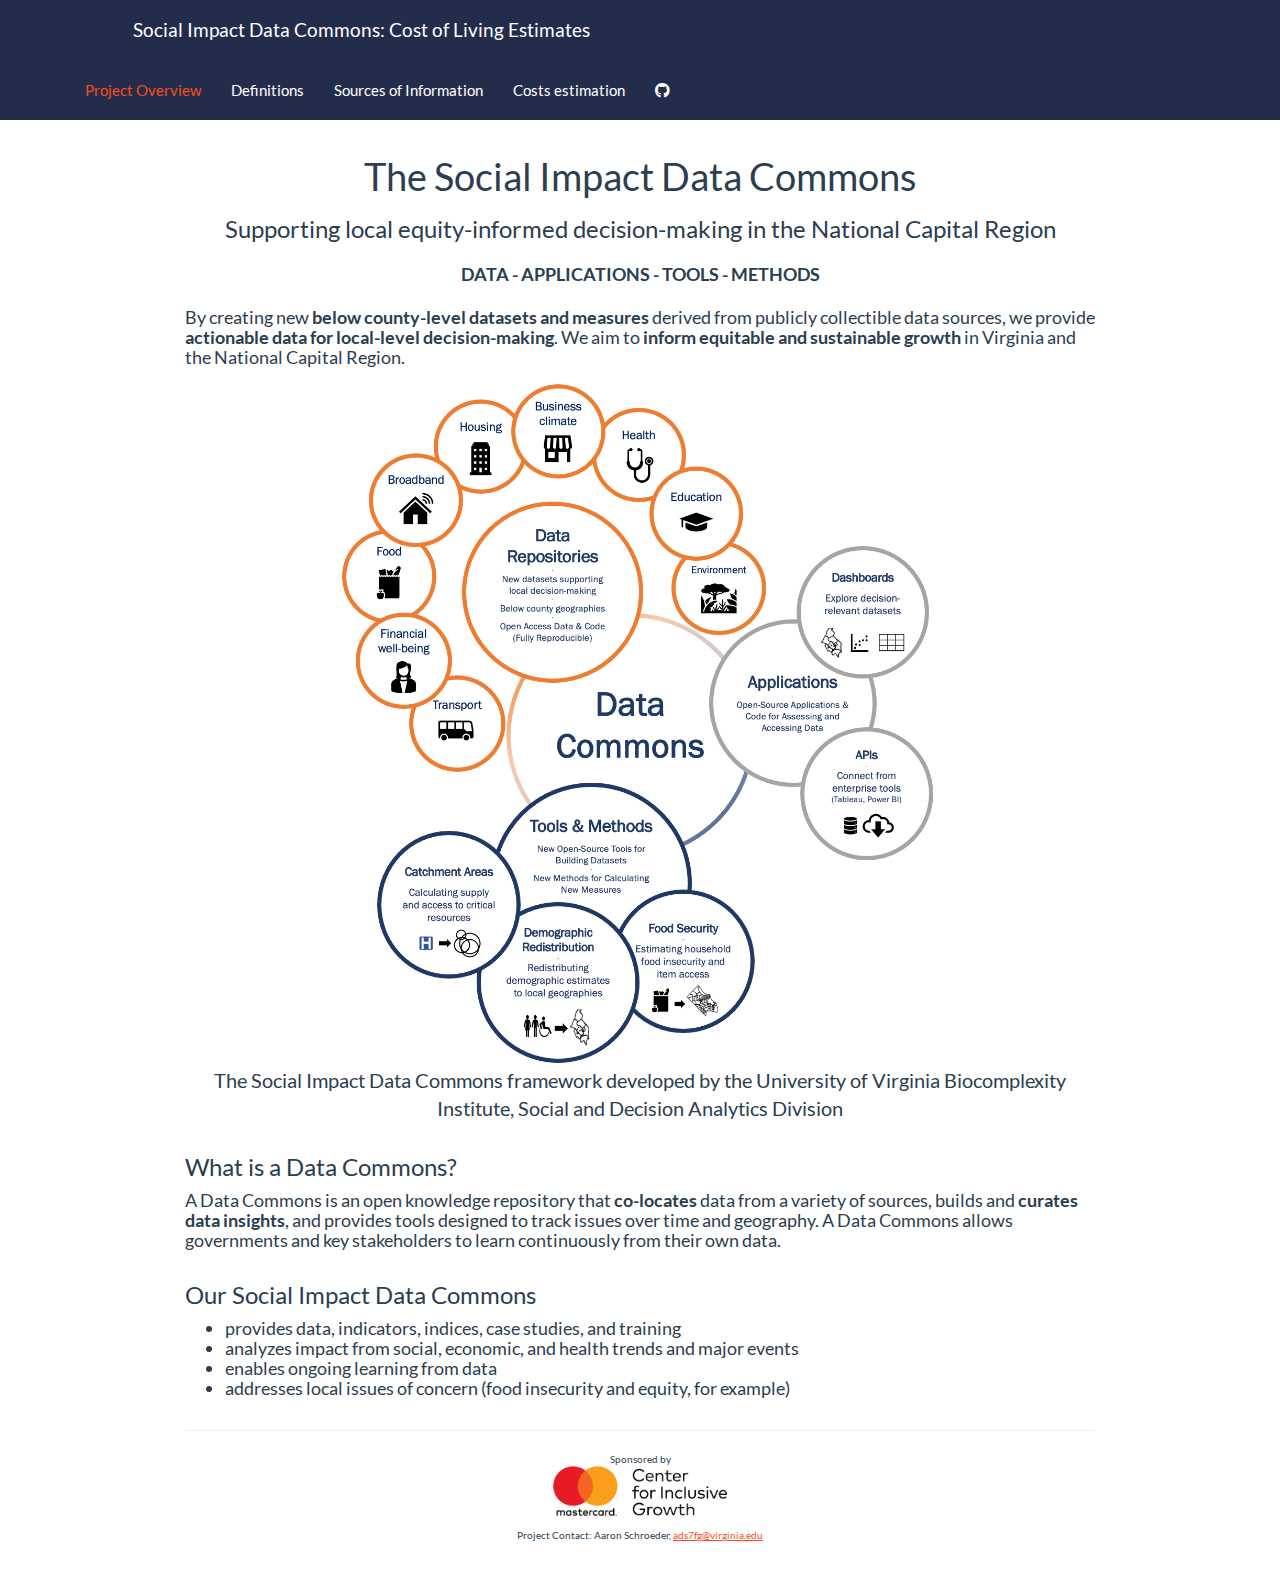
<file: docs/index.html>
<!DOCTYPE html>

<html>

<head>

<meta charset="utf-8" />
<meta name="generator" content="pandoc" />
<meta http-equiv="X-UA-Compatible" content="IE=EDGE" />




<title>The Social Impact Data Commons</title>

<script src="site_libs/header-attrs-2.21/header-attrs.js"></script>
<script src="site_libs/jquery-3.6.0/jquery-3.6.0.min.js"></script>
<meta name="viewport" content="width=device-width, initial-scale=1" />
<link href="site_libs/bootstrap-3.3.5/css/flatly.min.css" rel="stylesheet" />
<script src="site_libs/bootstrap-3.3.5/js/bootstrap.min.js"></script>
<script src="site_libs/bootstrap-3.3.5/shim/html5shiv.min.js"></script>
<script src="site_libs/bootstrap-3.3.5/shim/respond.min.js"></script>
<style>h1 {font-size: 34px;}
       h1.title {font-size: 38px;}
       h2 {font-size: 30px;}
       h3 {font-size: 24px;}
       h4 {font-size: 18px;}
       h5 {font-size: 16px;}
       h6 {font-size: 12px;}
       code {color: inherit; background-color: rgba(0, 0, 0, 0.04);}
       pre:not([class]) { background-color: white }</style>
<script src="site_libs/navigation-1.1/tabsets.js"></script>
<link href="site_libs/highlightjs-9.12.0/default.css" rel="stylesheet" />
<script src="site_libs/highlightjs-9.12.0/highlight.js"></script>
<link href="site_libs/font-awesome-6.2.1/css/all.min.css" rel="stylesheet" />
<link href="site_libs/font-awesome-6.2.1/css/v4-shims.min.css" rel="stylesheet" />

<style type="text/css">
  code{white-space: pre-wrap;}
  span.smallcaps{font-variant: small-caps;}
  span.underline{text-decoration: underline;}
  div.column{display: inline-block; vertical-align: top; width: 50%;}
  div.hanging-indent{margin-left: 1.5em; text-indent: -1.5em;}
  ul.task-list{list-style: none;}
    </style>

<style type="text/css">code{white-space: pre;}</style>
<script type="text/javascript">
if (window.hljs) {
  hljs.configure({languages: []});
  hljs.initHighlightingOnLoad();
  if (document.readyState && document.readyState === "complete") {
    window.setTimeout(function() { hljs.initHighlighting(); }, 0);
  }
}
</script>






<link rel="stylesheet" href="style.css" type="text/css" />



<style type = "text/css">
.main-container {
  max-width: 940px;
  margin-left: auto;
  margin-right: auto;
}
img {
  max-width:100%;
}
.tabbed-pane {
  padding-top: 12px;
}
.html-widget {
  margin-bottom: 20px;
}
button.code-folding-btn:focus {
  outline: none;
}
summary {
  display: list-item;
}
details > summary > p:only-child {
  display: inline;
}
pre code {
  padding: 0;
}
</style>


<style type="text/css">
.dropdown-submenu {
  position: relative;
}
.dropdown-submenu>.dropdown-menu {
  top: 0;
  left: 100%;
  margin-top: -6px;
  margin-left: -1px;
  border-radius: 0 6px 6px 6px;
}
.dropdown-submenu:hover>.dropdown-menu {
  display: block;
}
.dropdown-submenu>a:after {
  display: block;
  content: " ";
  float: right;
  width: 0;
  height: 0;
  border-color: transparent;
  border-style: solid;
  border-width: 5px 0 5px 5px;
  border-left-color: #cccccc;
  margin-top: 5px;
  margin-right: -10px;
}
.dropdown-submenu:hover>a:after {
  border-left-color: #adb5bd;
}
.dropdown-submenu.pull-left {
  float: none;
}
.dropdown-submenu.pull-left>.dropdown-menu {
  left: -100%;
  margin-left: 10px;
  border-radius: 6px 0 6px 6px;
}
</style>

<script type="text/javascript">
// manage active state of menu based on current page
$(document).ready(function () {
  // active menu anchor
  href = window.location.pathname
  href = href.substr(href.lastIndexOf('/') + 1)
  if (href === "")
    href = "index.html";
  var menuAnchor = $('a[href="' + href + '"]');

  // mark the anchor link active (and if it's in a dropdown, also mark that active)
  var dropdown = menuAnchor.closest('li.dropdown');
  if (window.bootstrap) { // Bootstrap 4+
    menuAnchor.addClass('active');
    dropdown.find('> .dropdown-toggle').addClass('active');
  } else { // Bootstrap 3
    menuAnchor.parent().addClass('active');
    dropdown.addClass('active');
  }

  // Navbar adjustments
  var navHeight = $(".navbar").first().height() + 15;
  var style = document.createElement('style');
  var pt = "padding-top: " + navHeight + "px; ";
  var mt = "margin-top: -" + navHeight + "px; ";
  var css = "";
  // offset scroll position for anchor links (for fixed navbar)
  for (var i = 1; i <= 6; i++) {
    css += ".section h" + i + "{ " + pt + mt + "}\n";
  }
  style.innerHTML = "body {" + pt + "padding-bottom: 40px; }\n" + css;
  document.head.appendChild(style);
});
</script>

<!-- tabsets -->

<style type="text/css">
.tabset-dropdown > .nav-tabs {
  display: inline-table;
  max-height: 500px;
  min-height: 44px;
  overflow-y: auto;
  border: 1px solid #ddd;
  border-radius: 4px;
}

.tabset-dropdown > .nav-tabs > li.active:before, .tabset-dropdown > .nav-tabs.nav-tabs-open:before {
  content: "\e259";
  font-family: 'Glyphicons Halflings';
  display: inline-block;
  padding: 10px;
  border-right: 1px solid #ddd;
}

.tabset-dropdown > .nav-tabs.nav-tabs-open > li.active:before {
  content: "\e258";
  font-family: 'Glyphicons Halflings';
  border: none;
}

.tabset-dropdown > .nav-tabs > li.active {
  display: block;
}

.tabset-dropdown > .nav-tabs > li > a,
.tabset-dropdown > .nav-tabs > li > a:focus,
.tabset-dropdown > .nav-tabs > li > a:hover {
  border: none;
  display: inline-block;
  border-radius: 4px;
  background-color: transparent;
}

.tabset-dropdown > .nav-tabs.nav-tabs-open > li {
  display: block;
  float: none;
}

.tabset-dropdown > .nav-tabs > li {
  display: none;
}
</style>

<!-- code folding -->




</head>

<body>


<div class="container-fluid main-container">




<div class="navbar navbar-default  navbar-fixed-top" role="navigation">
  <div class="container">
    <div class="navbar-header">
      <button type="button" class="navbar-toggle collapsed" data-toggle="collapse" data-bs-toggle="collapse" data-target="#navbar" data-bs-target="#navbar">
        <span class="icon-bar"></span>
        <span class="icon-bar"></span>
        <span class="icon-bar"></span>
      </button>
      <a class="navbar-brand" href="index.html">Social Impact Data Commons:  Cost of Living Estimates</a>
    </div>
    <div id="navbar" class="navbar-collapse collapse">
      <ul class="nav navbar-nav">
        <li>
  <a href="index.html">Project Overview</a>
</li>
<li>
  <a href="background.html">Definitions</a>
</li>
<li>
  <a href="sources.html">Sources of Information</a>
</li>
<li>
  <a href="cost_estimation.html">Costs estimation</a>
</li>
<li>
  <a href="https://github.com/uva-bi-sdad">
    <span class="fa fa-github"></span>
     
    
  </a>
</li>
      </ul>
      <ul class="nav navbar-nav navbar-right">
        
      </ul>
    </div><!--/.nav-collapse -->
  </div><!--/.container -->
</div><!--/.navbar -->

<div id="header">



<h1 class="title toc-ignore">The Social Impact Data Commons</h1>
<h3 class="subtitle">Supporting local equity-informed decision-making in
the National Capital Region</h3>

</div>


<div
style="margin: auto; width: 100%; text-align: center; border: 2px solid white;">
<h4>
<strong>DATA - APPLICATIONS - TOOLS - METHODS</strong>
</h4>
</div>
<table>
<tr>
<td>
<h4>
By creating new <b>below county-level datasets and measures</b> derived
from publicly collectible data sources, we provide <b>actionable data
for local-level decision-making</b>. We aim to <b>inform equitable and
sustainable growth</b> in Virginia and the National Capital Region.
</h4>
</td>
</tr>
<tr>
<td style="text-align: center;">
<div class="figure">
<img src="img/index-sdc-3.png" width="600" alt="" />
<p class="caption">The Social Impact Data Commons framework developed by
the University of Virginia Biocomplexity Institute, Social and Decision
Analytics Division</p>
</div>
</td>
</tr>
<tr>
<td>
<h3>
What is a Data Commons?
</h3>
<h4>
A Data Commons is an open knowledge repository that
<strong>co-locates</strong> data from a variety of sources, builds and
<strong>curates data insights</strong>, and provides tools designed to
track issues over time and geography. A Data Commons allows governments
and key stakeholders to learn continuously from their own data.
</h4>
</td>
</tr>
<tr>
<td>
<h3>
Our Social Impact Data Commons
</h3>
<h4>
<ul>
<li>provides data, indicators, indices, case studies, and training</li>
<li>analyzes impact from social, economic, and health trends and major
events</li>
<li>enables ongoing learning from data</li>
<li>addresses local issues of concern (food insecurity and equity, for
example)</li>
</ul>
</h4>
</td>
</tr>
<tr>
<td style="text-align:center; font-size:10px;">
<hr />
Sponsored by<br /> <img src="img/partners-mclogo.png" height="50px">
</td>
</tr>
<tr>
<td style="text-align:center; font-size:10px; padding-top: 12px;">
Project Contact: Aaron Schroeder, <a href="mailto:ads7fg@virginia.edu"
class="email">ads7fg@virginia.edu</a>
</td>
</tr>
</table>




</div>

<script>

// add bootstrap table styles to pandoc tables
function bootstrapStylePandocTables() {
  $('tr.odd').parent('tbody').parent('table').addClass('table table-condensed');
}
$(document).ready(function () {
  bootstrapStylePandocTables();
});


</script>

<!-- tabsets -->

<script>
$(document).ready(function () {
  window.buildTabsets("TOC");
});

$(document).ready(function () {
  $('.tabset-dropdown > .nav-tabs > li').click(function () {
    $(this).parent().toggleClass('nav-tabs-open');
  });
});
</script>

<!-- code folding -->


<!-- dynamically load mathjax for compatibility with self-contained -->
<script>
  (function () {
    var script = document.createElement("script");
    script.type = "text/javascript";
    script.src  = "https://mathjax.rstudio.com/latest/MathJax.js?config=TeX-AMS-MML_HTMLorMML";
    document.getElementsByTagName("head")[0].appendChild(script);
  })();
</script>

</body>
</html>
</file>
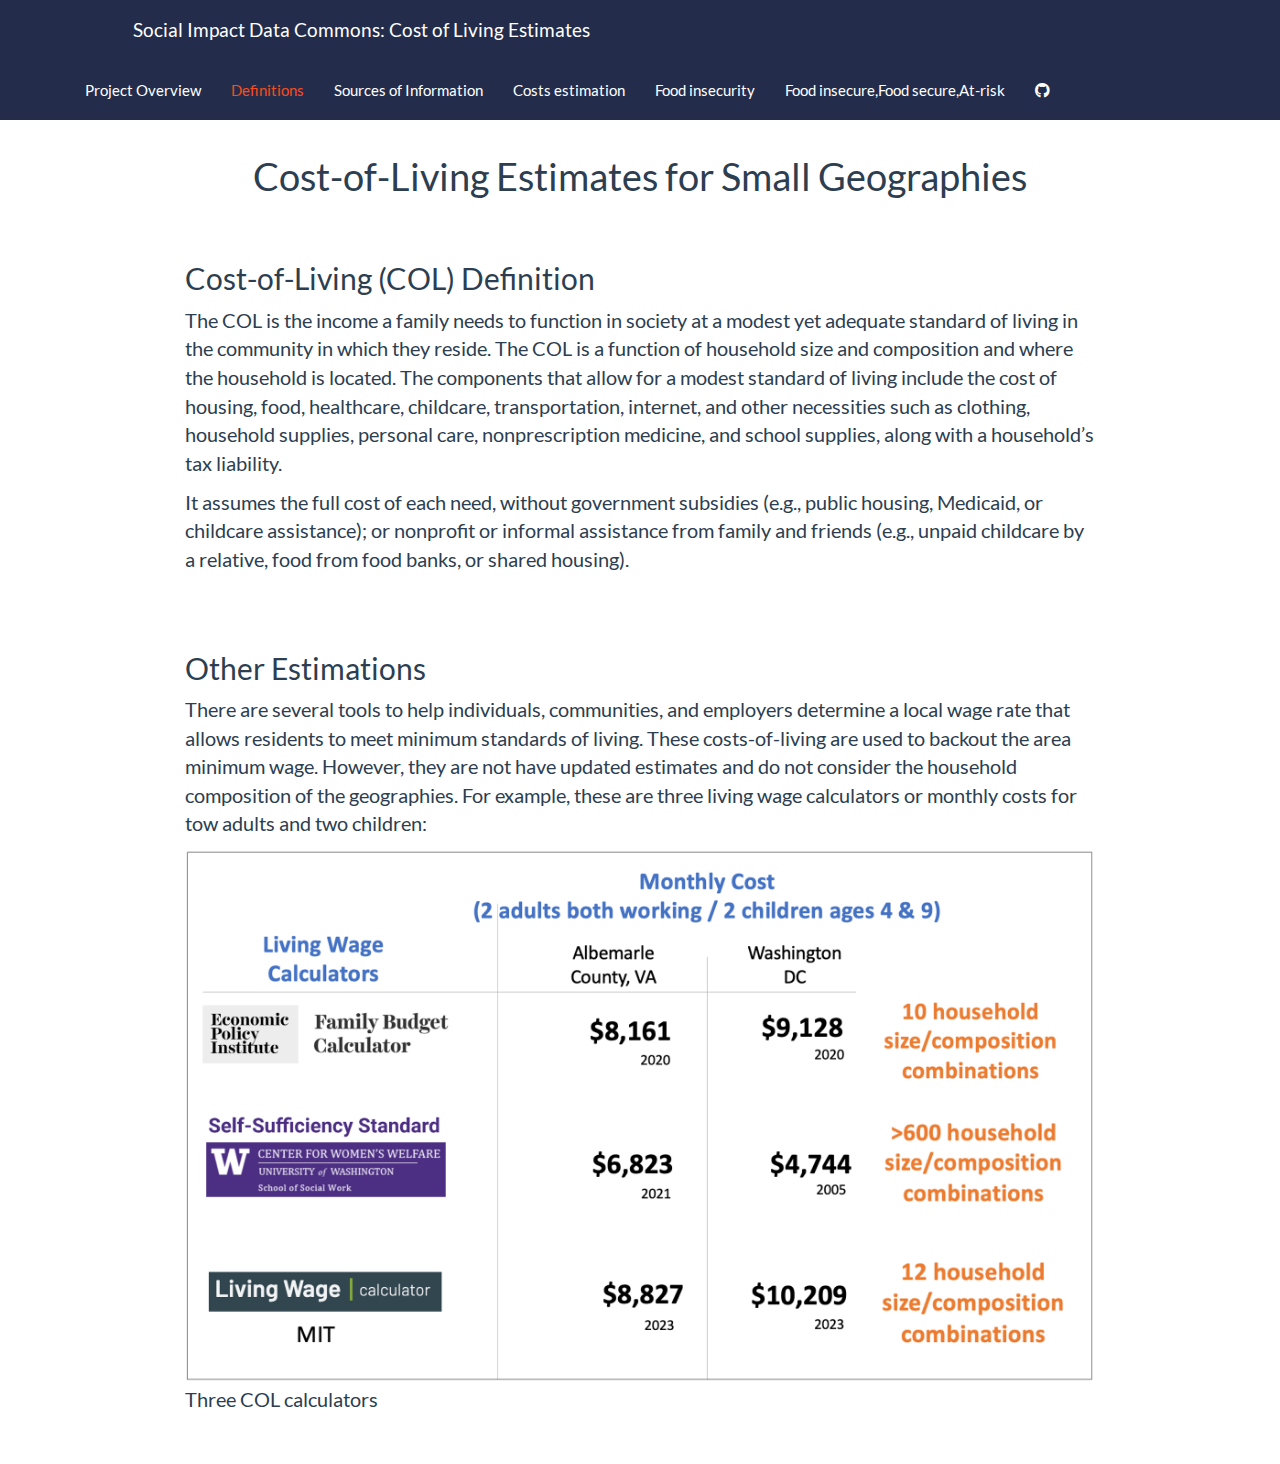
<file: docs/background.html>
<!DOCTYPE html>

<html>

<head>

<meta charset="utf-8" />
<meta name="generator" content="pandoc" />
<meta http-equiv="X-UA-Compatible" content="IE=EDGE" />




<title>Cost-of-Living Estimates for Small Geographies</title>

<script src="site_libs/jquery-3.6.0/jquery-3.6.0.min.js"></script>
<meta name="viewport" content="width=device-width, initial-scale=1" />
<link href="site_libs/bootstrap-3.3.5/css/flatly.min.css" rel="stylesheet" />
<script src="site_libs/bootstrap-3.3.5/js/bootstrap.min.js"></script>
<script src="site_libs/bootstrap-3.3.5/shim/html5shiv.min.js"></script>
<script src="site_libs/bootstrap-3.3.5/shim/respond.min.js"></script>
<style>h1 {font-size: 34px;}
       h1.title {font-size: 38px;}
       h2 {font-size: 30px;}
       h3 {font-size: 24px;}
       h4 {font-size: 18px;}
       h5 {font-size: 16px;}
       h6 {font-size: 12px;}
       code {color: inherit; background-color: rgba(0, 0, 0, 0.04);}
       pre:not([class]) { background-color: white }</style>
<script src="site_libs/navigation-1.1/tabsets.js"></script>
<link href="site_libs/highlightjs-9.12.0/default.css" rel="stylesheet" />
<script src="site_libs/highlightjs-9.12.0/highlight.js"></script>
<link href="site_libs/font-awesome-6.2.1/css/all.min.css" rel="stylesheet" />
<link href="site_libs/font-awesome-6.2.1/css/v4-shims.min.css" rel="stylesheet" />

<style type="text/css">
  code{white-space: pre-wrap;}
  span.smallcaps{font-variant: small-caps;}
  span.underline{text-decoration: underline;}
  div.column{display: inline-block; vertical-align: top; width: 50%;}
  div.hanging-indent{margin-left: 1.5em; text-indent: -1.5em;}
  ul.task-list{list-style: none;}
    </style>

<style type="text/css">code{white-space: pre;}</style>
<script type="text/javascript">
if (window.hljs) {
  hljs.configure({languages: []});
  hljs.initHighlightingOnLoad();
  if (document.readyState && document.readyState === "complete") {
    window.setTimeout(function() { hljs.initHighlighting(); }, 0);
  }
}
</script>






<link rel="stylesheet" href="style.css" type="text/css" />



<style type = "text/css">
.main-container {
  max-width: 940px;
  margin-left: auto;
  margin-right: auto;
}
img {
  max-width:100%;
}
.tabbed-pane {
  padding-top: 12px;
}
.html-widget {
  margin-bottom: 20px;
}
button.code-folding-btn:focus {
  outline: none;
}
summary {
  display: list-item;
}
details > summary > p:only-child {
  display: inline;
}
pre code {
  padding: 0;
}
</style>


<style type="text/css">
.dropdown-submenu {
  position: relative;
}
.dropdown-submenu>.dropdown-menu {
  top: 0;
  left: 100%;
  margin-top: -6px;
  margin-left: -1px;
  border-radius: 0 6px 6px 6px;
}
.dropdown-submenu:hover>.dropdown-menu {
  display: block;
}
.dropdown-submenu>a:after {
  display: block;
  content: " ";
  float: right;
  width: 0;
  height: 0;
  border-color: transparent;
  border-style: solid;
  border-width: 5px 0 5px 5px;
  border-left-color: #cccccc;
  margin-top: 5px;
  margin-right: -10px;
}
.dropdown-submenu:hover>a:after {
  border-left-color: #adb5bd;
}
.dropdown-submenu.pull-left {
  float: none;
}
.dropdown-submenu.pull-left>.dropdown-menu {
  left: -100%;
  margin-left: 10px;
  border-radius: 6px 0 6px 6px;
}
</style>

<script type="text/javascript">
// manage active state of menu based on current page
$(document).ready(function () {
  // active menu anchor
  href = window.location.pathname
  href = href.substr(href.lastIndexOf('/') + 1)
  if (href === "")
    href = "index.html";
  var menuAnchor = $('a[href="' + href + '"]');

  // mark the anchor link active (and if it's in a dropdown, also mark that active)
  var dropdown = menuAnchor.closest('li.dropdown');
  if (window.bootstrap) { // Bootstrap 4+
    menuAnchor.addClass('active');
    dropdown.find('> .dropdown-toggle').addClass('active');
  } else { // Bootstrap 3
    menuAnchor.parent().addClass('active');
    dropdown.addClass('active');
  }

  // Navbar adjustments
  var navHeight = $(".navbar").first().height() + 15;
  var style = document.createElement('style');
  var pt = "padding-top: " + navHeight + "px; ";
  var mt = "margin-top: -" + navHeight + "px; ";
  var css = "";
  // offset scroll position for anchor links (for fixed navbar)
  for (var i = 1; i <= 6; i++) {
    css += ".section h" + i + "{ " + pt + mt + "}\n";
  }
  style.innerHTML = "body {" + pt + "padding-bottom: 40px; }\n" + css;
  document.head.appendChild(style);
});
</script>

<!-- tabsets -->

<style type="text/css">
.tabset-dropdown > .nav-tabs {
  display: inline-table;
  max-height: 500px;
  min-height: 44px;
  overflow-y: auto;
  border: 1px solid #ddd;
  border-radius: 4px;
}

.tabset-dropdown > .nav-tabs > li.active:before, .tabset-dropdown > .nav-tabs.nav-tabs-open:before {
  content: "\e259";
  font-family: 'Glyphicons Halflings';
  display: inline-block;
  padding: 10px;
  border-right: 1px solid #ddd;
}

.tabset-dropdown > .nav-tabs.nav-tabs-open > li.active:before {
  content: "\e258";
  font-family: 'Glyphicons Halflings';
  border: none;
}

.tabset-dropdown > .nav-tabs > li.active {
  display: block;
}

.tabset-dropdown > .nav-tabs > li > a,
.tabset-dropdown > .nav-tabs > li > a:focus,
.tabset-dropdown > .nav-tabs > li > a:hover {
  border: none;
  display: inline-block;
  border-radius: 4px;
  background-color: transparent;
}

.tabset-dropdown > .nav-tabs.nav-tabs-open > li {
  display: block;
  float: none;
}

.tabset-dropdown > .nav-tabs > li {
  display: none;
}
</style>

<!-- code folding -->




</head>

<body>


<div class="container-fluid main-container">




<div class="navbar navbar-default  navbar-fixed-top" role="navigation">
  <div class="container">
    <div class="navbar-header">
      <button type="button" class="navbar-toggle collapsed" data-toggle="collapse" data-bs-toggle="collapse" data-target="#navbar" data-bs-target="#navbar">
        <span class="icon-bar"></span>
        <span class="icon-bar"></span>
        <span class="icon-bar"></span>
      </button>
      <a class="navbar-brand" href="index.html">Social Impact Data Commons:  Cost of Living Estimates</a>
    </div>
    <div id="navbar" class="navbar-collapse collapse">
      <ul class="nav navbar-nav">
        <li>
  <a href="index.html">Project Overview</a>
</li>
<li>
  <a href="background.html">Definitions</a>
</li>
<li>
  <a href="sources.html">Sources of Information</a>
</li>
<li>
  <a href="cost_estimation.html">Costs estimation</a>
</li>
<li>
  <a href="food_insecurity_pc.html">Food insecurity</a>
</li>
<li>
  <a href="food_secure_insecure_risk.html">Food insecure,Food secure,At-risk</a>
</li>
<li>
  <a href="https://github.com/uva-bi-sdad">
    <span class="fa fa-github"></span>
     
    
  </a>
</li>
      </ul>
      <ul class="nav navbar-nav navbar-right">
        
      </ul>
    </div><!--/.nav-collapse -->
  </div><!--/.container -->
</div><!--/.navbar -->

<div id="header">



<h1 class="title toc-ignore">Cost-of-Living Estimates for Small Geographies</h1>

</div>


<p><br> <br></p>
<div id="cost-of-living-col-definition" class="section level2">
<h2>Cost-of-Living (COL) Definition</h2>
<p>The COL is the income a family needs to function in society at a modest yet adequate standard of living in the community in which they reside. The COL is a function of household size and composition and where the household is located. The components that allow for a modest standard of living include the cost of housing, food, healthcare, childcare, transportation, internet, and other necessities such as clothing, household supplies, personal care, nonprescription medicine, and school supplies, along with a household’s tax liability.</p>
<p>It assumes the full cost of each need, without government subsidies (e.g., public housing, Medicaid, or childcare assistance); or nonprofit or informal assistance from family and friends (e.g., unpaid childcare by a relative, food from food banks, or shared housing).</p>
<p><br> <br></p>
</div>
<div id="other-estimations" class="section level2">
<h2>Other Estimations</h2>
<p>There are several tools to help individuals, communities, and employers determine a local wage rate that allows residents to meet minimum standards of living. These costs-of-living are used to backout the area minimum wage. However, they are not have updated estimates and do not consider the household composition of the geographies. For example, these are three living wage calculators or monthly costs for tow adults and two children: <br></p>
<div class="figure">
<img src="img/three_calculators.png" alt="Three COL calculators" />
<p class="caption">Three COL calculators</p>
</div>
</div>




</div>

<script>

// add bootstrap table styles to pandoc tables
function bootstrapStylePandocTables() {
  $('tr.odd').parent('tbody').parent('table').addClass('table table-condensed');
}
$(document).ready(function () {
  bootstrapStylePandocTables();
});


</script>

<!-- tabsets -->

<script>
$(document).ready(function () {
  window.buildTabsets("TOC");
});

$(document).ready(function () {
  $('.tabset-dropdown > .nav-tabs > li').click(function () {
    $(this).parent().toggleClass('nav-tabs-open');
  });
});
</script>

<!-- code folding -->


<!-- dynamically load mathjax for compatibility with self-contained -->
<script>
  (function () {
    var script = document.createElement("script");
    script.type = "text/javascript";
    script.src  = "https://mathjax.rstudio.com/latest/MathJax.js?config=TeX-AMS-MML_HTMLorMML";
    document.getElementsByTagName("head")[0].appendChild(script);
  })();
</script>

</body>
</html>
</file>
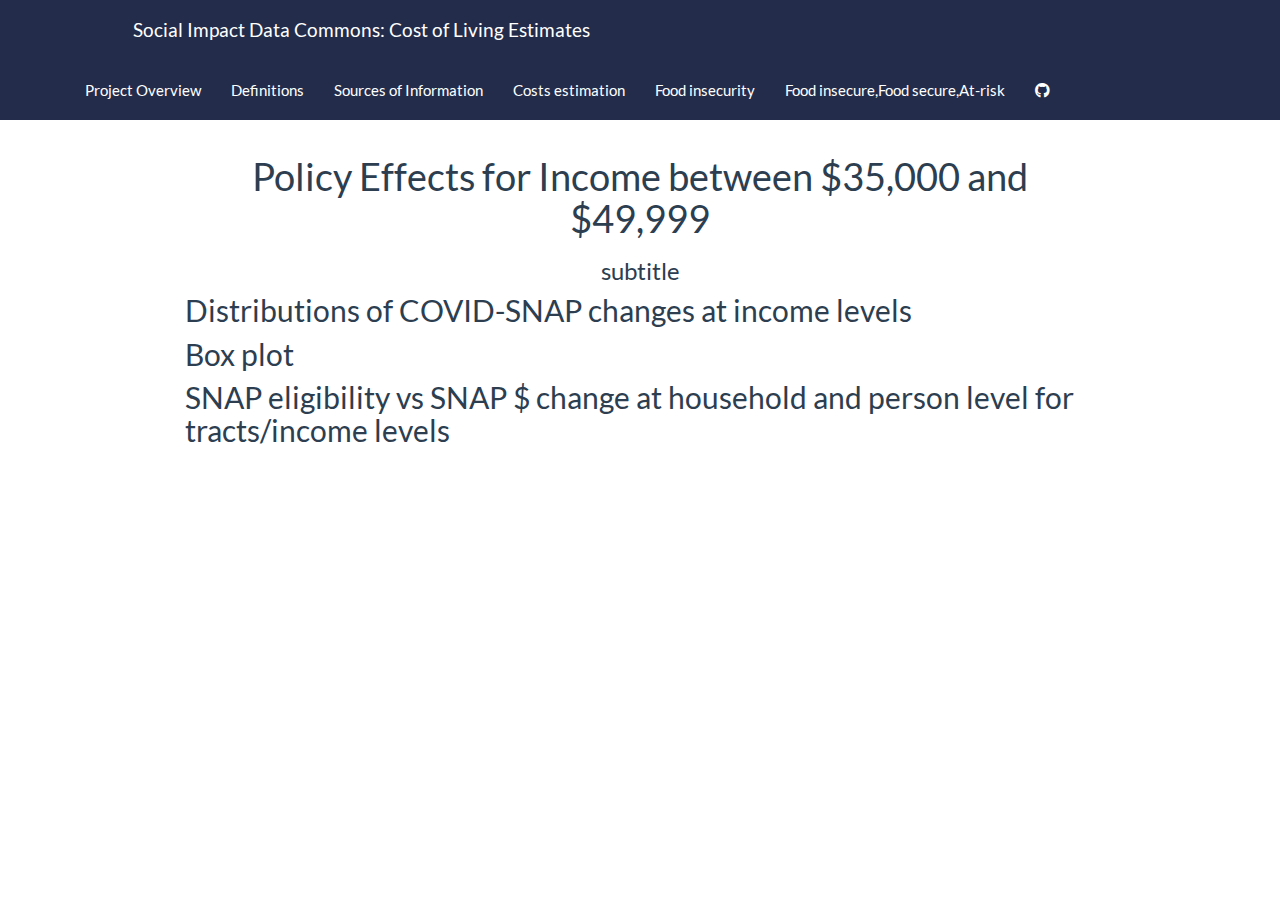
<file: docs/cat2_effects.html>
<!DOCTYPE html>

<html>

<head>

<meta charset="utf-8" />
<meta name="generator" content="pandoc" />
<meta http-equiv="X-UA-Compatible" content="IE=EDGE" />




<title>Policy Effects for Income between $35,000 and $49,999</title>

<script src="site_libs/jquery-3.6.0/jquery-3.6.0.min.js"></script>
<meta name="viewport" content="width=device-width, initial-scale=1" />
<link href="site_libs/bootstrap-3.3.5/css/flatly.min.css" rel="stylesheet" />
<script src="site_libs/bootstrap-3.3.5/js/bootstrap.min.js"></script>
<script src="site_libs/bootstrap-3.3.5/shim/html5shiv.min.js"></script>
<script src="site_libs/bootstrap-3.3.5/shim/respond.min.js"></script>
<style>h1 {font-size: 34px;}
       h1.title {font-size: 38px;}
       h2 {font-size: 30px;}
       h3 {font-size: 24px;}
       h4 {font-size: 18px;}
       h5 {font-size: 16px;}
       h6 {font-size: 12px;}
       code {color: inherit; background-color: rgba(0, 0, 0, 0.04);}
       pre:not([class]) { background-color: white }</style>
<script src="site_libs/navigation-1.1/tabsets.js"></script>
<link href="site_libs/highlightjs-9.12.0/default.css" rel="stylesheet" />
<script src="site_libs/highlightjs-9.12.0/highlight.js"></script>
<link href="site_libs/font-awesome-6.2.1/css/all.min.css" rel="stylesheet" />
<link href="site_libs/font-awesome-6.2.1/css/v4-shims.min.css" rel="stylesheet" />

<style type="text/css">
  code{white-space: pre-wrap;}
  span.smallcaps{font-variant: small-caps;}
  span.underline{text-decoration: underline;}
  div.column{display: inline-block; vertical-align: top; width: 50%;}
  div.hanging-indent{margin-left: 1.5em; text-indent: -1.5em;}
  ul.task-list{list-style: none;}
    </style>

<style type="text/css">code{white-space: pre;}</style>
<script type="text/javascript">
if (window.hljs) {
  hljs.configure({languages: []});
  hljs.initHighlightingOnLoad();
  if (document.readyState && document.readyState === "complete") {
    window.setTimeout(function() { hljs.initHighlighting(); }, 0);
  }
}
</script>






<link rel="stylesheet" href="style.css" type="text/css" />



<style type = "text/css">
.main-container {
  max-width: 940px;
  margin-left: auto;
  margin-right: auto;
}
img {
  max-width:100%;
}
.tabbed-pane {
  padding-top: 12px;
}
.html-widget {
  margin-bottom: 20px;
}
button.code-folding-btn:focus {
  outline: none;
}
summary {
  display: list-item;
}
details > summary > p:only-child {
  display: inline;
}
pre code {
  padding: 0;
}
</style>


<style type="text/css">
.dropdown-submenu {
  position: relative;
}
.dropdown-submenu>.dropdown-menu {
  top: 0;
  left: 100%;
  margin-top: -6px;
  margin-left: -1px;
  border-radius: 0 6px 6px 6px;
}
.dropdown-submenu:hover>.dropdown-menu {
  display: block;
}
.dropdown-submenu>a:after {
  display: block;
  content: " ";
  float: right;
  width: 0;
  height: 0;
  border-color: transparent;
  border-style: solid;
  border-width: 5px 0 5px 5px;
  border-left-color: #cccccc;
  margin-top: 5px;
  margin-right: -10px;
}
.dropdown-submenu:hover>a:after {
  border-left-color: #adb5bd;
}
.dropdown-submenu.pull-left {
  float: none;
}
.dropdown-submenu.pull-left>.dropdown-menu {
  left: -100%;
  margin-left: 10px;
  border-radius: 6px 0 6px 6px;
}
</style>

<script type="text/javascript">
// manage active state of menu based on current page
$(document).ready(function () {
  // active menu anchor
  href = window.location.pathname
  href = href.substr(href.lastIndexOf('/') + 1)
  if (href === "")
    href = "index.html";
  var menuAnchor = $('a[href="' + href + '"]');

  // mark the anchor link active (and if it's in a dropdown, also mark that active)
  var dropdown = menuAnchor.closest('li.dropdown');
  if (window.bootstrap) { // Bootstrap 4+
    menuAnchor.addClass('active');
    dropdown.find('> .dropdown-toggle').addClass('active');
  } else { // Bootstrap 3
    menuAnchor.parent().addClass('active');
    dropdown.addClass('active');
  }

  // Navbar adjustments
  var navHeight = $(".navbar").first().height() + 15;
  var style = document.createElement('style');
  var pt = "padding-top: " + navHeight + "px; ";
  var mt = "margin-top: -" + navHeight + "px; ";
  var css = "";
  // offset scroll position for anchor links (for fixed navbar)
  for (var i = 1; i <= 6; i++) {
    css += ".section h" + i + "{ " + pt + mt + "}\n";
  }
  style.innerHTML = "body {" + pt + "padding-bottom: 40px; }\n" + css;
  document.head.appendChild(style);
});
</script>

<!-- tabsets -->

<style type="text/css">
.tabset-dropdown > .nav-tabs {
  display: inline-table;
  max-height: 500px;
  min-height: 44px;
  overflow-y: auto;
  border: 1px solid #ddd;
  border-radius: 4px;
}

.tabset-dropdown > .nav-tabs > li.active:before, .tabset-dropdown > .nav-tabs.nav-tabs-open:before {
  content: "\e259";
  font-family: 'Glyphicons Halflings';
  display: inline-block;
  padding: 10px;
  border-right: 1px solid #ddd;
}

.tabset-dropdown > .nav-tabs.nav-tabs-open > li.active:before {
  content: "\e258";
  font-family: 'Glyphicons Halflings';
  border: none;
}

.tabset-dropdown > .nav-tabs > li.active {
  display: block;
}

.tabset-dropdown > .nav-tabs > li > a,
.tabset-dropdown > .nav-tabs > li > a:focus,
.tabset-dropdown > .nav-tabs > li > a:hover {
  border: none;
  display: inline-block;
  border-radius: 4px;
  background-color: transparent;
}

.tabset-dropdown > .nav-tabs.nav-tabs-open > li {
  display: block;
  float: none;
}

.tabset-dropdown > .nav-tabs > li {
  display: none;
}
</style>

<!-- code folding -->




</head>

<body>


<div class="container-fluid main-container">




<div class="navbar navbar-default  navbar-fixed-top" role="navigation">
  <div class="container">
    <div class="navbar-header">
      <button type="button" class="navbar-toggle collapsed" data-toggle="collapse" data-bs-toggle="collapse" data-target="#navbar" data-bs-target="#navbar">
        <span class="icon-bar"></span>
        <span class="icon-bar"></span>
        <span class="icon-bar"></span>
      </button>
      <a class="navbar-brand" href="index.html">Social Impact Data Commons:  Cost of Living Estimates</a>
    </div>
    <div id="navbar" class="navbar-collapse collapse">
      <ul class="nav navbar-nav">
        <li>
  <a href="index.html">Project Overview</a>
</li>
<li>
  <a href="background.html">Definitions</a>
</li>
<li>
  <a href="sources.html">Sources of Information</a>
</li>
<li>
  <a href="cost_estimation.html">Costs estimation</a>
</li>
<li>
  <a href="food_insecurity_pc.html">Food insecurity</a>
</li>
<li>
  <a href="food_secure_insecure_risk.html">Food insecure,Food secure,At-risk</a>
</li>
<li>
  <a href="https://github.com/uva-bi-sdad">
    <span class="fa fa-github"></span>
     
    
  </a>
</li>
      </ul>
      <ul class="nav navbar-nav navbar-right">
        
      </ul>
    </div><!--/.nav-collapse -->
  </div><!--/.container -->
</div><!--/.navbar -->

<div id="header">



<h1 class="title toc-ignore">Policy Effects for Income between $35,000 and $49,999</h1>
<h3 class="subtitle">subtitle</h3>

</div>


<div id="distributions-of-covid-snap-changes-at-income-levels" class="section level2">
<h2>Distributions of COVID-SNAP changes at income levels</h2>
</div>
<div id="box-plot" class="section level2">
<h2>Box plot</h2>
</div>
<div id="snap-eligibility-vs-snap-change-at-household-and-person-level-for-tractsincome-levels" class="section level2">
<h2>SNAP eligibility vs SNAP $ change at household and person level for tracts/income levels</h2>
</div>




</div>

<script>

// add bootstrap table styles to pandoc tables
function bootstrapStylePandocTables() {
  $('tr.odd').parent('tbody').parent('table').addClass('table table-condensed');
}
$(document).ready(function () {
  bootstrapStylePandocTables();
});


</script>

<!-- tabsets -->

<script>
$(document).ready(function () {
  window.buildTabsets("TOC");
});

$(document).ready(function () {
  $('.tabset-dropdown > .nav-tabs > li').click(function () {
    $(this).parent().toggleClass('nav-tabs-open');
  });
});
</script>

<!-- code folding -->


<!-- dynamically load mathjax for compatibility with self-contained -->
<script>
  (function () {
    var script = document.createElement("script");
    script.type = "text/javascript";
    script.src  = "https://mathjax.rstudio.com/latest/MathJax.js?config=TeX-AMS-MML_HTMLorMML";
    document.getElementsByTagName("head")[0].appendChild(script);
  })();
</script>

</body>
</html>
</file>
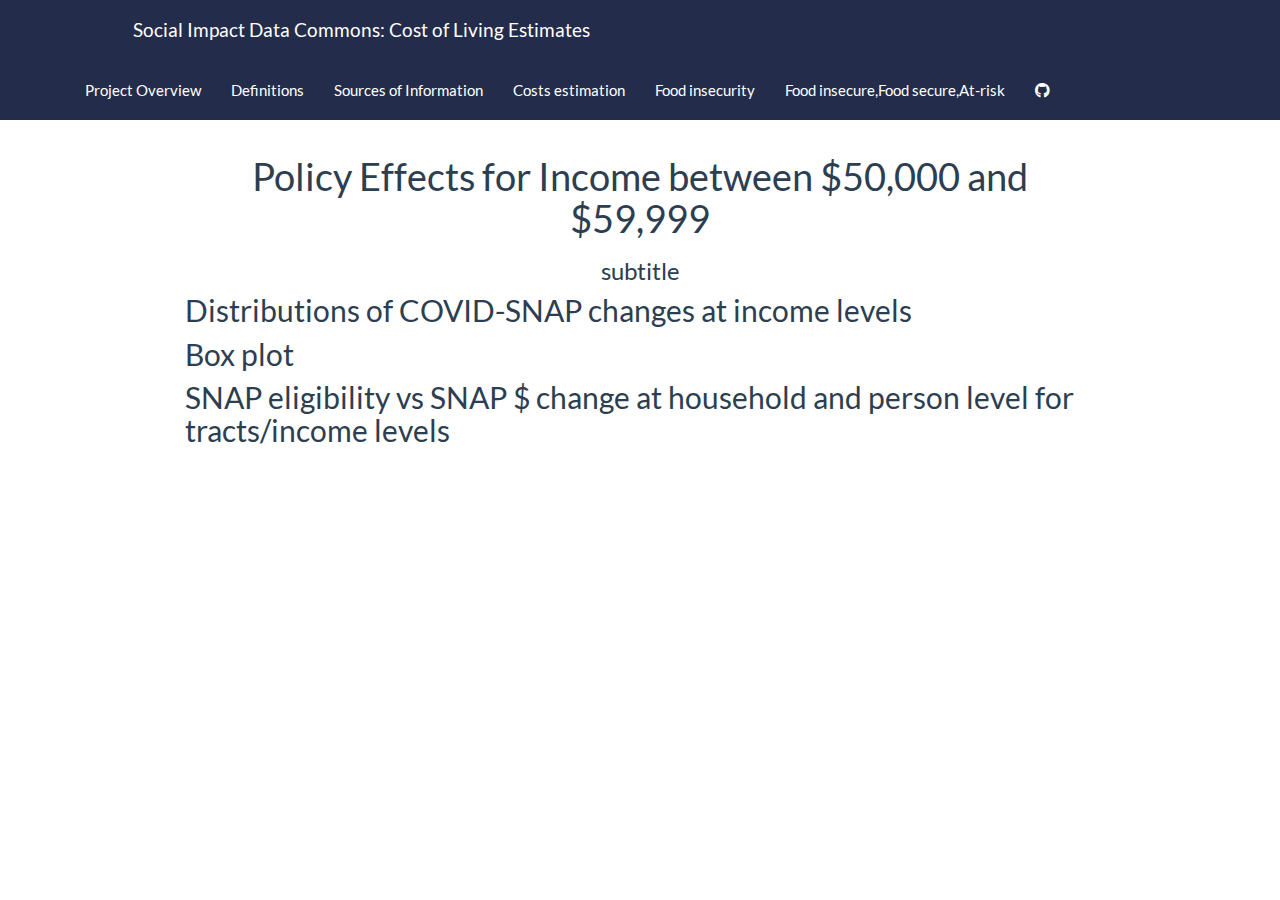
<file: docs/cat3_effects.html>
<!DOCTYPE html>

<html>

<head>

<meta charset="utf-8" />
<meta name="generator" content="pandoc" />
<meta http-equiv="X-UA-Compatible" content="IE=EDGE" />




<title>Policy Effects for Income between $50,000 and $59,999</title>

<script src="site_libs/jquery-3.6.0/jquery-3.6.0.min.js"></script>
<meta name="viewport" content="width=device-width, initial-scale=1" />
<link href="site_libs/bootstrap-3.3.5/css/flatly.min.css" rel="stylesheet" />
<script src="site_libs/bootstrap-3.3.5/js/bootstrap.min.js"></script>
<script src="site_libs/bootstrap-3.3.5/shim/html5shiv.min.js"></script>
<script src="site_libs/bootstrap-3.3.5/shim/respond.min.js"></script>
<style>h1 {font-size: 34px;}
       h1.title {font-size: 38px;}
       h2 {font-size: 30px;}
       h3 {font-size: 24px;}
       h4 {font-size: 18px;}
       h5 {font-size: 16px;}
       h6 {font-size: 12px;}
       code {color: inherit; background-color: rgba(0, 0, 0, 0.04);}
       pre:not([class]) { background-color: white }</style>
<script src="site_libs/navigation-1.1/tabsets.js"></script>
<link href="site_libs/highlightjs-9.12.0/default.css" rel="stylesheet" />
<script src="site_libs/highlightjs-9.12.0/highlight.js"></script>
<link href="site_libs/font-awesome-6.2.1/css/all.min.css" rel="stylesheet" />
<link href="site_libs/font-awesome-6.2.1/css/v4-shims.min.css" rel="stylesheet" />

<style type="text/css">
  code{white-space: pre-wrap;}
  span.smallcaps{font-variant: small-caps;}
  span.underline{text-decoration: underline;}
  div.column{display: inline-block; vertical-align: top; width: 50%;}
  div.hanging-indent{margin-left: 1.5em; text-indent: -1.5em;}
  ul.task-list{list-style: none;}
    </style>

<style type="text/css">code{white-space: pre;}</style>
<script type="text/javascript">
if (window.hljs) {
  hljs.configure({languages: []});
  hljs.initHighlightingOnLoad();
  if (document.readyState && document.readyState === "complete") {
    window.setTimeout(function() { hljs.initHighlighting(); }, 0);
  }
}
</script>






<link rel="stylesheet" href="style.css" type="text/css" />



<style type = "text/css">
.main-container {
  max-width: 940px;
  margin-left: auto;
  margin-right: auto;
}
img {
  max-width:100%;
}
.tabbed-pane {
  padding-top: 12px;
}
.html-widget {
  margin-bottom: 20px;
}
button.code-folding-btn:focus {
  outline: none;
}
summary {
  display: list-item;
}
details > summary > p:only-child {
  display: inline;
}
pre code {
  padding: 0;
}
</style>


<style type="text/css">
.dropdown-submenu {
  position: relative;
}
.dropdown-submenu>.dropdown-menu {
  top: 0;
  left: 100%;
  margin-top: -6px;
  margin-left: -1px;
  border-radius: 0 6px 6px 6px;
}
.dropdown-submenu:hover>.dropdown-menu {
  display: block;
}
.dropdown-submenu>a:after {
  display: block;
  content: " ";
  float: right;
  width: 0;
  height: 0;
  border-color: transparent;
  border-style: solid;
  border-width: 5px 0 5px 5px;
  border-left-color: #cccccc;
  margin-top: 5px;
  margin-right: -10px;
}
.dropdown-submenu:hover>a:after {
  border-left-color: #adb5bd;
}
.dropdown-submenu.pull-left {
  float: none;
}
.dropdown-submenu.pull-left>.dropdown-menu {
  left: -100%;
  margin-left: 10px;
  border-radius: 6px 0 6px 6px;
}
</style>

<script type="text/javascript">
// manage active state of menu based on current page
$(document).ready(function () {
  // active menu anchor
  href = window.location.pathname
  href = href.substr(href.lastIndexOf('/') + 1)
  if (href === "")
    href = "index.html";
  var menuAnchor = $('a[href="' + href + '"]');

  // mark the anchor link active (and if it's in a dropdown, also mark that active)
  var dropdown = menuAnchor.closest('li.dropdown');
  if (window.bootstrap) { // Bootstrap 4+
    menuAnchor.addClass('active');
    dropdown.find('> .dropdown-toggle').addClass('active');
  } else { // Bootstrap 3
    menuAnchor.parent().addClass('active');
    dropdown.addClass('active');
  }

  // Navbar adjustments
  var navHeight = $(".navbar").first().height() + 15;
  var style = document.createElement('style');
  var pt = "padding-top: " + navHeight + "px; ";
  var mt = "margin-top: -" + navHeight + "px; ";
  var css = "";
  // offset scroll position for anchor links (for fixed navbar)
  for (var i = 1; i <= 6; i++) {
    css += ".section h" + i + "{ " + pt + mt + "}\n";
  }
  style.innerHTML = "body {" + pt + "padding-bottom: 40px; }\n" + css;
  document.head.appendChild(style);
});
</script>

<!-- tabsets -->

<style type="text/css">
.tabset-dropdown > .nav-tabs {
  display: inline-table;
  max-height: 500px;
  min-height: 44px;
  overflow-y: auto;
  border: 1px solid #ddd;
  border-radius: 4px;
}

.tabset-dropdown > .nav-tabs > li.active:before, .tabset-dropdown > .nav-tabs.nav-tabs-open:before {
  content: "\e259";
  font-family: 'Glyphicons Halflings';
  display: inline-block;
  padding: 10px;
  border-right: 1px solid #ddd;
}

.tabset-dropdown > .nav-tabs.nav-tabs-open > li.active:before {
  content: "\e258";
  font-family: 'Glyphicons Halflings';
  border: none;
}

.tabset-dropdown > .nav-tabs > li.active {
  display: block;
}

.tabset-dropdown > .nav-tabs > li > a,
.tabset-dropdown > .nav-tabs > li > a:focus,
.tabset-dropdown > .nav-tabs > li > a:hover {
  border: none;
  display: inline-block;
  border-radius: 4px;
  background-color: transparent;
}

.tabset-dropdown > .nav-tabs.nav-tabs-open > li {
  display: block;
  float: none;
}

.tabset-dropdown > .nav-tabs > li {
  display: none;
}
</style>

<!-- code folding -->




</head>

<body>


<div class="container-fluid main-container">




<div class="navbar navbar-default  navbar-fixed-top" role="navigation">
  <div class="container">
    <div class="navbar-header">
      <button type="button" class="navbar-toggle collapsed" data-toggle="collapse" data-bs-toggle="collapse" data-target="#navbar" data-bs-target="#navbar">
        <span class="icon-bar"></span>
        <span class="icon-bar"></span>
        <span class="icon-bar"></span>
      </button>
      <a class="navbar-brand" href="index.html">Social Impact Data Commons:  Cost of Living Estimates</a>
    </div>
    <div id="navbar" class="navbar-collapse collapse">
      <ul class="nav navbar-nav">
        <li>
  <a href="index.html">Project Overview</a>
</li>
<li>
  <a href="background.html">Definitions</a>
</li>
<li>
  <a href="sources.html">Sources of Information</a>
</li>
<li>
  <a href="cost_estimation.html">Costs estimation</a>
</li>
<li>
  <a href="food_insecurity_pc.html">Food insecurity</a>
</li>
<li>
  <a href="food_secure_insecure_risk.html">Food insecure,Food secure,At-risk</a>
</li>
<li>
  <a href="https://github.com/uva-bi-sdad">
    <span class="fa fa-github"></span>
     
    
  </a>
</li>
      </ul>
      <ul class="nav navbar-nav navbar-right">
        
      </ul>
    </div><!--/.nav-collapse -->
  </div><!--/.container -->
</div><!--/.navbar -->

<div id="header">



<h1 class="title toc-ignore">Policy Effects for Income between $50,000 and $59,999</h1>
<h3 class="subtitle">subtitle</h3>

</div>


<div id="distributions-of-covid-snap-changes-at-income-levels" class="section level2">
<h2>Distributions of COVID-SNAP changes at income levels</h2>
</div>
<div id="box-plot" class="section level2">
<h2>Box plot</h2>
</div>
<div id="snap-eligibility-vs-snap-change-at-household-and-person-level-for-tractsincome-levels" class="section level2">
<h2>SNAP eligibility vs SNAP $ change at household and person level for tracts/income levels</h2>
</div>




</div>

<script>

// add bootstrap table styles to pandoc tables
function bootstrapStylePandocTables() {
  $('tr.odd').parent('tbody').parent('table').addClass('table table-condensed');
}
$(document).ready(function () {
  bootstrapStylePandocTables();
});


</script>

<!-- tabsets -->

<script>
$(document).ready(function () {
  window.buildTabsets("TOC");
});

$(document).ready(function () {
  $('.tabset-dropdown > .nav-tabs > li').click(function () {
    $(this).parent().toggleClass('nav-tabs-open');
  });
});
</script>

<!-- code folding -->


<!-- dynamically load mathjax for compatibility with self-contained -->
<script>
  (function () {
    var script = document.createElement("script");
    script.type = "text/javascript";
    script.src  = "https://mathjax.rstudio.com/latest/MathJax.js?config=TeX-AMS-MML_HTMLorMML";
    document.getElementsByTagName("head")[0].appendChild(script);
  })();
</script>

</body>
</html>
</file>
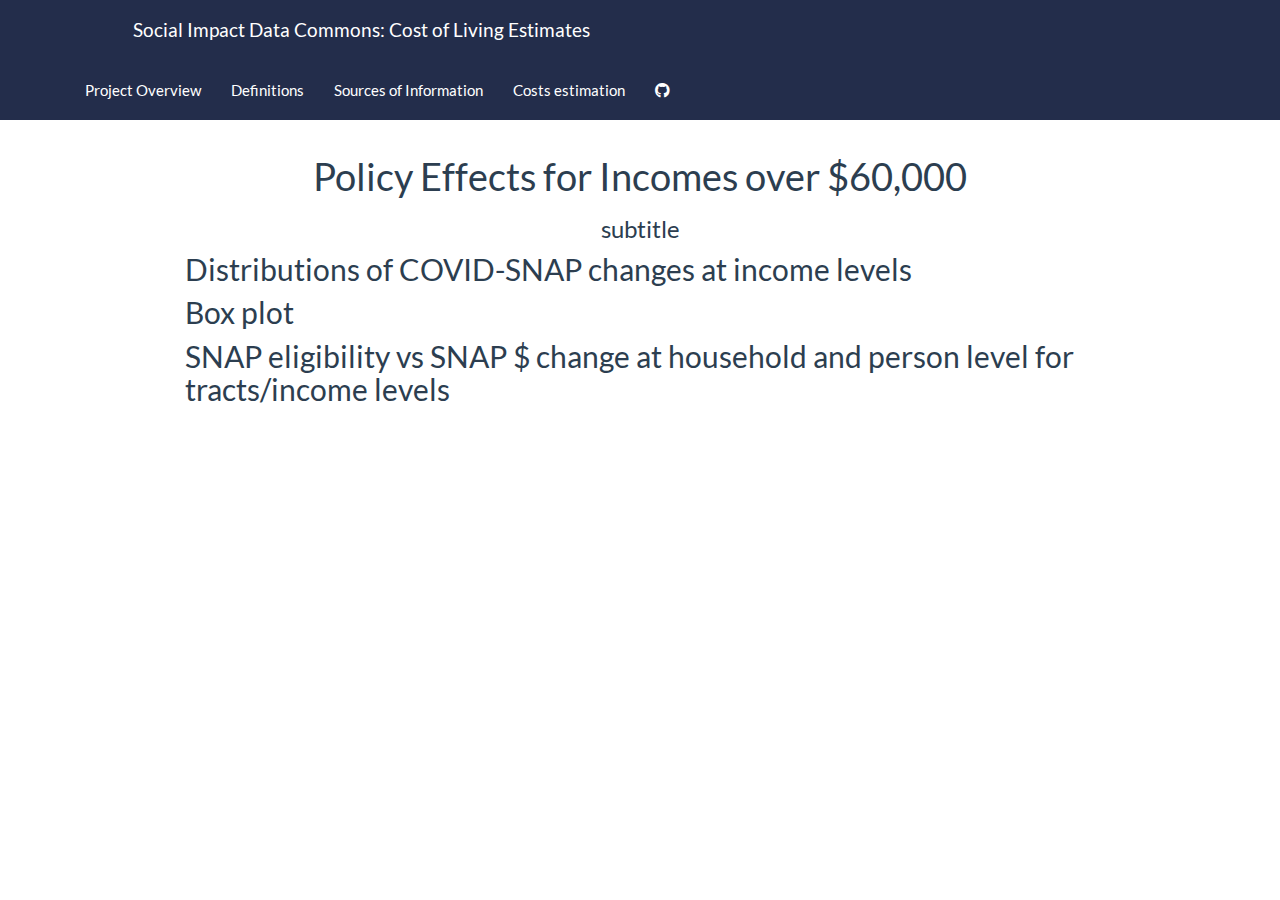
<file: docs/else_effects.html>
<!DOCTYPE html>

<html>

<head>

<meta charset="utf-8" />
<meta name="generator" content="pandoc" />
<meta http-equiv="X-UA-Compatible" content="IE=EDGE" />




<title>Policy Effects for Incomes over $60,000</title>

<script src="site_libs/header-attrs-2.21/header-attrs.js"></script>
<script src="site_libs/jquery-3.6.0/jquery-3.6.0.min.js"></script>
<meta name="viewport" content="width=device-width, initial-scale=1" />
<link href="site_libs/bootstrap-3.3.5/css/flatly.min.css" rel="stylesheet" />
<script src="site_libs/bootstrap-3.3.5/js/bootstrap.min.js"></script>
<script src="site_libs/bootstrap-3.3.5/shim/html5shiv.min.js"></script>
<script src="site_libs/bootstrap-3.3.5/shim/respond.min.js"></script>
<style>h1 {font-size: 34px;}
       h1.title {font-size: 38px;}
       h2 {font-size: 30px;}
       h3 {font-size: 24px;}
       h4 {font-size: 18px;}
       h5 {font-size: 16px;}
       h6 {font-size: 12px;}
       code {color: inherit; background-color: rgba(0, 0, 0, 0.04);}
       pre:not([class]) { background-color: white }</style>
<script src="site_libs/navigation-1.1/tabsets.js"></script>
<link href="site_libs/highlightjs-9.12.0/default.css" rel="stylesheet" />
<script src="site_libs/highlightjs-9.12.0/highlight.js"></script>
<link href="site_libs/font-awesome-6.2.1/css/all.min.css" rel="stylesheet" />
<link href="site_libs/font-awesome-6.2.1/css/v4-shims.min.css" rel="stylesheet" />

<style type="text/css">
  code{white-space: pre-wrap;}
  span.smallcaps{font-variant: small-caps;}
  span.underline{text-decoration: underline;}
  div.column{display: inline-block; vertical-align: top; width: 50%;}
  div.hanging-indent{margin-left: 1.5em; text-indent: -1.5em;}
  ul.task-list{list-style: none;}
    </style>

<style type="text/css">code{white-space: pre;}</style>
<script type="text/javascript">
if (window.hljs) {
  hljs.configure({languages: []});
  hljs.initHighlightingOnLoad();
  if (document.readyState && document.readyState === "complete") {
    window.setTimeout(function() { hljs.initHighlighting(); }, 0);
  }
}
</script>






<link rel="stylesheet" href="style.css" type="text/css" />



<style type = "text/css">
.main-container {
  max-width: 940px;
  margin-left: auto;
  margin-right: auto;
}
img {
  max-width:100%;
}
.tabbed-pane {
  padding-top: 12px;
}
.html-widget {
  margin-bottom: 20px;
}
button.code-folding-btn:focus {
  outline: none;
}
summary {
  display: list-item;
}
details > summary > p:only-child {
  display: inline;
}
pre code {
  padding: 0;
}
</style>


<style type="text/css">
.dropdown-submenu {
  position: relative;
}
.dropdown-submenu>.dropdown-menu {
  top: 0;
  left: 100%;
  margin-top: -6px;
  margin-left: -1px;
  border-radius: 0 6px 6px 6px;
}
.dropdown-submenu:hover>.dropdown-menu {
  display: block;
}
.dropdown-submenu>a:after {
  display: block;
  content: " ";
  float: right;
  width: 0;
  height: 0;
  border-color: transparent;
  border-style: solid;
  border-width: 5px 0 5px 5px;
  border-left-color: #cccccc;
  margin-top: 5px;
  margin-right: -10px;
}
.dropdown-submenu:hover>a:after {
  border-left-color: #adb5bd;
}
.dropdown-submenu.pull-left {
  float: none;
}
.dropdown-submenu.pull-left>.dropdown-menu {
  left: -100%;
  margin-left: 10px;
  border-radius: 6px 0 6px 6px;
}
</style>

<script type="text/javascript">
// manage active state of menu based on current page
$(document).ready(function () {
  // active menu anchor
  href = window.location.pathname
  href = href.substr(href.lastIndexOf('/') + 1)
  if (href === "")
    href = "index.html";
  var menuAnchor = $('a[href="' + href + '"]');

  // mark the anchor link active (and if it's in a dropdown, also mark that active)
  var dropdown = menuAnchor.closest('li.dropdown');
  if (window.bootstrap) { // Bootstrap 4+
    menuAnchor.addClass('active');
    dropdown.find('> .dropdown-toggle').addClass('active');
  } else { // Bootstrap 3
    menuAnchor.parent().addClass('active');
    dropdown.addClass('active');
  }

  // Navbar adjustments
  var navHeight = $(".navbar").first().height() + 15;
  var style = document.createElement('style');
  var pt = "padding-top: " + navHeight + "px; ";
  var mt = "margin-top: -" + navHeight + "px; ";
  var css = "";
  // offset scroll position for anchor links (for fixed navbar)
  for (var i = 1; i <= 6; i++) {
    css += ".section h" + i + "{ " + pt + mt + "}\n";
  }
  style.innerHTML = "body {" + pt + "padding-bottom: 40px; }\n" + css;
  document.head.appendChild(style);
});
</script>

<!-- tabsets -->

<style type="text/css">
.tabset-dropdown > .nav-tabs {
  display: inline-table;
  max-height: 500px;
  min-height: 44px;
  overflow-y: auto;
  border: 1px solid #ddd;
  border-radius: 4px;
}

.tabset-dropdown > .nav-tabs > li.active:before, .tabset-dropdown > .nav-tabs.nav-tabs-open:before {
  content: "\e259";
  font-family: 'Glyphicons Halflings';
  display: inline-block;
  padding: 10px;
  border-right: 1px solid #ddd;
}

.tabset-dropdown > .nav-tabs.nav-tabs-open > li.active:before {
  content: "\e258";
  font-family: 'Glyphicons Halflings';
  border: none;
}

.tabset-dropdown > .nav-tabs > li.active {
  display: block;
}

.tabset-dropdown > .nav-tabs > li > a,
.tabset-dropdown > .nav-tabs > li > a:focus,
.tabset-dropdown > .nav-tabs > li > a:hover {
  border: none;
  display: inline-block;
  border-radius: 4px;
  background-color: transparent;
}

.tabset-dropdown > .nav-tabs.nav-tabs-open > li {
  display: block;
  float: none;
}

.tabset-dropdown > .nav-tabs > li {
  display: none;
}
</style>

<!-- code folding -->




</head>

<body>


<div class="container-fluid main-container">




<div class="navbar navbar-default  navbar-fixed-top" role="navigation">
  <div class="container">
    <div class="navbar-header">
      <button type="button" class="navbar-toggle collapsed" data-toggle="collapse" data-bs-toggle="collapse" data-target="#navbar" data-bs-target="#navbar">
        <span class="icon-bar"></span>
        <span class="icon-bar"></span>
        <span class="icon-bar"></span>
      </button>
      <a class="navbar-brand" href="index.html">Social Impact Data Commons:  Cost of Living Estimates</a>
    </div>
    <div id="navbar" class="navbar-collapse collapse">
      <ul class="nav navbar-nav">
        <li>
  <a href="index.html">Project Overview</a>
</li>
<li>
  <a href="background.html">Definitions</a>
</li>
<li>
  <a href="sources.html">Sources of Information</a>
</li>
<li>
  <a href="cost_estimation.html">Costs estimation</a>
</li>
<li>
  <a href="https://github.com/uva-bi-sdad">
    <span class="fa fa-github"></span>
     
    
  </a>
</li>
      </ul>
      <ul class="nav navbar-nav navbar-right">
        
      </ul>
    </div><!--/.nav-collapse -->
  </div><!--/.container -->
</div><!--/.navbar -->

<div id="header">



<h1 class="title toc-ignore">Policy Effects for Incomes over
$60,000</h1>
<h3 class="subtitle">subtitle</h3>

</div>


<div id="distributions-of-covid-snap-changes-at-income-levels"
class="section level2">
<h2>Distributions of COVID-SNAP changes at income levels</h2>
</div>
<div id="box-plot" class="section level2">
<h2>Box plot</h2>
</div>
<div
id="snap-eligibility-vs-snap-change-at-household-and-person-level-for-tractsincome-levels"
class="section level2">
<h2>SNAP eligibility vs SNAP $ change at household and person level for
tracts/income levels</h2>
</div>




</div>

<script>

// add bootstrap table styles to pandoc tables
function bootstrapStylePandocTables() {
  $('tr.odd').parent('tbody').parent('table').addClass('table table-condensed');
}
$(document).ready(function () {
  bootstrapStylePandocTables();
});


</script>

<!-- tabsets -->

<script>
$(document).ready(function () {
  window.buildTabsets("TOC");
});

$(document).ready(function () {
  $('.tabset-dropdown > .nav-tabs > li').click(function () {
    $(this).parent().toggleClass('nav-tabs-open');
  });
});
</script>

<!-- code folding -->


<!-- dynamically load mathjax for compatibility with self-contained -->
<script>
  (function () {
    var script = document.createElement("script");
    script.type = "text/javascript";
    script.src  = "https://mathjax.rstudio.com/latest/MathJax.js?config=TeX-AMS-MML_HTMLorMML";
    document.getElementsByTagName("head")[0].appendChild(script);
  })();
</script>

</body>
</html>
</file>
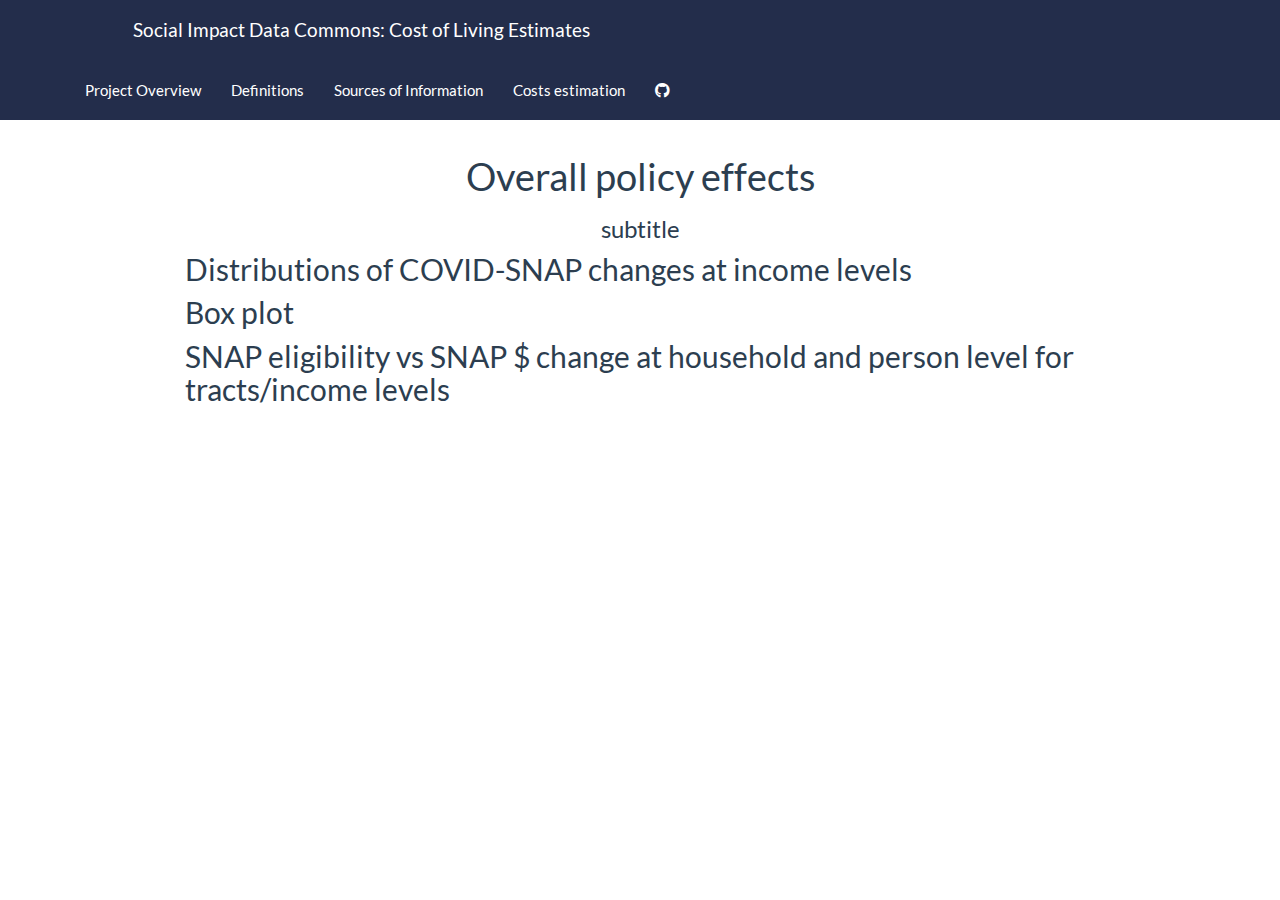
<file: docs/overall_effects.html>
<!DOCTYPE html>

<html>

<head>

<meta charset="utf-8" />
<meta name="generator" content="pandoc" />
<meta http-equiv="X-UA-Compatible" content="IE=EDGE" />




<title>Overall policy effects</title>

<script src="site_libs/header-attrs-2.21/header-attrs.js"></script>
<script src="site_libs/jquery-3.6.0/jquery-3.6.0.min.js"></script>
<meta name="viewport" content="width=device-width, initial-scale=1" />
<link href="site_libs/bootstrap-3.3.5/css/flatly.min.css" rel="stylesheet" />
<script src="site_libs/bootstrap-3.3.5/js/bootstrap.min.js"></script>
<script src="site_libs/bootstrap-3.3.5/shim/html5shiv.min.js"></script>
<script src="site_libs/bootstrap-3.3.5/shim/respond.min.js"></script>
<style>h1 {font-size: 34px;}
       h1.title {font-size: 38px;}
       h2 {font-size: 30px;}
       h3 {font-size: 24px;}
       h4 {font-size: 18px;}
       h5 {font-size: 16px;}
       h6 {font-size: 12px;}
       code {color: inherit; background-color: rgba(0, 0, 0, 0.04);}
       pre:not([class]) { background-color: white }</style>
<script src="site_libs/navigation-1.1/tabsets.js"></script>
<link href="site_libs/highlightjs-9.12.0/default.css" rel="stylesheet" />
<script src="site_libs/highlightjs-9.12.0/highlight.js"></script>
<link href="site_libs/font-awesome-6.2.1/css/all.min.css" rel="stylesheet" />
<link href="site_libs/font-awesome-6.2.1/css/v4-shims.min.css" rel="stylesheet" />

<style type="text/css">
  code{white-space: pre-wrap;}
  span.smallcaps{font-variant: small-caps;}
  span.underline{text-decoration: underline;}
  div.column{display: inline-block; vertical-align: top; width: 50%;}
  div.hanging-indent{margin-left: 1.5em; text-indent: -1.5em;}
  ul.task-list{list-style: none;}
    </style>

<style type="text/css">code{white-space: pre;}</style>
<script type="text/javascript">
if (window.hljs) {
  hljs.configure({languages: []});
  hljs.initHighlightingOnLoad();
  if (document.readyState && document.readyState === "complete") {
    window.setTimeout(function() { hljs.initHighlighting(); }, 0);
  }
}
</script>






<link rel="stylesheet" href="style.css" type="text/css" />



<style type = "text/css">
.main-container {
  max-width: 940px;
  margin-left: auto;
  margin-right: auto;
}
img {
  max-width:100%;
}
.tabbed-pane {
  padding-top: 12px;
}
.html-widget {
  margin-bottom: 20px;
}
button.code-folding-btn:focus {
  outline: none;
}
summary {
  display: list-item;
}
details > summary > p:only-child {
  display: inline;
}
pre code {
  padding: 0;
}
</style>


<style type="text/css">
.dropdown-submenu {
  position: relative;
}
.dropdown-submenu>.dropdown-menu {
  top: 0;
  left: 100%;
  margin-top: -6px;
  margin-left: -1px;
  border-radius: 0 6px 6px 6px;
}
.dropdown-submenu:hover>.dropdown-menu {
  display: block;
}
.dropdown-submenu>a:after {
  display: block;
  content: " ";
  float: right;
  width: 0;
  height: 0;
  border-color: transparent;
  border-style: solid;
  border-width: 5px 0 5px 5px;
  border-left-color: #cccccc;
  margin-top: 5px;
  margin-right: -10px;
}
.dropdown-submenu:hover>a:after {
  border-left-color: #adb5bd;
}
.dropdown-submenu.pull-left {
  float: none;
}
.dropdown-submenu.pull-left>.dropdown-menu {
  left: -100%;
  margin-left: 10px;
  border-radius: 6px 0 6px 6px;
}
</style>

<script type="text/javascript">
// manage active state of menu based on current page
$(document).ready(function () {
  // active menu anchor
  href = window.location.pathname
  href = href.substr(href.lastIndexOf('/') + 1)
  if (href === "")
    href = "index.html";
  var menuAnchor = $('a[href="' + href + '"]');

  // mark the anchor link active (and if it's in a dropdown, also mark that active)
  var dropdown = menuAnchor.closest('li.dropdown');
  if (window.bootstrap) { // Bootstrap 4+
    menuAnchor.addClass('active');
    dropdown.find('> .dropdown-toggle').addClass('active');
  } else { // Bootstrap 3
    menuAnchor.parent().addClass('active');
    dropdown.addClass('active');
  }

  // Navbar adjustments
  var navHeight = $(".navbar").first().height() + 15;
  var style = document.createElement('style');
  var pt = "padding-top: " + navHeight + "px; ";
  var mt = "margin-top: -" + navHeight + "px; ";
  var css = "";
  // offset scroll position for anchor links (for fixed navbar)
  for (var i = 1; i <= 6; i++) {
    css += ".section h" + i + "{ " + pt + mt + "}\n";
  }
  style.innerHTML = "body {" + pt + "padding-bottom: 40px; }\n" + css;
  document.head.appendChild(style);
});
</script>

<!-- tabsets -->

<style type="text/css">
.tabset-dropdown > .nav-tabs {
  display: inline-table;
  max-height: 500px;
  min-height: 44px;
  overflow-y: auto;
  border: 1px solid #ddd;
  border-radius: 4px;
}

.tabset-dropdown > .nav-tabs > li.active:before, .tabset-dropdown > .nav-tabs.nav-tabs-open:before {
  content: "\e259";
  font-family: 'Glyphicons Halflings';
  display: inline-block;
  padding: 10px;
  border-right: 1px solid #ddd;
}

.tabset-dropdown > .nav-tabs.nav-tabs-open > li.active:before {
  content: "\e258";
  font-family: 'Glyphicons Halflings';
  border: none;
}

.tabset-dropdown > .nav-tabs > li.active {
  display: block;
}

.tabset-dropdown > .nav-tabs > li > a,
.tabset-dropdown > .nav-tabs > li > a:focus,
.tabset-dropdown > .nav-tabs > li > a:hover {
  border: none;
  display: inline-block;
  border-radius: 4px;
  background-color: transparent;
}

.tabset-dropdown > .nav-tabs.nav-tabs-open > li {
  display: block;
  float: none;
}

.tabset-dropdown > .nav-tabs > li {
  display: none;
}
</style>

<!-- code folding -->




</head>

<body>


<div class="container-fluid main-container">




<div class="navbar navbar-default  navbar-fixed-top" role="navigation">
  <div class="container">
    <div class="navbar-header">
      <button type="button" class="navbar-toggle collapsed" data-toggle="collapse" data-bs-toggle="collapse" data-target="#navbar" data-bs-target="#navbar">
        <span class="icon-bar"></span>
        <span class="icon-bar"></span>
        <span class="icon-bar"></span>
      </button>
      <a class="navbar-brand" href="index.html">Social Impact Data Commons:  Cost of Living Estimates</a>
    </div>
    <div id="navbar" class="navbar-collapse collapse">
      <ul class="nav navbar-nav">
        <li>
  <a href="index.html">Project Overview</a>
</li>
<li>
  <a href="background.html">Definitions</a>
</li>
<li>
  <a href="sources.html">Sources of Information</a>
</li>
<li>
  <a href="cost_estimation.html">Costs estimation</a>
</li>
<li>
  <a href="https://github.com/uva-bi-sdad">
    <span class="fa fa-github"></span>
     
    
  </a>
</li>
      </ul>
      <ul class="nav navbar-nav navbar-right">
        
      </ul>
    </div><!--/.nav-collapse -->
  </div><!--/.container -->
</div><!--/.navbar -->

<div id="header">



<h1 class="title toc-ignore">Overall policy effects</h1>
<h3 class="subtitle">subtitle</h3>

</div>


<div id="distributions-of-covid-snap-changes-at-income-levels"
class="section level2">
<h2>Distributions of COVID-SNAP changes at income levels</h2>
</div>
<div id="box-plot" class="section level2">
<h2>Box plot</h2>
</div>
<div
id="snap-eligibility-vs-snap-change-at-household-and-person-level-for-tractsincome-levels"
class="section level2">
<h2>SNAP eligibility vs SNAP $ change at household and person level for
tracts/income levels</h2>
</div>




</div>

<script>

// add bootstrap table styles to pandoc tables
function bootstrapStylePandocTables() {
  $('tr.odd').parent('tbody').parent('table').addClass('table table-condensed');
}
$(document).ready(function () {
  bootstrapStylePandocTables();
});


</script>

<!-- tabsets -->

<script>
$(document).ready(function () {
  window.buildTabsets("TOC");
});

$(document).ready(function () {
  $('.tabset-dropdown > .nav-tabs > li').click(function () {
    $(this).parent().toggleClass('nav-tabs-open');
  });
});
</script>

<!-- code folding -->


<!-- dynamically load mathjax for compatibility with self-contained -->
<script>
  (function () {
    var script = document.createElement("script");
    script.type = "text/javascript";
    script.src  = "https://mathjax.rstudio.com/latest/MathJax.js?config=TeX-AMS-MML_HTMLorMML";
    document.getElementsByTagName("head")[0].appendChild(script);
  })();
</script>

</body>
</html>
</file>
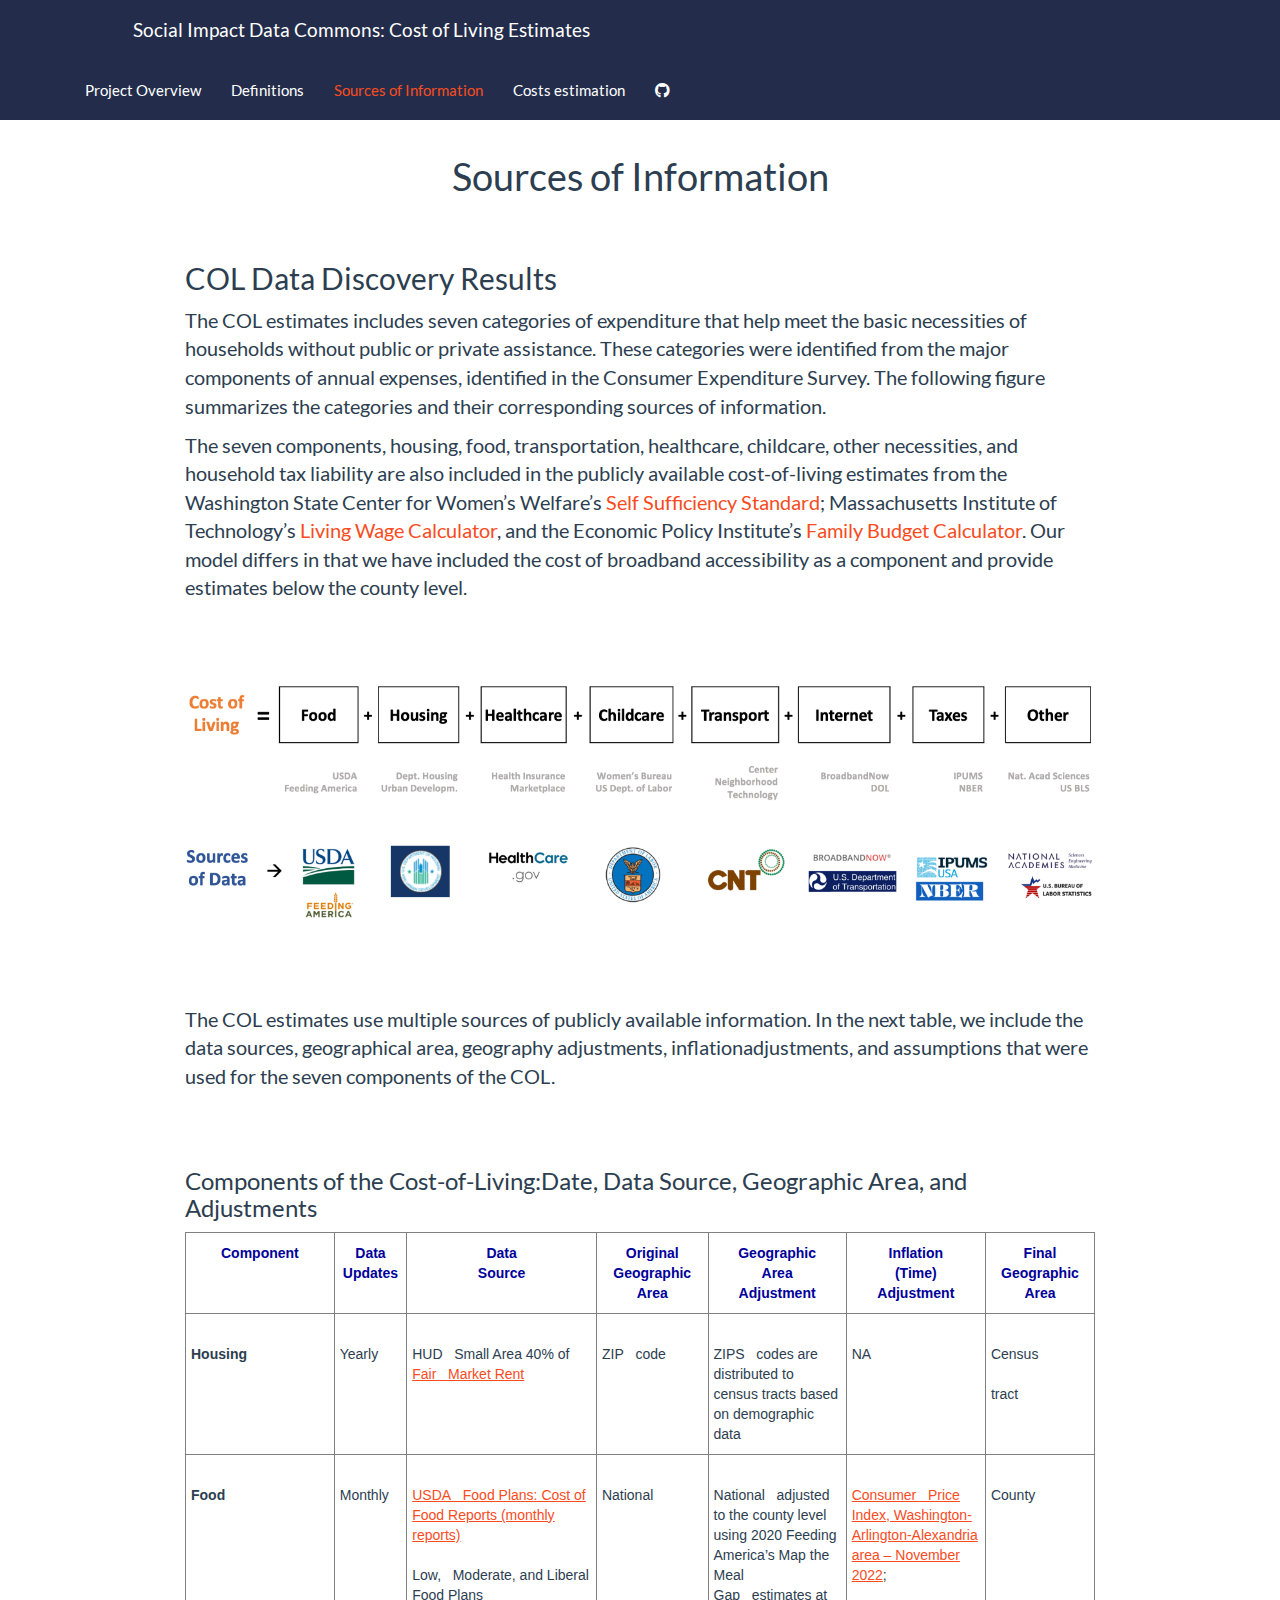
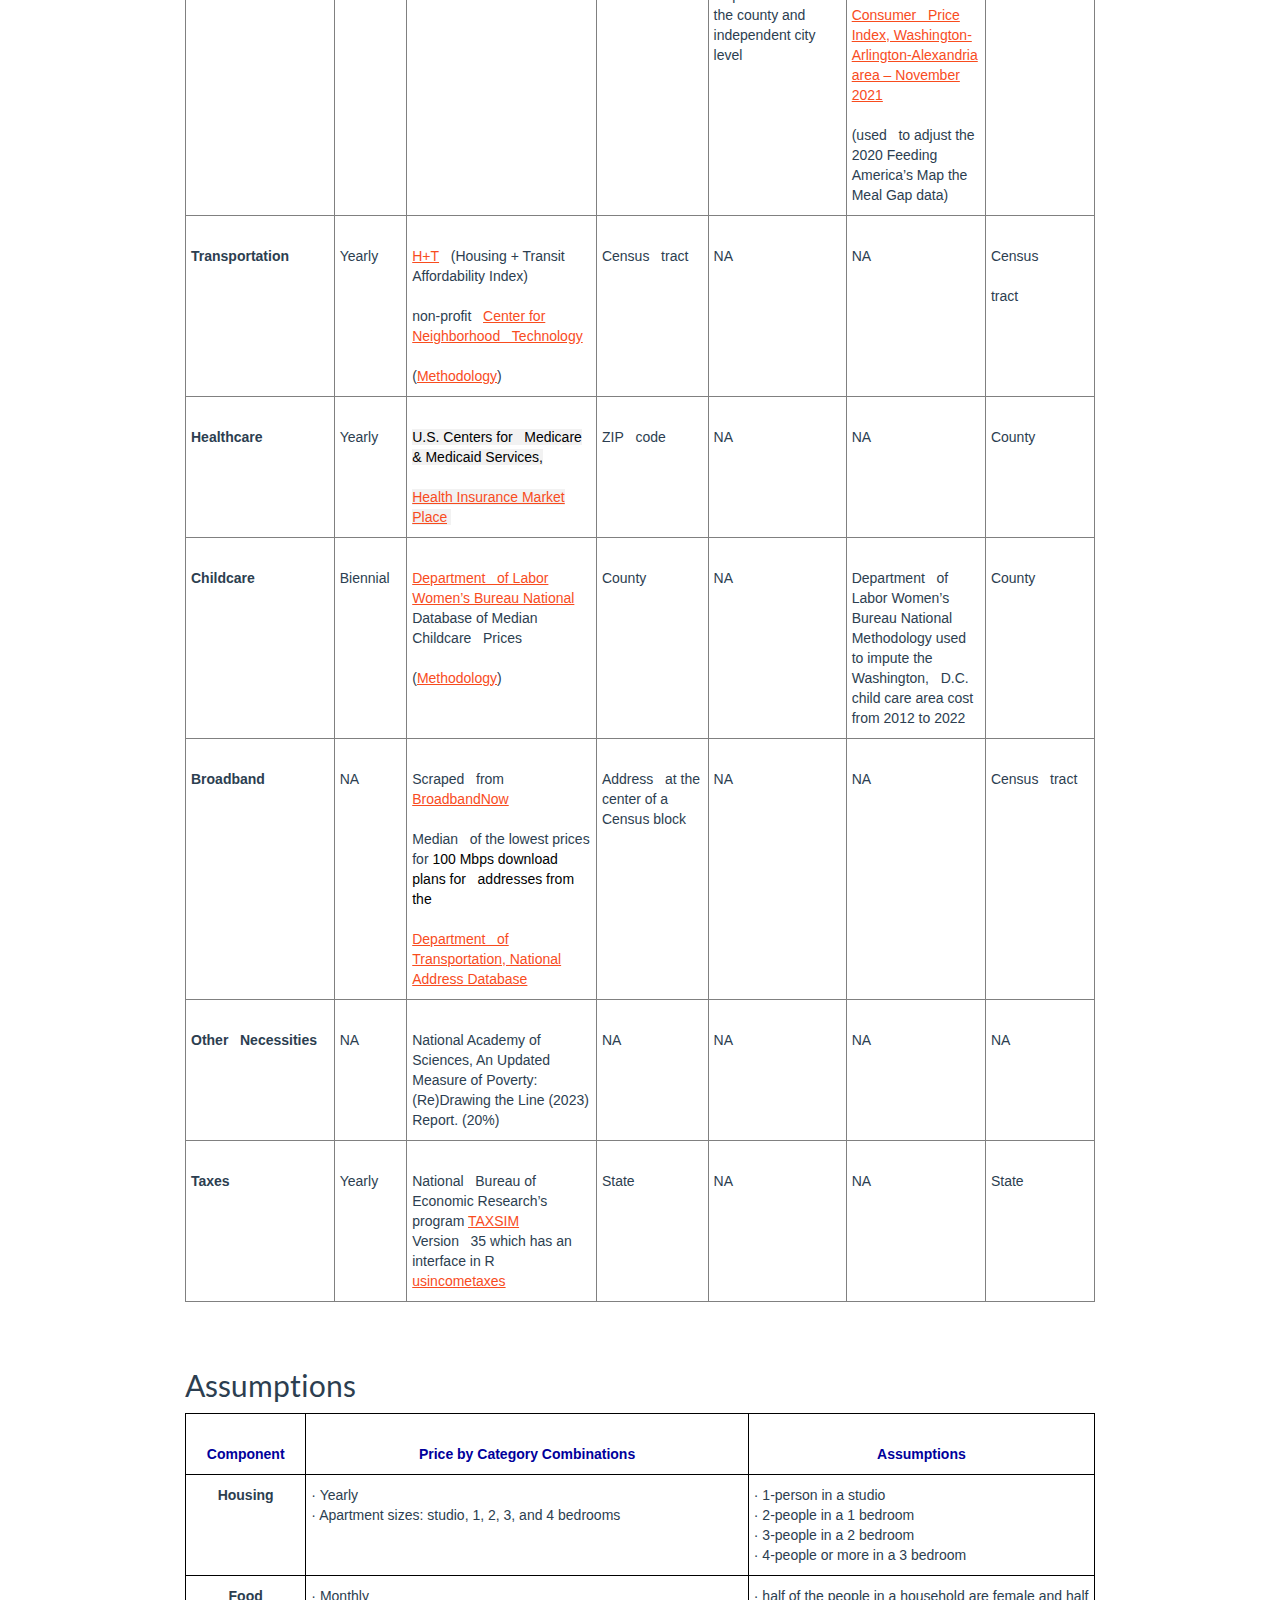
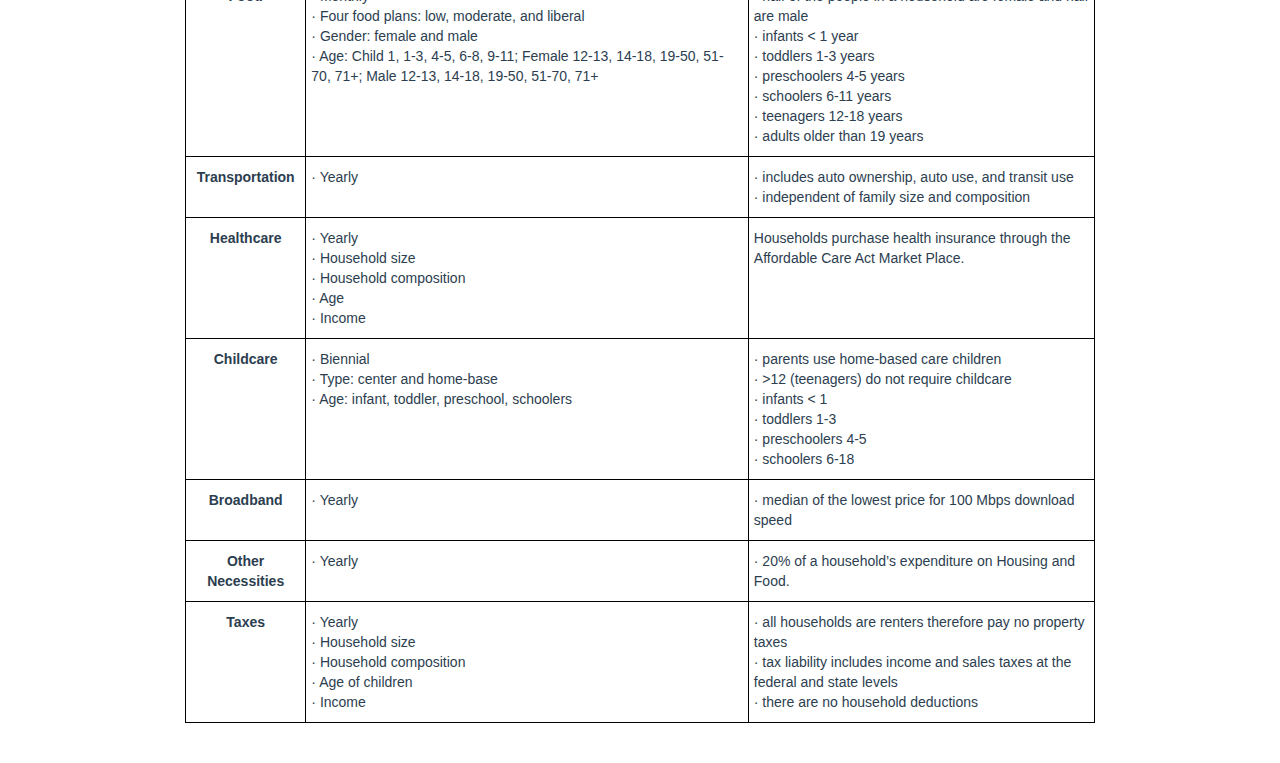
<file: docs/sources.html>
<!DOCTYPE html>

<html>

<head>

<meta charset="utf-8" />
<meta name="generator" content="pandoc" />
<meta http-equiv="X-UA-Compatible" content="IE=EDGE" />




<title>Sources of Information</title>

<script src="site_libs/header-attrs-2.21/header-attrs.js"></script>
<script src="site_libs/jquery-3.6.0/jquery-3.6.0.min.js"></script>
<meta name="viewport" content="width=device-width, initial-scale=1" />
<link href="site_libs/bootstrap-3.3.5/css/flatly.min.css" rel="stylesheet" />
<script src="site_libs/bootstrap-3.3.5/js/bootstrap.min.js"></script>
<script src="site_libs/bootstrap-3.3.5/shim/html5shiv.min.js"></script>
<script src="site_libs/bootstrap-3.3.5/shim/respond.min.js"></script>
<style>h1 {font-size: 34px;}
       h1.title {font-size: 38px;}
       h2 {font-size: 30px;}
       h3 {font-size: 24px;}
       h4 {font-size: 18px;}
       h5 {font-size: 16px;}
       h6 {font-size: 12px;}
       code {color: inherit; background-color: rgba(0, 0, 0, 0.04);}
       pre:not([class]) { background-color: white }</style>
<script src="site_libs/navigation-1.1/tabsets.js"></script>
<link href="site_libs/highlightjs-9.12.0/default.css" rel="stylesheet" />
<script src="site_libs/highlightjs-9.12.0/highlight.js"></script>
<link href="site_libs/font-awesome-6.2.1/css/all.min.css" rel="stylesheet" />
<link href="site_libs/font-awesome-6.2.1/css/v4-shims.min.css" rel="stylesheet" />

<style type="text/css">
  code{white-space: pre-wrap;}
  span.smallcaps{font-variant: small-caps;}
  span.underline{text-decoration: underline;}
  div.column{display: inline-block; vertical-align: top; width: 50%;}
  div.hanging-indent{margin-left: 1.5em; text-indent: -1.5em;}
  ul.task-list{list-style: none;}
    </style>

<style type="text/css">code{white-space: pre;}</style>
<script type="text/javascript">
if (window.hljs) {
  hljs.configure({languages: []});
  hljs.initHighlightingOnLoad();
  if (document.readyState && document.readyState === "complete") {
    window.setTimeout(function() { hljs.initHighlighting(); }, 0);
  }
}
</script>






<link rel="stylesheet" href="style.css" type="text/css" />



<style type = "text/css">
.main-container {
  max-width: 940px;
  margin-left: auto;
  margin-right: auto;
}
img {
  max-width:100%;
}
.tabbed-pane {
  padding-top: 12px;
}
.html-widget {
  margin-bottom: 20px;
}
button.code-folding-btn:focus {
  outline: none;
}
summary {
  display: list-item;
}
details > summary > p:only-child {
  display: inline;
}
pre code {
  padding: 0;
}
</style>


<style type="text/css">
.dropdown-submenu {
  position: relative;
}
.dropdown-submenu>.dropdown-menu {
  top: 0;
  left: 100%;
  margin-top: -6px;
  margin-left: -1px;
  border-radius: 0 6px 6px 6px;
}
.dropdown-submenu:hover>.dropdown-menu {
  display: block;
}
.dropdown-submenu>a:after {
  display: block;
  content: " ";
  float: right;
  width: 0;
  height: 0;
  border-color: transparent;
  border-style: solid;
  border-width: 5px 0 5px 5px;
  border-left-color: #cccccc;
  margin-top: 5px;
  margin-right: -10px;
}
.dropdown-submenu:hover>a:after {
  border-left-color: #adb5bd;
}
.dropdown-submenu.pull-left {
  float: none;
}
.dropdown-submenu.pull-left>.dropdown-menu {
  left: -100%;
  margin-left: 10px;
  border-radius: 6px 0 6px 6px;
}
</style>

<script type="text/javascript">
// manage active state of menu based on current page
$(document).ready(function () {
  // active menu anchor
  href = window.location.pathname
  href = href.substr(href.lastIndexOf('/') + 1)
  if (href === "")
    href = "index.html";
  var menuAnchor = $('a[href="' + href + '"]');

  // mark the anchor link active (and if it's in a dropdown, also mark that active)
  var dropdown = menuAnchor.closest('li.dropdown');
  if (window.bootstrap) { // Bootstrap 4+
    menuAnchor.addClass('active');
    dropdown.find('> .dropdown-toggle').addClass('active');
  } else { // Bootstrap 3
    menuAnchor.parent().addClass('active');
    dropdown.addClass('active');
  }

  // Navbar adjustments
  var navHeight = $(".navbar").first().height() + 15;
  var style = document.createElement('style');
  var pt = "padding-top: " + navHeight + "px; ";
  var mt = "margin-top: -" + navHeight + "px; ";
  var css = "";
  // offset scroll position for anchor links (for fixed navbar)
  for (var i = 1; i <= 6; i++) {
    css += ".section h" + i + "{ " + pt + mt + "}\n";
  }
  style.innerHTML = "body {" + pt + "padding-bottom: 40px; }\n" + css;
  document.head.appendChild(style);
});
</script>

<!-- tabsets -->

<style type="text/css">
.tabset-dropdown > .nav-tabs {
  display: inline-table;
  max-height: 500px;
  min-height: 44px;
  overflow-y: auto;
  border: 1px solid #ddd;
  border-radius: 4px;
}

.tabset-dropdown > .nav-tabs > li.active:before, .tabset-dropdown > .nav-tabs.nav-tabs-open:before {
  content: "\e259";
  font-family: 'Glyphicons Halflings';
  display: inline-block;
  padding: 10px;
  border-right: 1px solid #ddd;
}

.tabset-dropdown > .nav-tabs.nav-tabs-open > li.active:before {
  content: "\e258";
  font-family: 'Glyphicons Halflings';
  border: none;
}

.tabset-dropdown > .nav-tabs > li.active {
  display: block;
}

.tabset-dropdown > .nav-tabs > li > a,
.tabset-dropdown > .nav-tabs > li > a:focus,
.tabset-dropdown > .nav-tabs > li > a:hover {
  border: none;
  display: inline-block;
  border-radius: 4px;
  background-color: transparent;
}

.tabset-dropdown > .nav-tabs.nav-tabs-open > li {
  display: block;
  float: none;
}

.tabset-dropdown > .nav-tabs > li {
  display: none;
}
</style>

<!-- code folding -->




</head>

<body>


<div class="container-fluid main-container">




<div class="navbar navbar-default  navbar-fixed-top" role="navigation">
  <div class="container">
    <div class="navbar-header">
      <button type="button" class="navbar-toggle collapsed" data-toggle="collapse" data-bs-toggle="collapse" data-target="#navbar" data-bs-target="#navbar">
        <span class="icon-bar"></span>
        <span class="icon-bar"></span>
        <span class="icon-bar"></span>
      </button>
      <a class="navbar-brand" href="index.html">Social Impact Data Commons:  Cost of Living Estimates</a>
    </div>
    <div id="navbar" class="navbar-collapse collapse">
      <ul class="nav navbar-nav">
        <li>
  <a href="index.html">Project Overview</a>
</li>
<li>
  <a href="background.html">Definitions</a>
</li>
<li>
  <a href="sources.html">Sources of Information</a>
</li>
<li>
  <a href="cost_estimation.html">Costs estimation</a>
</li>
<li>
  <a href="https://github.com/uva-bi-sdad">
    <span class="fa fa-github"></span>
     
    
  </a>
</li>
      </ul>
      <ul class="nav navbar-nav navbar-right">
        
      </ul>
    </div><!--/.nav-collapse -->
  </div><!--/.container -->
</div><!--/.navbar -->

<div id="header">



<h1 class="title toc-ignore">Sources of Information</h1>

</div>


<p><br> <br></p>
<div id="col-data-discovery-results" class="section level2">
<h2>COL Data Discovery Results</h2>
<p>The COL estimates includes seven categories of expenditure that help
meet the basic necessities of households without public or private
assistance. These categories were identified from the major components
of annual expenses, identified in the Consumer Expenditure Survey. The
following figure summarizes the categories and their corresponding
sources of information.</p>
<p>The seven components, housing, food, transportation, healthcare,
childcare, other necessities, and household tax liability are also
included in the publicly available cost-of-living estimates from the
Washington State Center for Women’s Welfare’s <a
href="https://selfsufficiencystandard.org/washington">Self Sufficiency
Standard</a>; Massachusetts Institute of Technology’s <a
href="https://livingwage.mit.edu/">Living Wage Calculator</a>, and the
Economic Policy Institute’s <a
href="https://www.epi.org/resources/budget/budget-map/">Family Budget
Calculator</a>. Our model differs in that we have included the cost of
broadband accessibility as a component and provide estimates below the
county level.</p>
<p><br> <br></p>
<p><img src="img/sources_data.png" /></p>
<p><br> <br></p>
<p>The COL estimates use multiple sources of publicly available
information. In the next table, we include the data sources,
geographical area, geography adjustments, inflationadjustments, and
assumptions that were used for the seven components of the COL.</p>
<p><br> <br></p>
<div
id="components-of-the-cost-of-livingdate-data-source-geographic-area-and-adjustments"
class="section level3">
<h3>Components of the Cost-of-Living:Date, Data Source, Geographic Area,
and Adjustments</h3>
<style type="text/css">
.tg  {border-collapse:collapse;border-spacing:0;}
.tg td{border-color:black;border-style:solid;border-width:1px;font-family:Arial, sans-serif;font-size:14px;
  overflow:hidden;padding:10px 5px;word-break:normal;}
.tg th{border-color:black;border-style:solid;border-width:1px;font-family:Arial, sans-serif;font-size:14px;
  font-weight:normal;overflow:hidden;padding:10px 5px;word-break:normal;}
.tg .tg-cttg{border-color:inherit;color:#00009b;font-weight:bold;text-align:center;vertical-align:top}
.tg .tg-fymr{border-color:inherit;font-weight:bold;text-align:left;vertical-align:top}
.tg .tg-0pky{border-color:inherit;text-align:left;vertical-align:top}
</style>
<table class="tg">
<thead>
<tr>
<th class="tg-cttg">
<span style="font-weight:bold">Component </span>
</th>
<th class="tg-cttg">
Data <br>Updates
</th>
<th class="tg-cttg">
Data<br>Source
</th>
<th class="tg-cttg">
Original <br>Geographic <br>Area
</th>
<th class="tg-cttg">
Geographic<br>Area<br>Adjustment
</th>
<th class="tg-cttg">
Inflation<br>(Time)<br>Adjustment
</th>
<th class="tg-cttg">
Final<br>Geographic <br>Area
</th>
</tr>
</thead>
<tbody>
<tr>
<td class="tg-fymr">
   <br>Housing   
</td>
<td class="tg-0pky">
   <br>Yearly   
</td>
<td class="tg-0pky">
   <br>HUD   Small Area 40% of
<a href="https://www.huduser.gov/portal/datasets/fmr/smallarea/index.html">Fair   Market
Rent</a>    
</td>
<td class="tg-0pky">
   <br>ZIP   code<br>   <br>    
</td>
<td class="tg-0pky">
   <br>ZIPS   codes are distributed to census tracts based on
demographic data   
</td>
<td class="tg-0pky">
   <br>NA   
</td>
<td class="tg-0pky">
   <br>Census   <br>   <br>tract   
</td>
</tr>
<tr>
<td class="tg-fymr">
   <br>Food   
</td>
<td class="tg-0pky">
   <br>Monthly   
</td>
<td class="tg-0pky">
   <br><a href="https://www.fns.usda.gov/cnpp/usda-food-plans-cost-food-reports-monthly-reports">USDA   Food
Plans: Cost of Food Reports (monthly
reports)</a><br>   <br>Low,   Moderate, and Liberal Food Plans   
</td>
<td class="tg-0pky">
   <br>National      
</td>
<td class="tg-0pky">
   <br>National   adjusted to the county level using 2020 Feeding
America’s Map the Meal Gap   estimates at the county and independent
city level   
</td>
<td class="tg-0pky">
   <br><a href="https://www.bls.gov/regions/mid-atlantic/news-release/consumerpriceindex_washingtondc.htm#ro3xg01wbu.f.1">Consumer   Price
Index, Washington-Arlington-Alexandria area – November
2022</a>;<br>   <br><a href="https://www.bls.gov/regions/mid-atlantic/news-release/2021/consumerpriceindex_washingtondc_20211210.htm">Consumer   Price
Index, Washington-Arlington-Alexandria area – November
2021</a><br>   <br>(used   to adjust the 2020 Feeding America’s Map the
Meal Gap data)   
</td>
<td class="tg-0pky">
   <br>County   
</td>
</tr>
<tr>
<td class="tg-fymr">
   <br>Transportation   
</td>
<td class="tg-0pky">
   <br>Yearly   
</td>
<td class="tg-0pky">
   <br><a href="https://htaindex.cnt.org/">H+T</a>   (Housing + Transit
Affordability Index)
<br>   <br>non-profit   <a href="https://cnt.org/">Center for
Neighborhood   Technology</a><br>   <br>(<a href="https://htaindex.cnt.org/about/method-2022.pdf">Methodology</a>)   
</td>
<td class="tg-0pky">
   <br>Census   tract   
</td>
<td class="tg-0pky">
   <br>NA   
</td>
<td class="tg-0pky">
   <br>NA   
</td>
<td class="tg-0pky">
   <br>Census   <br>   <br>tract   
</td>
</tr>
<tr>
<td class="tg-fymr">
   <br>Healthcare   
</td>
<td class="tg-0pky">
   <br>Yearly   
</td>
<td class="tg-0pky">
   <br><span style="color:black;background-color:#F2F2F2">U.S. Centers
for   Medicare &amp; Medicaid
Services,</span><br>   <br><a href="https://www.healthcare.gov/apply-and-enroll/how-to-apply/"><span
style="background-color:#F2F2F2">Health Insurance Market
Place</span></a><span style="color:black;background-color:#F2F2F2">
</span>   
</td>
<td class="tg-0pky">
   <br>ZIP   code<br>   <br>    
</td>
<td class="tg-0pky">
   <br>NA   
</td>
<td class="tg-0pky">
   <br>NA   
</td>
<td class="tg-0pky">
   <br>County   
</td>
</tr>
<tr>
<td class="tg-fymr">
   <br>Childcare   
</td>
<td class="tg-0pky">
   <br>Biennial   
</td>
<td class="tg-0pky">
   <br><a href="https://www.dol.gov/agencies/wb/topics/featured-childcare">Department   of
Labor Women’s Bureau National</a> Database of Median Childcare   Prices
<br>   <br>(<a href="https://www.dol.gov/sites/dolgov/files/WB/media/NationalDatabaseofChildcarePricesTechnicalGuideFinal.pdf">Methodology</a>)   
</td>
<td class="tg-0pky">
   <br>County   
</td>
<td class="tg-0pky">
   <br>NA   
</td>
<td class="tg-0pky">
   <br>Department   of Labor Women’s Bureau National Methodology used to
impute the Washington,   D.C. child care area cost from 2012 to 2022   
</td>
<td class="tg-0pky">
   <br>County   
</td>
</tr>
<tr>
<td class="tg-fymr">
   <br>Broadband   
</td>
<td class="tg-0pky">
   <br>NA   
</td>
<td class="tg-0pky">
   <br>Scraped   from
<a href="https://broadbandnow.com/">BroadbandNow</a><br>   <br>Median   of
the lowest prices for <span style="color:black">100 Mbps download plans
for   addresses from
the</span><br>   <br><a href="https://www.transportation.gov/gis/national-address-database">Department   of
Transportation, National Address Database</a>   
</td>
<td class="tg-0pky">
   <br>Address   at the center of a Census block    
</td>
<td class="tg-0pky">
   <br>NA   
</td>
<td class="tg-0pky">
   <br>NA   
</td>
<td class="tg-0pky">
   <br>Census   tract   
</td>
</tr>
<tr>
<td class="tg-fymr">
   <br>Other   Necessities   
</td>
<td class="tg-0pky">
   <br>NA   
</td>
<td class="tg-0pky">
<br>National Academy of Sciences, An Updated Measure of Poverty:
(Re)Drawing the Line (2023) Report. (20%)
</td>
<td class="tg-0pky">
   <br>NA   
</td>
<td class="tg-0pky">
   <br>NA   
</td>
<td class="tg-0pky">
   <br>NA   
</td>
<td class="tg-0pky">
   <br>NA   
</td>
</tr>
<tr>
<td class="tg-fymr">
   <br>Taxes   
</td>
<td class="tg-0pky">
   <br>Yearly   
</td>
<td class="tg-0pky">
   <br>National   Bureau of Economic Research’s program
<a href="http://taxsim.nber.org/taxsim35/">TAXSIM</a> Version   35 which
has an interface in R
<a href="https://cran.rstudio.com/web/packages/usincometaxes/vignettes/using-usincometaxes.html">usincometaxes</a>   
</td>
<td class="tg-0pky">
   <br>State   
</td>
<td class="tg-0pky">
   <br>NA   
</td>
<td class="tg-0pky">
   <br>NA   
</td>
<td class="tg-0pky">
   <br>State   
</td>
</tr>
</tbody>
</table>
<p><br> <br></p>
</div>
</div>
<div id="assumptions" class="section level2">
<h2>Assumptions</h2>
<style type="text/css">
.tg  {border-collapse:collapse;border-spacing:0;}
.tg td{border-color:black;border-style:solid;border-width:1px;font-family:Arial, sans-serif;font-size:14px;
  overflow:hidden;padding:10px 5px;word-break:normal;}
.tg th{border-color:black;border-style:solid;border-width:1px;font-family:Arial, sans-serif;font-size:14px;
  font-weight:normal;overflow:hidden;padding:10px 5px;word-break:normal;}
.tg .tg-pewz{color:#00009b;font-weight:bold;text-align:center;vertical-align:top}
.tg .tg-amwm{font-weight:bold;text-align:center;vertical-align:top}
.tg .tg-0lax{text-align:left;vertical-align:top}
</style>
<table class="tg">
<thead>
<tr>
<th class="tg-pewz">
<br>Component
</th>
<th class="tg-pewz">
<br>Price by Category Combinations
</th>
<th class="tg-pewz">
<br>Assumptions
</th>
</tr>
</thead>
<tbody>
<tr>
<td class="tg-amwm">
Housing
</td>
<td class="tg-0lax">
·<span style="font-weight:normal;font-style:normal">
</span>Yearly<br>·<span style="font-weight:normal;font-style:normal">
</span>Apartment sizes: studio, 1, 2, 3, and 4 bedrooms
</td>
<td class="tg-0lax">
·<span style="font-weight:normal;font-style:normal"> </span>1-person in
a studio<br>·<span style="font-weight:normal;font-style:normal">
</span>2-people in a 1 bedroom<br>·<span
style="font-weight:normal;font-style:normal"> </span>3-people in a 2
bedroom<br>·<span style="font-weight:normal;font-style:normal">
</span>4-people or more in a 3 bedroom
</td>
</tr>
<tr>
<td class="tg-amwm">
Food
</td>
<td class="tg-0lax">
·<span style="font-weight:normal;font-style:normal">
</span>Monthly<br>·<span style="font-weight:normal;font-style:normal">
</span>Four food plans: low, moderate, and liberal<br>·<span
style="font-weight:normal;font-style:normal"> </span>Gender: female and
male<br>·<span style="font-weight:normal;font-style:normal"> </span>Age:
Child 1, 1-3, 4-5, 6-8, 9-11; Female 12-13, 14-18, 19-50, 51-70, 71+;
Male 12-13, 14-18, 19-50, 51-70, 71+
</td>
<td class="tg-0lax">
·<span style="font-weight:normal;font-style:normal"> </span>half of the
people in a household are female and half are male<br>·<span
style="font-weight:normal;font-style:normal"> </span>infants &lt; 1
year<br>·<span style="font-weight:normal;font-style:normal">
</span>toddlers 1-3 years<br>·<span
style="font-weight:normal;font-style:normal"> </span>preschoolers 4-5
years<br>·<span style="font-weight:normal;font-style:normal">
</span>schoolers 6-11 years<br>·<span
style="font-weight:normal;font-style:normal"> </span>teenagers 12-18
years<br>·<span style="font-weight:normal;font-style:normal">
</span>adults older than 19 years
</td>
</tr>
<tr>
<td class="tg-amwm">
Transportation
</td>
<td class="tg-0lax">
·<span style="font-weight:normal;font-style:normal"> </span>Yearly<br>
</td>
<td class="tg-0lax">
·<span style="font-weight:normal;font-style:normal"> </span>includes
auto ownership, auto use, and transit use<br>·<span
style="font-weight:normal;font-style:normal"> </span>independent of
family size and composition
</td>
</tr>
<tr>
<td class="tg-amwm">
Healthcare
</td>
<td class="tg-0lax">
·<span style="font-weight:normal;font-style:normal">
</span>Yearly<br>·<span style="font-weight:normal;font-style:normal">
</span>Household size<br>·<span
style="font-weight:normal;font-style:normal"> </span>Household
composition<br>·<span style="font-weight:normal;font-style:normal">
</span>Age<br>·<span style="font-weight:normal;font-style:normal">
</span>Income
</td>
<td class="tg-0lax">
Households purchase health insurance through the Affordable Care Act
Market Place.
</td>
</tr>
<tr>
<td class="tg-amwm">
Childcare
</td>
<td class="tg-0lax">
·<span style="font-weight:normal;font-style:normal">
</span>Biennial<br>·<span style="font-weight:normal;font-style:normal">
</span>Type: center and home-base<br>·<span
style="font-weight:normal;font-style:normal"> </span>Age: infant,
toddler, preschool, schoolers
</td>
<td class="tg-0lax">
·<span style="font-weight:normal;font-style:normal"> </span>parents use
home-based care children<br>·<span
style="font-weight:normal;font-style:normal"> </span>&gt;12 (teenagers)
do not require childcare<br>·<span
style="font-weight:normal;font-style:normal"> </span>infants &lt;
1<br>·<span style="font-weight:normal;font-style:normal">
</span>toddlers 1-3<br>·<span
style="font-weight:normal;font-style:normal"> </span>preschoolers
4-5<br>·<span style="font-weight:normal;font-style:normal">
</span>schoolers 6-18
</td>
</tr>
<tr>
<td class="tg-amwm">
Broadband
</td>
<td class="tg-0lax">
·<span style="font-weight:normal;font-style:normal"> </span>Yearly<br>
</td>
<td class="tg-0lax">
·<span style="font-weight:normal;font-style:normal"> </span>median of
the lowest price for 100 Mbps download speed
</td>
</tr>
<tr>
<td class="tg-amwm">
Other Necessities
</td>
<td class="tg-0lax">
·<span style="font-weight:normal;font-style:normal"> </span>Yearly<br>
</td>
<td class="tg-0lax">
·<span style="font-weight:normal;font-style:normal"> </span>20% of a
household’s expenditure on Housing and Food.
</td>
</tr>
<tr>
<td class="tg-amwm">
Taxes
</td>
<td class="tg-0lax">
·<span style="font-weight:normal;font-style:normal">
</span>Yearly<br>·<span style="font-weight:normal;font-style:normal">
</span>Household size<br>·<span
style="font-weight:normal;font-style:normal"> </span>Household
composition<br>·<span style="font-weight:normal;font-style:normal">
</span>Age of children<br>·<span
style="font-weight:normal;font-style:normal"> </span>Income
</td>
<td class="tg-0lax">
·<span style="font-weight:normal;font-style:normal"> </span>all
households are renters therefore pay no property taxes<br>·<span
style="font-weight:normal;font-style:normal"> </span>tax liability
includes income and sales taxes at the federal and state
levels<br>·<span style="font-weight:normal;font-style:normal">
</span>there are no household deductions
</td>
</tr>
</tbody>
</table>
</div>




</div>

<script>

// add bootstrap table styles to pandoc tables
function bootstrapStylePandocTables() {
  $('tr.odd').parent('tbody').parent('table').addClass('table table-condensed');
}
$(document).ready(function () {
  bootstrapStylePandocTables();
});


</script>

<!-- tabsets -->

<script>
$(document).ready(function () {
  window.buildTabsets("TOC");
});

$(document).ready(function () {
  $('.tabset-dropdown > .nav-tabs > li').click(function () {
    $(this).parent().toggleClass('nav-tabs-open');
  });
});
</script>

<!-- code folding -->


<!-- dynamically load mathjax for compatibility with self-contained -->
<script>
  (function () {
    var script = document.createElement("script");
    script.type = "text/javascript";
    script.src  = "https://mathjax.rstudio.com/latest/MathJax.js?config=TeX-AMS-MML_HTMLorMML";
    document.getElementsByTagName("head")[0].appendChild(script);
  })();
</script>

</body>
</html>
</file>
<file: docs/site_libs/highlightjs-9.12.0/default.css>
.hljs-literal {
  color: #990073;
}

.hljs-number {
  color: #099;
}

.hljs-comment {
  color: #998;
  font-style: italic;
}

.hljs-keyword {
  color: #900;
  font-weight: bold;
}

.hljs-string {
  color: #d14;
}
</file>
<file: docs/style.css>
h1.title {
    text-align: center;
    margin-bottom: -3px;
}

h3.subtitle {
    text-align: center;
}

p {
  font-size: 20px;
}

.navbar-default {
  background-color: #232D4B;
}

.navbar-brand {
  width: 550px;
  text-align: right;
  background-color: #232D4B;
    background-image: url("https://raw.githubusercontent.com/uva-bi-sdad/community/main/logo.svg");
  background-size: 25px;
  background-position: center left 5%;
  background-repeat: no-repeat;
}

.navbar-default .navbar-nav > .active > a,
.navbar-default .navbar-nav > .active > a:hover,
.navbar-default .navbar-nav > .active > a:focus {
  color: #F84C1E;
    background: #232D4B;
}

a.navbar-brand:hover {
  color: #F84C1E !important;
}

a:hover {
  color: #F84C1E !important;
}

a {
  color: #F84C1E;
}

.hero-image {
  position: relative;
  margin-bottom: 2em;
  /* liner gradient tints the image darker for readability*/
    background-image: url(www/DSPG2022-logo.png);
  /*linear-gradient( rgba(0,0,0,.2), rgba(0,0,0,.2) ) */
    height: 400px;
  background-size: cover;
  background-color: #141c25f2;
    background-position: center center;
  display: flex; /* Change to `display: none` for no hero image */
    justify-content: center;
  align-items: center;
}

.top-text {
  position: relative;
  font-size: 34px;
  padding-bottom: 0.5em;
  text-transform: uppercase;
  text-align: center;
  display: none; /* Change to `display: none` for no top text */
    color: #232D4B;
}

.bottom-text {
  position: relative;
  letter-spacing: 0.065em;
  line-height: 1em;
  font-size: 68px;
  text-transform: uppercase;
  text-align: center;
  display: none; /* Change to `display: none` for no bottom text */
    color: #232D4B;
    margin-bottom: 2.5rem;
  font-weight: bold;
}

/*-----------------TOC----------------*/
  
  /* Makes TOC sticky (needed if you used a hero image) */
  
  .row-fluid{
    display: flex; /* Necessary for sticky TOC*/
      
  }

.tocify {
  position: -webkit-sticky;
  position: sticky;
  top: 120px; /*Controls where TOC stops when sticky */
    width: 100% !important;
}

@media screen and (max-width: 767px){
  
  .col-xs-12.col-sm-4.col-md-3 {
    display: none;
  }
  
  .top-text {
    font-size: 25px;
  }
  
  .bottom-text {
    font-size: 40px;
  }
  
  
}

.dashboard {
  border: 5px solid #F84C1E;
  text-align: center;
}

h1.title {
  text-align: center;
  margin-bottom: -3px;
}
h3.subtitle {
  text-align: center;
}
</file>
<file: docs/site_libs/bootstrap-3.3.5/css/flatly.min.css>
@font-face {
  font-family: 'Lato';
  font-style: normal;
  font-weight: 400;
  src: url(fonts/Lato.ttf) format('truetype');
}
@font-face {
  font-family: 'Lato';
  font-style: normal;
  font-weight: 700;
  src: url(fonts/LatoBold.ttf) format('truetype');
}
@font-face {
  font-family: 'Lato';
  font-style: italic;
  font-weight: 400;
  src: url(fonts/LatoItalic.ttf) format('truetype');
}

/*!
 * bootswatch v3.3.6
 * Homepage: http://bootswatch.com
 * Copyright 2012-2015 Thomas Park
 * Licensed under MIT
 * Based on Bootstrap
*//*!
 * Bootstrap v3.3.6 (http://getbootstrap.com)
 * Copyright 2011-2015 Twitter, Inc.
 * Licensed under MIT (https://github.com/twbs/bootstrap/blob/master/LICENSE)
 *//*! normalize.css v3.0.3 | MIT License | github.com/necolas/normalize.css */html{font-family:sans-serif;-ms-text-size-adjust:100%;-webkit-text-size-adjust:100%}body{margin:0}article,aside,details,figcaption,figure,footer,header,hgroup,main,menu,nav,section,summary{display:block}audio,canvas,progress,video{display:inline-block;vertical-align:baseline}audio:not([controls]){display:none;height:0}[hidden],template{display:none}a{background-color:transparent}a:active,a:hover{outline:0}abbr[title]{border-bottom:1px dotted}b,strong{font-weight:bold}dfn{font-style:italic}h1{font-size:2em;margin:0.67em 0}mark{background:#ff0;color:#000}small{font-size:80%}sub,sup{font-size:75%;line-height:0;position:relative;vertical-align:baseline}sup{top:-0.5em}sub{bottom:-0.25em}img{border:0}svg:not(:root){overflow:hidden}figure{margin:1em 40px}hr{-webkit-box-sizing:content-box;-moz-box-sizing:content-box;box-sizing:content-box;height:0}pre{overflow:auto}code,kbd,pre,samp{font-family:monospace, monospace;font-size:1em}button,input,optgroup,select,textarea{color:inherit;font:inherit;margin:0}button{overflow:visible}button,select{text-transform:none}button,html input[type="button"],input[type="reset"],input[type="submit"]{-webkit-appearance:button;cursor:pointer}button[disabled],html input[disabled]{cursor:default}button::-moz-focus-inner,input::-moz-focus-inner{border:0;padding:0}input{line-height:normal}input[type="checkbox"],input[type="radio"]{-webkit-box-sizing:border-box;-moz-box-sizing:border-box;box-sizing:border-box;padding:0}input[type="number"]::-webkit-inner-spin-button,input[type="number"]::-webkit-outer-spin-button{height:auto}input[type="search"]{-webkit-appearance:textfield;-webkit-box-sizing:content-box;-moz-box-sizing:content-box;box-sizing:content-box}input[type="search"]::-webkit-search-cancel-button,input[type="search"]::-webkit-search-decoration{-webkit-appearance:none}fieldset{border:1px solid #c0c0c0;margin:0 2px;padding:0.35em 0.625em 0.75em}legend{border:0;padding:0}textarea{overflow:auto}optgroup{font-weight:bold}table{border-collapse:collapse;border-spacing:0}td,th{padding:0}/*! Source: https://github.com/h5bp/html5-boilerplate/blob/master/src/css/main.css */@media print{*,*:before,*:after{background:transparent !important;color:#000 !important;-webkit-box-shadow:none !important;box-shadow:none !important;text-shadow:none !important}a,a:visited{text-decoration:underline}a[href]:after{content:" (" attr(href) ")"}abbr[title]:after{content:" (" attr(title) ")"}a[href^="#"]:after,a[href^="javascript:"]:after{content:""}pre,blockquote{border:1px solid #999;page-break-inside:avoid}thead{display:table-header-group}tr,img{page-break-inside:avoid}img{max-width:100% !important}p,h2,h3{orphans:3;widows:3}h2,h3{page-break-after:avoid}.navbar{display:none}.btn>.caret,.dropup>.btn>.caret{border-top-color:#000 !important}.label{border:1px solid #000}.table{border-collapse:collapse !important}.table td,.table th{background-color:#fff !important}.table-bordered th,.table-bordered td{border:1px solid #ddd !important}}@font-face{font-family:'Glyphicons Halflings';src:url('../fonts/glyphicons-halflings-regular.eot');src:url('../fonts/glyphicons-halflings-regular.eot?#iefix') format('embedded-opentype'),url('../fonts/glyphicons-halflings-regular.woff') format('woff'),url('../fonts/glyphicons-halflings-regular.ttf') format('truetype'),url('../fonts/glyphicons-halflings-regular.svg#glyphicons_halflingsregular') format('svg')}.glyphicon{position:relative;top:1px;display:inline-block;font-family:'Glyphicons Halflings';font-style:normal;font-weight:normal;line-height:1;-webkit-font-smoothing:antialiased;-moz-osx-font-smoothing:grayscale}.glyphicon-asterisk:before{content:"\002a"}.glyphicon-plus:before{content:"\002b"}.glyphicon-euro:before,.glyphicon-eur:before{content:"\20ac"}.glyphicon-minus:before{content:"\2212"}.glyphicon-cloud:before{content:"\2601"}.glyphicon-envelope:before{content:"\2709"}.glyphicon-pencil:before{content:"\270f"}.glyphicon-glass:before{content:"\e001"}.glyphicon-music:before{content:"\e002"}.glyphicon-search:before{content:"\e003"}.glyphicon-heart:before{content:"\e005"}.glyphicon-star:before{content:"\e006"}.glyphicon-star-empty:before{content:"\e007"}.glyphicon-user:before{content:"\e008"}.glyphicon-film:before{content:"\e009"}.glyphicon-th-large:before{content:"\e010"}.glyphicon-th:before{content:"\e011"}.glyphicon-th-list:before{content:"\e012"}.glyphicon-ok:before{content:"\e013"}.glyphicon-remove:before{content:"\e014"}.glyphicon-zoom-in:before{content:"\e015"}.glyphicon-zoom-out:before{content:"\e016"}.glyphicon-off:before{content:"\e017"}.glyphicon-signal:before{content:"\e018"}.glyphicon-cog:before{content:"\e019"}.glyphicon-trash:before{content:"\e020"}.glyphicon-home:before{content:"\e021"}.glyphicon-file:before{content:"\e022"}.glyphicon-time:before{content:"\e023"}.glyphicon-road:before{content:"\e024"}.glyphicon-download-alt:before{content:"\e025"}.glyphicon-download:before{content:"\e026"}.glyphicon-upload:before{content:"\e027"}.glyphicon-inbox:before{content:"\e028"}.glyphicon-play-circle:before{content:"\e029"}.glyphicon-repeat:before{content:"\e030"}.glyphicon-refresh:before{content:"\e031"}.glyphicon-list-alt:before{content:"\e032"}.glyphicon-lock:before{content:"\e033"}.glyphicon-flag:before{content:"\e034"}.glyphicon-headphones:before{content:"\e035"}.glyphicon-volume-off:before{content:"\e036"}.glyphicon-volume-down:before{content:"\e037"}.glyphicon-volume-up:before{content:"\e038"}.glyphicon-qrcode:before{content:"\e039"}.glyphicon-barcode:before{content:"\e040"}.glyphicon-tag:before{content:"\e041"}.glyphicon-tags:before{content:"\e042"}.glyphicon-book:before{content:"\e043"}.glyphicon-bookmark:before{content:"\e044"}.glyphicon-print:before{content:"\e045"}.glyphicon-camera:before{content:"\e046"}.glyphicon-font:before{content:"\e047"}.glyphicon-bold:before{content:"\e048"}.glyphicon-italic:before{content:"\e049"}.glyphicon-text-height:before{content:"\e050"}.glyphicon-text-width:before{content:"\e051"}.glyphicon-align-left:before{content:"\e052"}.glyphicon-align-center:before{content:"\e053"}.glyphicon-align-right:before{content:"\e054"}.glyphicon-align-justify:before{content:"\e055"}.glyphicon-list:before{content:"\e056"}.glyphicon-indent-left:before{content:"\e057"}.glyphicon-indent-right:before{content:"\e058"}.glyphicon-facetime-video:before{content:"\e059"}.glyphicon-picture:before{content:"\e060"}.glyphicon-map-marker:before{content:"\e062"}.glyphicon-adjust:before{content:"\e063"}.glyphicon-tint:before{content:"\e064"}.glyphicon-edit:before{content:"\e065"}.glyphicon-share:before{content:"\e066"}.glyphicon-check:before{content:"\e067"}.glyphicon-move:before{content:"\e068"}.glyphicon-step-backward:before{content:"\e069"}.glyphicon-fast-backward:before{content:"\e070"}.glyphicon-backward:before{content:"\e071"}.glyphicon-play:before{content:"\e072"}.glyphicon-pause:before{content:"\e073"}.glyphicon-stop:before{content:"\e074"}.glyphicon-forward:before{content:"\e075"}.glyphicon-fast-forward:before{content:"\e076"}.glyphicon-step-forward:before{content:"\e077"}.glyphicon-eject:before{content:"\e078"}.glyphicon-chevron-left:before{content:"\e079"}.glyphicon-chevron-right:before{content:"\e080"}.glyphicon-plus-sign:before{content:"\e081"}.glyphicon-minus-sign:before{content:"\e082"}.glyphicon-remove-sign:before{content:"\e083"}.glyphicon-ok-sign:before{content:"\e084"}.glyphicon-question-sign:before{content:"\e085"}.glyphicon-info-sign:before{content:"\e086"}.glyphicon-screenshot:before{content:"\e087"}.glyphicon-remove-circle:before{content:"\e088"}.glyphicon-ok-circle:before{content:"\e089"}.glyphicon-ban-circle:before{content:"\e090"}.glyphicon-arrow-left:before{content:"\e091"}.glyphicon-arrow-right:before{content:"\e092"}.glyphicon-arrow-up:before{content:"\e093"}.glyphicon-arrow-down:before{content:"\e094"}.glyphicon-share-alt:before{content:"\e095"}.glyphicon-resize-full:before{content:"\e096"}.glyphicon-resize-small:before{content:"\e097"}.glyphicon-exclamation-sign:before{content:"\e101"}.glyphicon-gift:before{content:"\e102"}.glyphicon-leaf:before{content:"\e103"}.glyphicon-fire:before{content:"\e104"}.glyphicon-eye-open:before{content:"\e105"}.glyphicon-eye-close:before{content:"\e106"}.glyphicon-warning-sign:before{content:"\e107"}.glyphicon-plane:before{content:"\e108"}.glyphicon-calendar:before{content:"\e109"}.glyphicon-random:before{content:"\e110"}.glyphicon-comment:before{content:"\e111"}.glyphicon-magnet:before{content:"\e112"}.glyphicon-chevron-up:before{content:"\e113"}.glyphicon-chevron-down:before{content:"\e114"}.glyphicon-retweet:before{content:"\e115"}.glyphicon-shopping-cart:before{content:"\e116"}.glyphicon-folder-close:before{content:"\e117"}.glyphicon-folder-open:before{content:"\e118"}.glyphicon-resize-vertical:before{content:"\e119"}.glyphicon-resize-horizontal:before{content:"\e120"}.glyphicon-hdd:before{content:"\e121"}.glyphicon-bullhorn:before{content:"\e122"}.glyphicon-bell:before{content:"\e123"}.glyphicon-certificate:before{content:"\e124"}.glyphicon-thumbs-up:before{content:"\e125"}.glyphicon-thumbs-down:before{content:"\e126"}.glyphicon-hand-right:before{content:"\e127"}.glyphicon-hand-left:before{content:"\e128"}.glyphicon-hand-up:before{content:"\e129"}.glyphicon-hand-down:before{content:"\e130"}.glyphicon-circle-arrow-right:before{content:"\e131"}.glyphicon-circle-arrow-left:before{content:"\e132"}.glyphicon-circle-arrow-up:before{content:"\e133"}.glyphicon-circle-arrow-down:before{content:"\e134"}.glyphicon-globe:before{content:"\e135"}.glyphicon-wrench:before{content:"\e136"}.glyphicon-tasks:before{content:"\e137"}.glyphicon-filter:before{content:"\e138"}.glyphicon-briefcase:before{content:"\e139"}.glyphicon-fullscreen:before{content:"\e140"}.glyphicon-dashboard:before{content:"\e141"}.glyphicon-paperclip:before{content:"\e142"}.glyphicon-heart-empty:before{content:"\e143"}.glyphicon-link:before{content:"\e144"}.glyphicon-phone:before{content:"\e145"}.glyphicon-pushpin:before{content:"\e146"}.glyphicon-usd:before{content:"\e148"}.glyphicon-gbp:before{content:"\e149"}.glyphicon-sort:before{content:"\e150"}.glyphicon-sort-by-alphabet:before{content:"\e151"}.glyphicon-sort-by-alphabet-alt:before{content:"\e152"}.glyphicon-sort-by-order:before{content:"\e153"}.glyphicon-sort-by-order-alt:before{content:"\e154"}.glyphicon-sort-by-attributes:before{content:"\e155"}.glyphicon-sort-by-attributes-alt:before{content:"\e156"}.glyphicon-unchecked:before{content:"\e157"}.glyphicon-expand:before{content:"\e158"}.glyphicon-collapse-down:before{content:"\e159"}.glyphicon-collapse-up:before{content:"\e160"}.glyphicon-log-in:before{content:"\e161"}.glyphicon-flash:before{content:"\e162"}.glyphicon-log-out:before{content:"\e163"}.glyphicon-new-window:before{content:"\e164"}.glyphicon-record:before{content:"\e165"}.glyphicon-save:before{content:"\e166"}.glyphicon-open:before{content:"\e167"}.glyphicon-saved:before{content:"\e168"}.glyphicon-import:before{content:"\e169"}.glyphicon-export:before{content:"\e170"}.glyphicon-send:before{content:"\e171"}.glyphicon-floppy-disk:before{content:"\e172"}.glyphicon-floppy-saved:before{content:"\e173"}.glyphicon-floppy-remove:before{content:"\e174"}.glyphicon-floppy-save:before{content:"\e175"}.glyphicon-floppy-open:before{content:"\e176"}.glyphicon-credit-card:before{content:"\e177"}.glyphicon-transfer:before{content:"\e178"}.glyphicon-cutlery:before{content:"\e179"}.glyphicon-header:before{content:"\e180"}.glyphicon-compressed:before{content:"\e181"}.glyphicon-earphone:before{content:"\e182"}.glyphicon-phone-alt:before{content:"\e183"}.glyphicon-tower:before{content:"\e184"}.glyphicon-stats:before{content:"\e185"}.glyphicon-sd-video:before{content:"\e186"}.glyphicon-hd-video:before{content:"\e187"}.glyphicon-subtitles:before{content:"\e188"}.glyphicon-sound-stereo:before{content:"\e189"}.glyphicon-sound-dolby:before{content:"\e190"}.glyphicon-sound-5-1:before{content:"\e191"}.glyphicon-sound-6-1:before{content:"\e192"}.glyphicon-sound-7-1:before{content:"\e193"}.glyphicon-copyright-mark:before{content:"\e194"}.glyphicon-registration-mark:before{content:"\e195"}.glyphicon-cloud-download:before{content:"\e197"}.glyphicon-cloud-upload:before{content:"\e198"}.glyphicon-tree-conifer:before{content:"\e199"}.glyphicon-tree-deciduous:before{content:"\e200"}.glyphicon-cd:before{content:"\e201"}.glyphicon-save-file:before{content:"\e202"}.glyphicon-open-file:before{content:"\e203"}.glyphicon-level-up:before{content:"\e204"}.glyphicon-copy:before{content:"\e205"}.glyphicon-paste:before{content:"\e206"}.glyphicon-alert:before{content:"\e209"}.glyphicon-equalizer:before{content:"\e210"}.glyphicon-king:before{content:"\e211"}.glyphicon-queen:before{content:"\e212"}.glyphicon-pawn:before{content:"\e213"}.glyphicon-bishop:before{content:"\e214"}.glyphicon-knight:before{content:"\e215"}.glyphicon-baby-formula:before{content:"\e216"}.glyphicon-tent:before{content:"\26fa"}.glyphicon-blackboard:before{content:"\e218"}.glyphicon-bed:before{content:"\e219"}.glyphicon-apple:before{content:"\f8ff"}.glyphicon-erase:before{content:"\e221"}.glyphicon-hourglass:before{content:"\231b"}.glyphicon-lamp:before{content:"\e223"}.glyphicon-duplicate:before{content:"\e224"}.glyphicon-piggy-bank:before{content:"\e225"}.glyphicon-scissors:before{content:"\e226"}.glyphicon-bitcoin:before{content:"\e227"}.glyphicon-btc:before{content:"\e227"}.glyphicon-xbt:before{content:"\e227"}.glyphicon-yen:before{content:"\00a5"}.glyphicon-jpy:before{content:"\00a5"}.glyphicon-ruble:before{content:"\20bd"}.glyphicon-rub:before{content:"\20bd"}.glyphicon-scale:before{content:"\e230"}.glyphicon-ice-lolly:before{content:"\e231"}.glyphicon-ice-lolly-tasted:before{content:"\e232"}.glyphicon-education:before{content:"\e233"}.glyphicon-option-horizontal:before{content:"\e234"}.glyphicon-option-vertical:before{content:"\e235"}.glyphicon-menu-hamburger:before{content:"\e236"}.glyphicon-modal-window:before{content:"\e237"}.glyphicon-oil:before{content:"\e238"}.glyphicon-grain:before{content:"\e239"}.glyphicon-sunglasses:before{content:"\e240"}.glyphicon-text-size:before{content:"\e241"}.glyphicon-text-color:before{content:"\e242"}.glyphicon-text-background:before{content:"\e243"}.glyphicon-object-align-top:before{content:"\e244"}.glyphicon-object-align-bottom:before{content:"\e245"}.glyphicon-object-align-horizontal:before{content:"\e246"}.glyphicon-object-align-left:before{content:"\e247"}.glyphicon-object-align-vertical:before{content:"\e248"}.glyphicon-object-align-right:before{content:"\e249"}.glyphicon-triangle-right:before{content:"\e250"}.glyphicon-triangle-left:before{content:"\e251"}.glyphicon-triangle-bottom:before{content:"\e252"}.glyphicon-triangle-top:before{content:"\e253"}.glyphicon-console:before{content:"\e254"}.glyphicon-superscript:before{content:"\e255"}.glyphicon-subscript:before{content:"\e256"}.glyphicon-menu-left:before{content:"\e257"}.glyphicon-menu-right:before{content:"\e258"}.glyphicon-menu-down:before{content:"\e259"}.glyphicon-menu-up:before{content:"\e260"}*{-webkit-box-sizing:border-box;-moz-box-sizing:border-box;box-sizing:border-box}*:before,*:after{-webkit-box-sizing:border-box;-moz-box-sizing:border-box;box-sizing:border-box}html{font-size:10px;-webkit-tap-highlight-color:rgba(0,0,0,0)}body{font-family:"Lato","Helvetica Neue",Helvetica,Arial,sans-serif;font-size:15px;line-height:1.42857143;color:#2c3e50;background-color:#ffffff}input,button,select,textarea{font-family:inherit;font-size:inherit;line-height:inherit}a{color:#18bc9c;text-decoration:none}a:hover,a:focus{color:#18bc9c;text-decoration:underline}a:focus{outline:thin dotted;outline:5px auto -webkit-focus-ring-color;outline-offset:-2px}figure{margin:0}img{vertical-align:middle}.img-responsive,.thumbnail>img,.thumbnail a>img,.carousel-inner>.item>img,.carousel-inner>.item>a>img{display:block;max-width:100%;height:auto}.img-rounded{border-radius:6px}.img-thumbnail{padding:4px;line-height:1.42857143;background-color:#ffffff;border:1px solid #ecf0f1;border-radius:4px;-webkit-transition:all .2s ease-in-out;-o-transition:all .2s ease-in-out;transition:all .2s ease-in-out;display:inline-block;max-width:100%;height:auto}.img-circle{border-radius:50%}hr{margin-top:21px;margin-bottom:21px;border:0;border-top:1px solid #ecf0f1}.sr-only{position:absolute;width:1px;height:1px;margin:-1px;padding:0;overflow:hidden;clip:rect(0, 0, 0, 0);border:0}.sr-only-focusable:active,.sr-only-focusable:focus{position:static;width:auto;height:auto;margin:0;overflow:visible;clip:auto}[role="button"]{cursor:pointer}h1,h2,h3,h4,h5,h6,.h1,.h2,.h3,.h4,.h5,.h6{font-family:"Lato","Helvetica Neue",Helvetica,Arial,sans-serif;font-weight:400;line-height:1.1;color:inherit}h1 small,h2 small,h3 small,h4 small,h5 small,h6 small,.h1 small,.h2 small,.h3 small,.h4 small,.h5 small,.h6 small,h1 .small,h2 .small,h3 .small,h4 .small,h5 .small,h6 .small,.h1 .small,.h2 .small,.h3 .small,.h4 .small,.h5 .small,.h6 .small{font-weight:normal;line-height:1;color:#b4bcc2}h1,.h1,h2,.h2,h3,.h3{margin-top:21px;margin-bottom:10.5px}h1 small,.h1 small,h2 small,.h2 small,h3 small,.h3 small,h1 .small,.h1 .small,h2 .small,.h2 .small,h3 .small,.h3 .small{font-size:65%}h4,.h4,h5,.h5,h6,.h6{margin-top:10.5px;margin-bottom:10.5px}h4 small,.h4 small,h5 small,.h5 small,h6 small,.h6 small,h4 .small,.h4 .small,h5 .small,.h5 .small,h6 .small,.h6 .small{font-size:75%}h1,.h1{font-size:39px}h2,.h2{font-size:32px}h3,.h3{font-size:26px}h4,.h4{font-size:19px}h5,.h5{font-size:15px}h6,.h6{font-size:13px}p{margin:0 0 10.5px}.lead{margin-bottom:21px;font-size:17px;font-weight:300;line-height:1.4}@media (min-width:768px){.lead{font-size:22.5px}}small,.small{font-size:86%}mark,.mark{background-color:#f39c12;padding:.2em}.text-left{text-align:left}.text-right{text-align:right}.text-center{text-align:center}.text-justify{text-align:justify}.text-nowrap{white-space:nowrap}.text-lowercase{text-transform:lowercase}.text-uppercase{text-transform:uppercase}.text-capitalize{text-transform:capitalize}.text-muted{color:#b4bcc2}.text-primary{color:#2c3e50}a.text-primary:hover,a.text-primary:focus{color:#1a242f}.text-success{color:#ffffff}a.text-success:hover,a.text-success:focus{color:#e6e6e6}.text-info{color:#ffffff}a.text-info:hover,a.text-info:focus{color:#e6e6e6}.text-warning{color:#ffffff}a.text-warning:hover,a.text-warning:focus{color:#e6e6e6}.text-danger{color:#ffffff}a.text-danger:hover,a.text-danger:focus{color:#e6e6e6}.bg-primary{color:#fff;background-color:#2c3e50}a.bg-primary:hover,a.bg-primary:focus{background-color:#1a242f}.bg-success{background-color:#18bc9c}a.bg-success:hover,a.bg-success:focus{background-color:#128f76}.bg-info{background-color:#3498db}a.bg-info:hover,a.bg-info:focus{background-color:#217dbb}.bg-warning{background-color:#f39c12}a.bg-warning:hover,a.bg-warning:focus{background-color:#c87f0a}.bg-danger{background-color:#e74c3c}a.bg-danger:hover,a.bg-danger:focus{background-color:#d62c1a}.page-header{padding-bottom:9.5px;margin:42px 0 21px;border-bottom:1px solid transparent}ul,ol{margin-top:0;margin-bottom:10.5px}ul ul,ol ul,ul ol,ol ol{margin-bottom:0}.list-unstyled{padding-left:0;list-style:none}.list-inline{padding-left:0;list-style:none;margin-left:-5px}.list-inline>li{display:inline-block;padding-left:5px;padding-right:5px}dl{margin-top:0;margin-bottom:21px}dt,dd{line-height:1.42857143}dt{font-weight:bold}dd{margin-left:0}@media (min-width:768px){.dl-horizontal dt{float:left;width:160px;clear:left;text-align:right;overflow:hidden;text-overflow:ellipsis;white-space:nowrap}.dl-horizontal dd{margin-left:180px}}abbr[title],abbr[data-original-title]{cursor:help;border-bottom:1px dotted #b4bcc2}.initialism{font-size:90%;text-transform:uppercase}blockquote{padding:10.5px 21px;margin:0 0 21px;font-size:18.75px;border-left:5px solid #ecf0f1}blockquote p:last-child,blockquote ul:last-child,blockquote ol:last-child{margin-bottom:0}blockquote footer,blockquote small,blockquote .small{display:block;font-size:80%;line-height:1.42857143;color:#b4bcc2}blockquote footer:before,blockquote small:before,blockquote .small:before{content:'\2014 \00A0'}.blockquote-reverse,blockquote.pull-right{padding-right:15px;padding-left:0;border-right:5px solid #ecf0f1;border-left:0;text-align:right}.blockquote-reverse footer:before,blockquote.pull-right footer:before,.blockquote-reverse small:before,blockquote.pull-right small:before,.blockquote-reverse .small:before,blockquote.pull-right .small:before{content:''}.blockquote-reverse footer:after,blockquote.pull-right footer:after,.blockquote-reverse small:after,blockquote.pull-right small:after,.blockquote-reverse .small:after,blockquote.pull-right .small:after{content:'\00A0 \2014'}address{margin-bottom:21px;font-style:normal;line-height:1.42857143}code,kbd,pre,samp{font-family:monospace}code{padding:2px 4px;font-size:90%;color:#c7254e;background-color:#f9f2f4;border-radius:4px}kbd{padding:2px 4px;font-size:90%;color:#ffffff;background-color:#333333;border-radius:3px;-webkit-box-shadow:inset 0 -1px 0 rgba(0,0,0,0.25);box-shadow:inset 0 -1px 0 rgba(0,0,0,0.25)}kbd kbd{padding:0;font-size:100%;font-weight:bold;-webkit-box-shadow:none;box-shadow:none}pre{display:block;padding:10px;margin:0 0 10.5px;font-size:14px;line-height:1.42857143;word-break:break-all;word-wrap:break-word;color:#7b8a8b;background-color:#ecf0f1;border:1px solid #cccccc;border-radius:4px}pre code{padding:0;font-size:inherit;color:inherit;white-space:pre-wrap;background-color:transparent;border-radius:0}.pre-scrollable{max-height:340px;overflow-y:scroll}.container{margin-right:auto;margin-left:auto;padding-left:15px;padding-right:15px}@media (min-width:768px){.container{width:750px}}@media (min-width:992px){.container{width:970px}}@media (min-width:1200px){.container{width:1170px}}.container-fluid{margin-right:auto;margin-left:auto;padding-left:15px;padding-right:15px}.row{margin-left:-15px;margin-right:-15px}.col-xs-1,.col-sm-1,.col-md-1,.col-lg-1,.col-xs-2,.col-sm-2,.col-md-2,.col-lg-2,.col-xs-3,.col-sm-3,.col-md-3,.col-lg-3,.col-xs-4,.col-sm-4,.col-md-4,.col-lg-4,.col-xs-5,.col-sm-5,.col-md-5,.col-lg-5,.col-xs-6,.col-sm-6,.col-md-6,.col-lg-6,.col-xs-7,.col-sm-7,.col-md-7,.col-lg-7,.col-xs-8,.col-sm-8,.col-md-8,.col-lg-8,.col-xs-9,.col-sm-9,.col-md-9,.col-lg-9,.col-xs-10,.col-sm-10,.col-md-10,.col-lg-10,.col-xs-11,.col-sm-11,.col-md-11,.col-lg-11,.col-xs-12,.col-sm-12,.col-md-12,.col-lg-12{position:relative;min-height:1px;padding-left:15px;padding-right:15px}.col-xs-1,.col-xs-2,.col-xs-3,.col-xs-4,.col-xs-5,.col-xs-6,.col-xs-7,.col-xs-8,.col-xs-9,.col-xs-10,.col-xs-11,.col-xs-12{float:left}.col-xs-12{width:100%}.col-xs-11{width:91.66666667%}.col-xs-10{width:83.33333333%}.col-xs-9{width:75%}.col-xs-8{width:66.66666667%}.col-xs-7{width:58.33333333%}.col-xs-6{width:50%}.col-xs-5{width:41.66666667%}.col-xs-4{width:33.33333333%}.col-xs-3{width:25%}.col-xs-2{width:16.66666667%}.col-xs-1{width:8.33333333%}.col-xs-pull-12{right:100%}.col-xs-pull-11{right:91.66666667%}.col-xs-pull-10{right:83.33333333%}.col-xs-pull-9{right:75%}.col-xs-pull-8{right:66.66666667%}.col-xs-pull-7{right:58.33333333%}.col-xs-pull-6{right:50%}.col-xs-pull-5{right:41.66666667%}.col-xs-pull-4{right:33.33333333%}.col-xs-pull-3{right:25%}.col-xs-pull-2{right:16.66666667%}.col-xs-pull-1{right:8.33333333%}.col-xs-pull-0{right:auto}.col-xs-push-12{left:100%}.col-xs-push-11{left:91.66666667%}.col-xs-push-10{left:83.33333333%}.col-xs-push-9{left:75%}.col-xs-push-8{left:66.66666667%}.col-xs-push-7{left:58.33333333%}.col-xs-push-6{left:50%}.col-xs-push-5{left:41.66666667%}.col-xs-push-4{left:33.33333333%}.col-xs-push-3{left:25%}.col-xs-push-2{left:16.66666667%}.col-xs-push-1{left:8.33333333%}.col-xs-push-0{left:auto}.col-xs-offset-12{margin-left:100%}.col-xs-offset-11{margin-left:91.66666667%}.col-xs-offset-10{margin-left:83.33333333%}.col-xs-offset-9{margin-left:75%}.col-xs-offset-8{margin-left:66.66666667%}.col-xs-offset-7{margin-left:58.33333333%}.col-xs-offset-6{margin-left:50%}.col-xs-offset-5{margin-left:41.66666667%}.col-xs-offset-4{margin-left:33.33333333%}.col-xs-offset-3{margin-left:25%}.col-xs-offset-2{margin-left:16.66666667%}.col-xs-offset-1{margin-left:8.33333333%}.col-xs-offset-0{margin-left:0%}@media (min-width:768px){.col-sm-1,.col-sm-2,.col-sm-3,.col-sm-4,.col-sm-5,.col-sm-6,.col-sm-7,.col-sm-8,.col-sm-9,.col-sm-10,.col-sm-11,.col-sm-12{float:left}.col-sm-12{width:100%}.col-sm-11{width:91.66666667%}.col-sm-10{width:83.33333333%}.col-sm-9{width:75%}.col-sm-8{width:66.66666667%}.col-sm-7{width:58.33333333%}.col-sm-6{width:50%}.col-sm-5{width:41.66666667%}.col-sm-4{width:33.33333333%}.col-sm-3{width:25%}.col-sm-2{width:16.66666667%}.col-sm-1{width:8.33333333%}.col-sm-pull-12{right:100%}.col-sm-pull-11{right:91.66666667%}.col-sm-pull-10{right:83.33333333%}.col-sm-pull-9{right:75%}.col-sm-pull-8{right:66.66666667%}.col-sm-pull-7{right:58.33333333%}.col-sm-pull-6{right:50%}.col-sm-pull-5{right:41.66666667%}.col-sm-pull-4{right:33.33333333%}.col-sm-pull-3{right:25%}.col-sm-pull-2{right:16.66666667%}.col-sm-pull-1{right:8.33333333%}.col-sm-pull-0{right:auto}.col-sm-push-12{left:100%}.col-sm-push-11{left:91.66666667%}.col-sm-push-10{left:83.33333333%}.col-sm-push-9{left:75%}.col-sm-push-8{left:66.66666667%}.col-sm-push-7{left:58.33333333%}.col-sm-push-6{left:50%}.col-sm-push-5{left:41.66666667%}.col-sm-push-4{left:33.33333333%}.col-sm-push-3{left:25%}.col-sm-push-2{left:16.66666667%}.col-sm-push-1{left:8.33333333%}.col-sm-push-0{left:auto}.col-sm-offset-12{margin-left:100%}.col-sm-offset-11{margin-left:91.66666667%}.col-sm-offset-10{margin-left:83.33333333%}.col-sm-offset-9{margin-left:75%}.col-sm-offset-8{margin-left:66.66666667%}.col-sm-offset-7{margin-left:58.33333333%}.col-sm-offset-6{margin-left:50%}.col-sm-offset-5{margin-left:41.66666667%}.col-sm-offset-4{margin-left:33.33333333%}.col-sm-offset-3{margin-left:25%}.col-sm-offset-2{margin-left:16.66666667%}.col-sm-offset-1{margin-left:8.33333333%}.col-sm-offset-0{margin-left:0%}}@media (min-width:992px){.col-md-1,.col-md-2,.col-md-3,.col-md-4,.col-md-5,.col-md-6,.col-md-7,.col-md-8,.col-md-9,.col-md-10,.col-md-11,.col-md-12{float:left}.col-md-12{width:100%}.col-md-11{width:91.66666667%}.col-md-10{width:83.33333333%}.col-md-9{width:75%}.col-md-8{width:66.66666667%}.col-md-7{width:58.33333333%}.col-md-6{width:50%}.col-md-5{width:41.66666667%}.col-md-4{width:33.33333333%}.col-md-3{width:25%}.col-md-2{width:16.66666667%}.col-md-1{width:8.33333333%}.col-md-pull-12{right:100%}.col-md-pull-11{right:91.66666667%}.col-md-pull-10{right:83.33333333%}.col-md-pull-9{right:75%}.col-md-pull-8{right:66.66666667%}.col-md-pull-7{right:58.33333333%}.col-md-pull-6{right:50%}.col-md-pull-5{right:41.66666667%}.col-md-pull-4{right:33.33333333%}.col-md-pull-3{right:25%}.col-md-pull-2{right:16.66666667%}.col-md-pull-1{right:8.33333333%}.col-md-pull-0{right:auto}.col-md-push-12{left:100%}.col-md-push-11{left:91.66666667%}.col-md-push-10{left:83.33333333%}.col-md-push-9{left:75%}.col-md-push-8{left:66.66666667%}.col-md-push-7{left:58.33333333%}.col-md-push-6{left:50%}.col-md-push-5{left:41.66666667%}.col-md-push-4{left:33.33333333%}.col-md-push-3{left:25%}.col-md-push-2{left:16.66666667%}.col-md-push-1{left:8.33333333%}.col-md-push-0{left:auto}.col-md-offset-12{margin-left:100%}.col-md-offset-11{margin-left:91.66666667%}.col-md-offset-10{margin-left:83.33333333%}.col-md-offset-9{margin-left:75%}.col-md-offset-8{margin-left:66.66666667%}.col-md-offset-7{margin-left:58.33333333%}.col-md-offset-6{margin-left:50%}.col-md-offset-5{margin-left:41.66666667%}.col-md-offset-4{margin-left:33.33333333%}.col-md-offset-3{margin-left:25%}.col-md-offset-2{margin-left:16.66666667%}.col-md-offset-1{margin-left:8.33333333%}.col-md-offset-0{margin-left:0%}}@media (min-width:1200px){.col-lg-1,.col-lg-2,.col-lg-3,.col-lg-4,.col-lg-5,.col-lg-6,.col-lg-7,.col-lg-8,.col-lg-9,.col-lg-10,.col-lg-11,.col-lg-12{float:left}.col-lg-12{width:100%}.col-lg-11{width:91.66666667%}.col-lg-10{width:83.33333333%}.col-lg-9{width:75%}.col-lg-8{width:66.66666667%}.col-lg-7{width:58.33333333%}.col-lg-6{width:50%}.col-lg-5{width:41.66666667%}.col-lg-4{width:33.33333333%}.col-lg-3{width:25%}.col-lg-2{width:16.66666667%}.col-lg-1{width:8.33333333%}.col-lg-pull-12{right:100%}.col-lg-pull-11{right:91.66666667%}.col-lg-pull-10{right:83.33333333%}.col-lg-pull-9{right:75%}.col-lg-pull-8{right:66.66666667%}.col-lg-pull-7{right:58.33333333%}.col-lg-pull-6{right:50%}.col-lg-pull-5{right:41.66666667%}.col-lg-pull-4{right:33.33333333%}.col-lg-pull-3{right:25%}.col-lg-pull-2{right:16.66666667%}.col-lg-pull-1{right:8.33333333%}.col-lg-pull-0{right:auto}.col-lg-push-12{left:100%}.col-lg-push-11{left:91.66666667%}.col-lg-push-10{left:83.33333333%}.col-lg-push-9{left:75%}.col-lg-push-8{left:66.66666667%}.col-lg-push-7{left:58.33333333%}.col-lg-push-6{left:50%}.col-lg-push-5{left:41.66666667%}.col-lg-push-4{left:33.33333333%}.col-lg-push-3{left:25%}.col-lg-push-2{left:16.66666667%}.col-lg-push-1{left:8.33333333%}.col-lg-push-0{left:auto}.col-lg-offset-12{margin-left:100%}.col-lg-offset-11{margin-left:91.66666667%}.col-lg-offset-10{margin-left:83.33333333%}.col-lg-offset-9{margin-left:75%}.col-lg-offset-8{margin-left:66.66666667%}.col-lg-offset-7{margin-left:58.33333333%}.col-lg-offset-6{margin-left:50%}.col-lg-offset-5{margin-left:41.66666667%}.col-lg-offset-4{margin-left:33.33333333%}.col-lg-offset-3{margin-left:25%}.col-lg-offset-2{margin-left:16.66666667%}.col-lg-offset-1{margin-left:8.33333333%}.col-lg-offset-0{margin-left:0%}}table{background-color:transparent}caption{padding-top:8px;padding-bottom:8px;color:#b4bcc2;text-align:left}th{}.table{width:100%;max-width:100%;margin-bottom:21px}.table>thead>tr>th,.table>tbody>tr>th,.table>tfoot>tr>th,.table>thead>tr>td,.table>tbody>tr>td,.table>tfoot>tr>td{padding:8px;line-height:1.42857143;vertical-align:top;border-top:1px solid #ecf0f1}.table>thead>tr>th{vertical-align:bottom;border-bottom:2px solid #ecf0f1}.table>caption+thead>tr:first-child>th,.table>colgroup+thead>tr:first-child>th,.table>thead:first-child>tr:first-child>th,.table>caption+thead>tr:first-child>td,.table>colgroup+thead>tr:first-child>td,.table>thead:first-child>tr:first-child>td{border-top:0}.table>tbody+tbody{border-top:2px solid #ecf0f1}.table .table{background-color:#ffffff}.table-condensed>thead>tr>th,.table-condensed>tbody>tr>th,.table-condensed>tfoot>tr>th,.table-condensed>thead>tr>td,.table-condensed>tbody>tr>td,.table-condensed>tfoot>tr>td{padding:5px}.table-bordered{border:1px solid #ecf0f1}.table-bordered>thead>tr>th,.table-bordered>tbody>tr>th,.table-bordered>tfoot>tr>th,.table-bordered>thead>tr>td,.table-bordered>tbody>tr>td,.table-bordered>tfoot>tr>td{border:1px solid #ecf0f1}.table-bordered>thead>tr>th,.table-bordered>thead>tr>td{border-bottom-width:2px}.table-striped>tbody>tr:nth-of-type(odd){background-color:#f9f9f9}.table-hover>tbody>tr:hover{background-color:#ecf0f1}table col[class*="col-"]{position:static;float:none;display:table-column}table td[class*="col-"],table th[class*="col-"]{position:static;float:none;display:table-cell}.table>thead>tr>td.active,.table>tbody>tr>td.active,.table>tfoot>tr>td.active,.table>thead>tr>th.active,.table>tbody>tr>th.active,.table>tfoot>tr>th.active,.table>thead>tr.active>td,.table>tbody>tr.active>td,.table>tfoot>tr.active>td,.table>thead>tr.active>th,.table>tbody>tr.active>th,.table>tfoot>tr.active>th{background-color:#ecf0f1}.table-hover>tbody>tr>td.active:hover,.table-hover>tbody>tr>th.active:hover,.table-hover>tbody>tr.active:hover>td,.table-hover>tbody>tr:hover>.active,.table-hover>tbody>tr.active:hover>th{background-color:#dde4e6}.table>thead>tr>td.success,.table>tbody>tr>td.success,.table>tfoot>tr>td.success,.table>thead>tr>th.success,.table>tbody>tr>th.success,.table>tfoot>tr>th.success,.table>thead>tr.success>td,.table>tbody>tr.success>td,.table>tfoot>tr.success>td,.table>thead>tr.success>th,.table>tbody>tr.success>th,.table>tfoot>tr.success>th{background-color:#18bc9c}.table-hover>tbody>tr>td.success:hover,.table-hover>tbody>tr>th.success:hover,.table-hover>tbody>tr.success:hover>td,.table-hover>tbody>tr:hover>.success,.table-hover>tbody>tr.success:hover>th{background-color:#15a589}.table>thead>tr>td.info,.table>tbody>tr>td.info,.table>tfoot>tr>td.info,.table>thead>tr>th.info,.table>tbody>tr>th.info,.table>tfoot>tr>th.info,.table>thead>tr.info>td,.table>tbody>tr.info>td,.table>tfoot>tr.info>td,.table>thead>tr.info>th,.table>tbody>tr.info>th,.table>tfoot>tr.info>th{background-color:#3498db}.table-hover>tbody>tr>td.info:hover,.table-hover>tbody>tr>th.info:hover,.table-hover>tbody>tr.info:hover>td,.table-hover>tbody>tr:hover>.info,.table-hover>tbody>tr.info:hover>th{background-color:#258cd1}.table>thead>tr>td.warning,.table>tbody>tr>td.warning,.table>tfoot>tr>td.warning,.table>thead>tr>th.warning,.table>tbody>tr>th.warning,.table>tfoot>tr>th.warning,.table>thead>tr.warning>td,.table>tbody>tr.warning>td,.table>tfoot>tr.warning>td,.table>thead>tr.warning>th,.table>tbody>tr.warning>th,.table>tfoot>tr.warning>th{background-color:#f39c12}.table-hover>tbody>tr>td.warning:hover,.table-hover>tbody>tr>th.warning:hover,.table-hover>tbody>tr.warning:hover>td,.table-hover>tbody>tr:hover>.warning,.table-hover>tbody>tr.warning:hover>th{background-color:#e08e0b}.table>thead>tr>td.danger,.table>tbody>tr>td.danger,.table>tfoot>tr>td.danger,.table>thead>tr>th.danger,.table>tbody>tr>th.danger,.table>tfoot>tr>th.danger,.table>thead>tr.danger>td,.table>tbody>tr.danger>td,.table>tfoot>tr.danger>td,.table>thead>tr.danger>th,.table>tbody>tr.danger>th,.table>tfoot>tr.danger>th{background-color:#e74c3c}.table-hover>tbody>tr>td.danger:hover,.table-hover>tbody>tr>th.danger:hover,.table-hover>tbody>tr.danger:hover>td,.table-hover>tbody>tr:hover>.danger,.table-hover>tbody>tr.danger:hover>th{background-color:#e43725}.table-responsive{overflow-x:auto;min-height:0.01%}@media screen and (max-width:767px){.table-responsive{width:100%;margin-bottom:15.75px;overflow-y:hidden;-ms-overflow-style:-ms-autohiding-scrollbar;border:1px solid #ecf0f1}.table-responsive>.table{margin-bottom:0}.table-responsive>.table>thead>tr>th,.table-responsive>.table>tbody>tr>th,.table-responsive>.table>tfoot>tr>th,.table-responsive>.table>thead>tr>td,.table-responsive>.table>tbody>tr>td,.table-responsive>.table>tfoot>tr>td{white-space:nowrap}.table-responsive>.table-bordered{border:0}.table-responsive>.table-bordered>thead>tr>th:first-child,.table-responsive>.table-bordered>tbody>tr>th:first-child,.table-responsive>.table-bordered>tfoot>tr>th:first-child,.table-responsive>.table-bordered>thead>tr>td:first-child,.table-responsive>.table-bordered>tbody>tr>td:first-child,.table-responsive>.table-bordered>tfoot>tr>td:first-child{border-left:0}.table-responsive>.table-bordered>thead>tr>th:last-child,.table-responsive>.table-bordered>tbody>tr>th:last-child,.table-responsive>.table-bordered>tfoot>tr>th:last-child,.table-responsive>.table-bordered>thead>tr>td:last-child,.table-responsive>.table-bordered>tbody>tr>td:last-child,.table-responsive>.table-bordered>tfoot>tr>td:last-child{border-right:0}.table-responsive>.table-bordered>tbody>tr:last-child>th,.table-responsive>.table-bordered>tfoot>tr:last-child>th,.table-responsive>.table-bordered>tbody>tr:last-child>td,.table-responsive>.table-bordered>tfoot>tr:last-child>td{border-bottom:0}}fieldset{padding:0;margin:0;border:0;min-width:0}legend{display:block;width:100%;padding:0;margin-bottom:21px;font-size:22.5px;line-height:inherit;color:#2c3e50;border:0;border-bottom:1px solid transparent}label{display:inline-block;max-width:100%;margin-bottom:5px;font-weight:bold}input[type="search"]{-webkit-box-sizing:border-box;-moz-box-sizing:border-box;box-sizing:border-box}input[type="radio"],input[type="checkbox"]{margin:4px 0 0;margin-top:1px \9;line-height:normal}input[type="file"]{display:block}input[type="range"]{display:block;width:100%}select[multiple],select[size]{height:auto}input[type="file"]:focus,input[type="radio"]:focus,input[type="checkbox"]:focus{outline:thin dotted;outline:5px auto -webkit-focus-ring-color;outline-offset:-2px}output{display:block;padding-top:11px;font-size:15px;line-height:1.42857143;color:#2c3e50}.form-control{display:block;width:100%;height:45px;padding:10px 15px;font-size:15px;line-height:1.42857143;color:#2c3e50;background-color:#ffffff;background-image:none;border:1px solid #dce4ec;border-radius:4px;-webkit-box-shadow:inset 0 1px 1px rgba(0,0,0,0.075);box-shadow:inset 0 1px 1px rgba(0,0,0,0.075);-webkit-transition:border-color ease-in-out .15s,-webkit-box-shadow ease-in-out .15s;-o-transition:border-color ease-in-out .15s,box-shadow ease-in-out .15s;transition:border-color ease-in-out .15s,box-shadow ease-in-out .15s}.form-control:focus{border-color:#2c3e50;outline:0;-webkit-box-shadow:inset 0 1px 1px rgba(0,0,0,0.075),0 0 8px rgba(44,62,80,0.6);box-shadow:inset 0 1px 1px rgba(0,0,0,0.075),0 0 8px rgba(44,62,80,0.6)}.form-control::-moz-placeholder{color:#acb6c0;opacity:1}.form-control:-ms-input-placeholder{color:#acb6c0}.form-control::-webkit-input-placeholder{color:#acb6c0}.form-control::-ms-expand{border:0;background-color:transparent}.form-control[disabled],.form-control[readonly],fieldset[disabled] .form-control{background-color:#ecf0f1;opacity:1}.form-control[disabled],fieldset[disabled] .form-control{cursor:not-allowed}textarea.form-control{height:auto}input[type="search"]{-webkit-appearance:none}@media screen and (-webkit-min-device-pixel-ratio:0){input[type="date"].form-control,input[type="time"].form-control,input[type="datetime-local"].form-control,input[type="month"].form-control{line-height:45px}input[type="date"].input-sm,input[type="time"].input-sm,input[type="datetime-local"].input-sm,input[type="month"].input-sm,.input-group-sm input[type="date"],.input-group-sm input[type="time"],.input-group-sm input[type="datetime-local"],.input-group-sm input[type="month"]{line-height:35px}input[type="date"].input-lg,input[type="time"].input-lg,input[type="datetime-local"].input-lg,input[type="month"].input-lg,.input-group-lg input[type="date"],.input-group-lg input[type="time"],.input-group-lg input[type="datetime-local"],.input-group-lg input[type="month"]{line-height:66px}}.form-group{margin-bottom:15px}.radio,.checkbox{position:relative;display:block;margin-top:10px;margin-bottom:10px}.radio label,.checkbox label{min-height:21px;padding-left:20px;margin-bottom:0;font-weight:normal;cursor:pointer}.radio input[type="radio"],.radio-inline input[type="radio"],.checkbox input[type="checkbox"],.checkbox-inline input[type="checkbox"]{position:absolute;margin-left:-20px;margin-top:4px \9}.radio+.radio,.checkbox+.checkbox{margin-top:-5px}.radio-inline,.checkbox-inline{position:relative;display:inline-block;padding-left:20px;margin-bottom:0;vertical-align:middle;font-weight:normal;cursor:pointer}.radio-inline+.radio-inline,.checkbox-inline+.checkbox-inline{margin-top:0;margin-left:10px}input[type="radio"][disabled],input[type="checkbox"][disabled],input[type="radio"].disabled,input[type="checkbox"].disabled,fieldset[disabled] input[type="radio"],fieldset[disabled] input[type="checkbox"]{cursor:not-allowed}.radio-inline.disabled,.checkbox-inline.disabled,fieldset[disabled] .radio-inline,fieldset[disabled] .checkbox-inline{cursor:not-allowed}.radio.disabled label,.checkbox.disabled label,fieldset[disabled] .radio label,fieldset[disabled] .checkbox label{cursor:not-allowed}.form-control-static{padding-top:11px;padding-bottom:11px;margin-bottom:0;min-height:36px}.form-control-static.input-lg,.form-control-static.input-sm{padding-left:0;padding-right:0}.input-sm{height:35px;padding:6px 9px;font-size:13px;line-height:1.5;border-radius:3px}select.input-sm{height:35px;line-height:35px}textarea.input-sm,select[multiple].input-sm{height:auto}.form-group-sm .form-control{height:35px;padding:6px 9px;font-size:13px;line-height:1.5;border-radius:3px}.form-group-sm select.form-control{height:35px;line-height:35px}.form-group-sm textarea.form-control,.form-group-sm select[multiple].form-control{height:auto}.form-group-sm .form-control-static{height:35px;min-height:34px;padding:7px 9px;font-size:13px;line-height:1.5}.input-lg{height:66px;padding:18px 27px;font-size:19px;line-height:1.3333333;border-radius:6px}select.input-lg{height:66px;line-height:66px}textarea.input-lg,select[multiple].input-lg{height:auto}.form-group-lg .form-control{height:66px;padding:18px 27px;font-size:19px;line-height:1.3333333;border-radius:6px}.form-group-lg select.form-control{height:66px;line-height:66px}.form-group-lg textarea.form-control,.form-group-lg select[multiple].form-control{height:auto}.form-group-lg .form-control-static{height:66px;min-height:40px;padding:19px 27px;font-size:19px;line-height:1.3333333}.has-feedback{position:relative}.has-feedback .form-control{padding-right:56.25px}.form-control-feedback{position:absolute;top:0;right:0;z-index:2;display:block;width:45px;height:45px;line-height:45px;text-align:center;pointer-events:none}.input-lg+.form-control-feedback,.input-group-lg+.form-control-feedback,.form-group-lg .form-control+.form-control-feedback{width:66px;height:66px;line-height:66px}.input-sm+.form-control-feedback,.input-group-sm+.form-control-feedback,.form-group-sm .form-control+.form-control-feedback{width:35px;height:35px;line-height:35px}.has-success .help-block,.has-success .control-label,.has-success .radio,.has-success .checkbox,.has-success .radio-inline,.has-success .checkbox-inline,.has-success.radio label,.has-success.checkbox label,.has-success.radio-inline label,.has-success.checkbox-inline label{color:#ffffff}.has-success .form-control{border-color:#ffffff;-webkit-box-shadow:inset 0 1px 1px rgba(0,0,0,0.075);box-shadow:inset 0 1px 1px rgba(0,0,0,0.075)}.has-success .form-control:focus{border-color:#e6e6e6;-webkit-box-shadow:inset 0 1px 1px rgba(0,0,0,0.075),0 0 6px #fff;box-shadow:inset 0 1px 1px rgba(0,0,0,0.075),0 0 6px #fff}.has-success .input-group-addon{color:#ffffff;border-color:#ffffff;background-color:#18bc9c}.has-success .form-control-feedback{color:#ffffff}.has-warning .help-block,.has-warning .control-label,.has-warning .radio,.has-warning .checkbox,.has-warning .radio-inline,.has-warning .checkbox-inline,.has-warning.radio label,.has-warning.checkbox label,.has-warning.radio-inline label,.has-warning.checkbox-inline label{color:#ffffff}.has-warning .form-control{border-color:#ffffff;-webkit-box-shadow:inset 0 1px 1px rgba(0,0,0,0.075);box-shadow:inset 0 1px 1px rgba(0,0,0,0.075)}.has-warning .form-control:focus{border-color:#e6e6e6;-webkit-box-shadow:inset 0 1px 1px rgba(0,0,0,0.075),0 0 6px #fff;box-shadow:inset 0 1px 1px rgba(0,0,0,0.075),0 0 6px #fff}.has-warning .input-group-addon{color:#ffffff;border-color:#ffffff;background-color:#f39c12}.has-warning .form-control-feedback{color:#ffffff}.has-error .help-block,.has-error .control-label,.has-error .radio,.has-error .checkbox,.has-error .radio-inline,.has-error .checkbox-inline,.has-error.radio label,.has-error.checkbox label,.has-error.radio-inline label,.has-error.checkbox-inline label{color:#ffffff}.has-error .form-control{border-color:#ffffff;-webkit-box-shadow:inset 0 1px 1px rgba(0,0,0,0.075);box-shadow:inset 0 1px 1px rgba(0,0,0,0.075)}.has-error .form-control:focus{border-color:#e6e6e6;-webkit-box-shadow:inset 0 1px 1px rgba(0,0,0,0.075),0 0 6px #fff;box-shadow:inset 0 1px 1px rgba(0,0,0,0.075),0 0 6px #fff}.has-error .input-group-addon{color:#ffffff;border-color:#ffffff;background-color:#e74c3c}.has-error .form-control-feedback{color:#ffffff}.has-feedback label~.form-control-feedback{top:26px}.has-feedback label.sr-only~.form-control-feedback{top:0}.help-block{display:block;margin-top:5px;margin-bottom:10px;color:#597ea2}@media (min-width:768px){.form-inline .form-group{display:inline-block;margin-bottom:0;vertical-align:middle}.form-inline .form-control{display:inline-block;width:auto;vertical-align:middle}.form-inline .form-control-static{display:inline-block}.form-inline .input-group{display:inline-table;vertical-align:middle}.form-inline .input-group .input-group-addon,.form-inline .input-group .input-group-btn,.form-inline .input-group .form-control{width:auto}.form-inline .input-group>.form-control{width:100%}.form-inline .control-label{margin-bottom:0;vertical-align:middle}.form-inline .radio,.form-inline .checkbox{display:inline-block;margin-top:0;margin-bottom:0;vertical-align:middle}.form-inline .radio label,.form-inline .checkbox label{padding-left:0}.form-inline .radio input[type="radio"],.form-inline .checkbox input[type="checkbox"]{position:relative;margin-left:0}.form-inline .has-feedback .form-control-feedback{top:0}}.form-horizontal .radio,.form-horizontal .checkbox,.form-horizontal .radio-inline,.form-horizontal .checkbox-inline{margin-top:0;margin-bottom:0;padding-top:11px}.form-horizontal .radio,.form-horizontal .checkbox{min-height:32px}.form-horizontal .form-group{margin-left:-15px;margin-right:-15px}@media (min-width:768px){.form-horizontal .control-label{text-align:right;margin-bottom:0;padding-top:11px}}.form-horizontal .has-feedback .form-control-feedback{right:15px}@media (min-width:768px){.form-horizontal .form-group-lg .control-label{padding-top:19px;font-size:19px}}@media (min-width:768px){.form-horizontal .form-group-sm .control-label{padding-top:7px;font-size:13px}}.btn{display:inline-block;margin-bottom:0;font-weight:normal;text-align:center;vertical-align:middle;-ms-touch-action:manipulation;touch-action:manipulation;cursor:pointer;background-image:none;border:1px solid transparent;white-space:nowrap;padding:10px 15px;font-size:15px;line-height:1.42857143;border-radius:4px;-webkit-user-select:none;-moz-user-select:none;-ms-user-select:none;user-select:none}.btn:focus,.btn:active:focus,.btn.active:focus,.btn.focus,.btn:active.focus,.btn.active.focus{outline:thin dotted;outline:5px auto -webkit-focus-ring-color;outline-offset:-2px}.btn:hover,.btn:focus,.btn.focus{color:#ffffff;text-decoration:none}.btn:active,.btn.active{outline:0;background-image:none;-webkit-box-shadow:inset 0 3px 5px rgba(0,0,0,0.125);box-shadow:inset 0 3px 5px rgba(0,0,0,0.125)}.btn.disabled,.btn[disabled],fieldset[disabled] .btn{cursor:not-allowed;opacity:0.65;filter:alpha(opacity=65);-webkit-box-shadow:none;box-shadow:none}a.btn.disabled,fieldset[disabled] a.btn{pointer-events:none}.btn-default{color:#ffffff;background-color:#95a5a6;border-color:#95a5a6}.btn-default:focus,.btn-default.focus{color:#ffffff;background-color:#798d8f;border-color:#566566}.btn-default:hover{color:#ffffff;background-color:#798d8f;border-color:#74898a}.btn-default:active,.btn-default.active,.open>.dropdown-toggle.btn-default{color:#ffffff;background-color:#798d8f;border-color:#74898a}.btn-default:active:hover,.btn-default.active:hover,.open>.dropdown-toggle.btn-default:hover,.btn-default:active:focus,.btn-default.active:focus,.open>.dropdown-toggle.btn-default:focus,.btn-default:active.focus,.btn-default.active.focus,.open>.dropdown-toggle.btn-default.focus{color:#ffffff;background-color:#687b7c;border-color:#566566}.btn-default:active,.btn-default.active,.open>.dropdown-toggle.btn-default{background-image:none}.btn-default.disabled:hover,.btn-default[disabled]:hover,fieldset[disabled] .btn-default:hover,.btn-default.disabled:focus,.btn-default[disabled]:focus,fieldset[disabled] .btn-default:focus,.btn-default.disabled.focus,.btn-default[disabled].focus,fieldset[disabled] .btn-default.focus{background-color:#95a5a6;border-color:#95a5a6}.btn-default .badge{color:#95a5a6;background-color:#ffffff}.btn-primary{color:#ffffff;background-color:#2c3e50;border-color:#2c3e50}.btn-primary:focus,.btn-primary.focus{color:#ffffff;background-color:#1a242f;border-color:#000000}.btn-primary:hover{color:#ffffff;background-color:#1a242f;border-color:#161f29}.btn-primary:active,.btn-primary.active,.open>.dropdown-toggle.btn-primary{color:#ffffff;background-color:#1a242f;border-color:#161f29}.btn-primary:active:hover,.btn-primary.active:hover,.open>.dropdown-toggle.btn-primary:hover,.btn-primary:active:focus,.btn-primary.active:focus,.open>.dropdown-toggle.btn-primary:focus,.btn-primary:active.focus,.btn-primary.active.focus,.open>.dropdown-toggle.btn-primary.focus{color:#ffffff;background-color:#0d1318;border-color:#000000}.btn-primary:active,.btn-primary.active,.open>.dropdown-toggle.btn-primary{background-image:none}.btn-primary.disabled:hover,.btn-primary[disabled]:hover,fieldset[disabled] .btn-primary:hover,.btn-primary.disabled:focus,.btn-primary[disabled]:focus,fieldset[disabled] .btn-primary:focus,.btn-primary.disabled.focus,.btn-primary[disabled].focus,fieldset[disabled] .btn-primary.focus{background-color:#2c3e50;border-color:#2c3e50}.btn-primary .badge{color:#2c3e50;background-color:#ffffff}.btn-success{color:#ffffff;background-color:#18bc9c;border-color:#18bc9c}.btn-success:focus,.btn-success.focus{color:#ffffff;background-color:#128f76;border-color:#0a4b3e}.btn-success:hover{color:#ffffff;background-color:#128f76;border-color:#11866f}.btn-success:active,.btn-success.active,.open>.dropdown-toggle.btn-success{color:#ffffff;background-color:#128f76;border-color:#11866f}.btn-success:active:hover,.btn-success.active:hover,.open>.dropdown-toggle.btn-success:hover,.btn-success:active:focus,.btn-success.active:focus,.open>.dropdown-toggle.btn-success:focus,.btn-success:active.focus,.btn-success.active.focus,.open>.dropdown-toggle.btn-success.focus{color:#ffffff;background-color:#0e6f5c;border-color:#0a4b3e}.btn-success:active,.btn-success.active,.open>.dropdown-toggle.btn-success{background-image:none}.btn-success.disabled:hover,.btn-success[disabled]:hover,fieldset[disabled] .btn-success:hover,.btn-success.disabled:focus,.btn-success[disabled]:focus,fieldset[disabled] .btn-success:focus,.btn-success.disabled.focus,.btn-success[disabled].focus,fieldset[disabled] .btn-success.focus{background-color:#18bc9c;border-color:#18bc9c}.btn-success .badge{color:#18bc9c;background-color:#ffffff}.btn-info{color:#ffffff;background-color:#3498db;border-color:#3498db}.btn-info:focus,.btn-info.focus{color:#ffffff;background-color:#217dbb;border-color:#16527a}.btn-info:hover{color:#ffffff;background-color:#217dbb;border-color:#2077b2}.btn-info:active,.btn-info.active,.open>.dropdown-toggle.btn-info{color:#ffffff;background-color:#217dbb;border-color:#2077b2}.btn-info:active:hover,.btn-info.active:hover,.open>.dropdown-toggle.btn-info:hover,.btn-info:active:focus,.btn-info.active:focus,.open>.dropdown-toggle.btn-info:focus,.btn-info:active.focus,.btn-info.active.focus,.open>.dropdown-toggle.btn-info.focus{color:#ffffff;background-color:#1c699d;border-color:#16527a}.btn-info:active,.btn-info.active,.open>.dropdown-toggle.btn-info{background-image:none}.btn-info.disabled:hover,.btn-info[disabled]:hover,fieldset[disabled] .btn-info:hover,.btn-info.disabled:focus,.btn-info[disabled]:focus,fieldset[disabled] .btn-info:focus,.btn-info.disabled.focus,.btn-info[disabled].focus,fieldset[disabled] .btn-info.focus{background-color:#3498db;border-color:#3498db}.btn-info .badge{color:#3498db;background-color:#ffffff}.btn-warning{color:#ffffff;background-color:#f39c12;border-color:#f39c12}.btn-warning:focus,.btn-warning.focus{color:#ffffff;background-color:#c87f0a;border-color:#7f5006}.btn-warning:hover{color:#ffffff;background-color:#c87f0a;border-color:#be780a}.btn-warning:active,.btn-warning.active,.open>.dropdown-toggle.btn-warning{color:#ffffff;background-color:#c87f0a;border-color:#be780a}.btn-warning:active:hover,.btn-warning.active:hover,.open>.dropdown-toggle.btn-warning:hover,.btn-warning:active:focus,.btn-warning.active:focus,.open>.dropdown-toggle.btn-warning:focus,.btn-warning:active.focus,.btn-warning.active.focus,.open>.dropdown-toggle.btn-warning.focus{color:#ffffff;background-color:#a66908;border-color:#7f5006}.btn-warning:active,.btn-warning.active,.open>.dropdown-toggle.btn-warning{background-image:none}.btn-warning.disabled:hover,.btn-warning[disabled]:hover,fieldset[disabled] .btn-warning:hover,.btn-warning.disabled:focus,.btn-warning[disabled]:focus,fieldset[disabled] .btn-warning:focus,.btn-warning.disabled.focus,.btn-warning[disabled].focus,fieldset[disabled] .btn-warning.focus{background-color:#f39c12;border-color:#f39c12}.btn-warning .badge{color:#f39c12;background-color:#ffffff}.btn-danger{color:#ffffff;background-color:#e74c3c;border-color:#e74c3c}.btn-danger:focus,.btn-danger.focus{color:#ffffff;background-color:#d62c1a;border-color:#921e12}.btn-danger:hover{color:#ffffff;background-color:#d62c1a;border-color:#cd2a19}.btn-danger:active,.btn-danger.active,.open>.dropdown-toggle.btn-danger{color:#ffffff;background-color:#d62c1a;border-color:#cd2a19}.btn-danger:active:hover,.btn-danger.active:hover,.open>.dropdown-toggle.btn-danger:hover,.btn-danger:active:focus,.btn-danger.active:focus,.open>.dropdown-toggle.btn-danger:focus,.btn-danger:active.focus,.btn-danger.active.focus,.open>.dropdown-toggle.btn-danger.focus{color:#ffffff;background-color:#b62516;border-color:#921e12}.btn-danger:active,.btn-danger.active,.open>.dropdown-toggle.btn-danger{background-image:none}.btn-danger.disabled:hover,.btn-danger[disabled]:hover,fieldset[disabled] .btn-danger:hover,.btn-danger.disabled:focus,.btn-danger[disabled]:focus,fieldset[disabled] .btn-danger:focus,.btn-danger.disabled.focus,.btn-danger[disabled].focus,fieldset[disabled] .btn-danger.focus{background-color:#e74c3c;border-color:#e74c3c}.btn-danger .badge{color:#e74c3c;background-color:#ffffff}.btn-link{color:#18bc9c;font-weight:normal;border-radius:0}.btn-link,.btn-link:active,.btn-link.active,.btn-link[disabled],fieldset[disabled] .btn-link{background-color:transparent;-webkit-box-shadow:none;box-shadow:none}.btn-link,.btn-link:hover,.btn-link:focus,.btn-link:active{border-color:transparent}.btn-link:hover,.btn-link:focus{color:#18bc9c;text-decoration:underline;background-color:transparent}.btn-link[disabled]:hover,fieldset[disabled] .btn-link:hover,.btn-link[disabled]:focus,fieldset[disabled] .btn-link:focus{color:#b4bcc2;text-decoration:none}.btn-lg,.btn-group-lg>.btn{padding:18px 27px;font-size:19px;line-height:1.3333333;border-radius:6px}.btn-sm,.btn-group-sm>.btn{padding:6px 9px;font-size:13px;line-height:1.5;border-radius:3px}.btn-xs,.btn-group-xs>.btn{padding:1px 5px;font-size:13px;line-height:1.5;border-radius:3px}.btn-block{display:block;width:100%}.btn-block+.btn-block{margin-top:5px}input[type="submit"].btn-block,input[type="reset"].btn-block,input[type="button"].btn-block{width:100%}.fade{opacity:0;-webkit-transition:opacity 0.15s linear;-o-transition:opacity 0.15s linear;transition:opacity 0.15s linear}.fade.in{opacity:1}.collapse{display:none}.collapse.in{display:block}tr.collapse.in{display:table-row}tbody.collapse.in{display:table-row-group}.collapsing{position:relative;height:0;overflow:hidden;-webkit-transition-property:height, visibility;-o-transition-property:height, visibility;transition-property:height, visibility;-webkit-transition-duration:0.35s;-o-transition-duration:0.35s;transition-duration:0.35s;-webkit-transition-timing-function:ease;-o-transition-timing-function:ease;transition-timing-function:ease}.caret{display:inline-block;width:0;height:0;margin-left:2px;vertical-align:middle;border-top:4px dashed;border-top:4px solid \9;border-right:4px solid transparent;border-left:4px solid transparent}.dropup,.dropdown{position:relative}.dropdown-toggle:focus{outline:0}.dropdown-menu{position:absolute;top:100%;left:0;z-index:1000;display:none;float:left;min-width:160px;padding:5px 0;margin:2px 0 0;list-style:none;font-size:15px;text-align:left;background-color:#ffffff;border:1px solid #cccccc;border:1px solid rgba(0,0,0,0.15);border-radius:4px;-webkit-box-shadow:0 6px 12px rgba(0,0,0,0.175);box-shadow:0 6px 12px rgba(0,0,0,0.175);-webkit-background-clip:padding-box;background-clip:padding-box}.dropdown-menu.pull-right{right:0;left:auto}.dropdown-menu .divider{height:1px;margin:9.5px 0;overflow:hidden;background-color:#e5e5e5}.dropdown-menu>li>a{display:block;padding:3px 20px;clear:both;font-weight:normal;line-height:1.42857143;color:#7b8a8b;white-space:nowrap}.dropdown-menu>li>a:hover,.dropdown-menu>li>a:focus{text-decoration:none;color:#ffffff;background-color:#2c3e50}.dropdown-menu>.active>a,.dropdown-menu>.active>a:hover,.dropdown-menu>.active>a:focus{color:#ffffff;text-decoration:none;outline:0;background-color:#2c3e50}.dropdown-menu>.disabled>a,.dropdown-menu>.disabled>a:hover,.dropdown-menu>.disabled>a:focus{color:#b4bcc2}.dropdown-menu>.disabled>a:hover,.dropdown-menu>.disabled>a:focus{text-decoration:none;background-color:transparent;background-image:none;filter:progid:DXImageTransform.Microsoft.gradient(enabled=false);cursor:not-allowed}.open>.dropdown-menu{display:block}.open>a{outline:0}.dropdown-menu-right{left:auto;right:0}.dropdown-menu-left{left:0;right:auto}.dropdown-header{display:block;padding:3px 20px;font-size:13px;line-height:1.42857143;color:#b4bcc2;white-space:nowrap}.dropdown-backdrop{position:fixed;left:0;right:0;bottom:0;top:0;z-index:990}.pull-right>.dropdown-menu{right:0;left:auto}.dropup .caret,.navbar-fixed-bottom .dropdown .caret{border-top:0;border-bottom:4px dashed;border-bottom:4px solid \9;content:""}.dropup .dropdown-menu,.navbar-fixed-bottom .dropdown .dropdown-menu{top:auto;bottom:100%;margin-bottom:2px}@media (min-width:768px){.navbar-right .dropdown-menu{left:auto;right:0}.navbar-right .dropdown-menu-left{left:0;right:auto}}.btn-group,.btn-group-vertical{position:relative;display:inline-block;vertical-align:middle}.btn-group>.btn,.btn-group-vertical>.btn{position:relative;float:left}.btn-group>.btn:hover,.btn-group-vertical>.btn:hover,.btn-group>.btn:focus,.btn-group-vertical>.btn:focus,.btn-group>.btn:active,.btn-group-vertical>.btn:active,.btn-group>.btn.active,.btn-group-vertical>.btn.active{z-index:2}.btn-group .btn+.btn,.btn-group .btn+.btn-group,.btn-group .btn-group+.btn,.btn-group .btn-group+.btn-group{margin-left:-1px}.btn-toolbar{margin-left:-5px}.btn-toolbar .btn,.btn-toolbar .btn-group,.btn-toolbar .input-group{float:left}.btn-toolbar>.btn,.btn-toolbar>.btn-group,.btn-toolbar>.input-group{margin-left:5px}.btn-group>.btn:not(:first-child):not(:last-child):not(.dropdown-toggle){border-radius:0}.btn-group>.btn:first-child{margin-left:0}.btn-group>.btn:first-child:not(:last-child):not(.dropdown-toggle){border-bottom-right-radius:0;border-top-right-radius:0}.btn-group>.btn:last-child:not(:first-child),.btn-group>.dropdown-toggle:not(:first-child){border-bottom-left-radius:0;border-top-left-radius:0}.btn-group>.btn-group{float:left}.btn-group>.btn-group:not(:first-child):not(:last-child)>.btn{border-radius:0}.btn-group>.btn-group:first-child:not(:last-child)>.btn:last-child,.btn-group>.btn-group:first-child:not(:last-child)>.dropdown-toggle{border-bottom-right-radius:0;border-top-right-radius:0}.btn-group>.btn-group:last-child:not(:first-child)>.btn:first-child{border-bottom-left-radius:0;border-top-left-radius:0}.btn-group .dropdown-toggle:active,.btn-group.open .dropdown-toggle{outline:0}.btn-group>.btn+.dropdown-toggle{padding-left:8px;padding-right:8px}.btn-group>.btn-lg+.dropdown-toggle{padding-left:12px;padding-right:12px}.btn-group.open .dropdown-toggle{-webkit-box-shadow:inset 0 3px 5px rgba(0,0,0,0.125);box-shadow:inset 0 3px 5px rgba(0,0,0,0.125)}.btn-group.open .dropdown-toggle.btn-link{-webkit-box-shadow:none;box-shadow:none}.btn .caret{margin-left:0}.btn-lg .caret{border-width:5px 5px 0;border-bottom-width:0}.dropup .btn-lg .caret{border-width:0 5px 5px}.btn-group-vertical>.btn,.btn-group-vertical>.btn-group,.btn-group-vertical>.btn-group>.btn{display:block;float:none;width:100%;max-width:100%}.btn-group-vertical>.btn-group>.btn{float:none}.btn-group-vertical>.btn+.btn,.btn-group-vertical>.btn+.btn-group,.btn-group-vertical>.btn-group+.btn,.btn-group-vertical>.btn-group+.btn-group{margin-top:-1px;margin-left:0}.btn-group-vertical>.btn:not(:first-child):not(:last-child){border-radius:0}.btn-group-vertical>.btn:first-child:not(:last-child){border-top-right-radius:4px;border-top-left-radius:4px;border-bottom-right-radius:0;border-bottom-left-radius:0}.btn-group-vertical>.btn:last-child:not(:first-child){border-top-right-radius:0;border-top-left-radius:0;border-bottom-right-radius:4px;border-bottom-left-radius:4px}.btn-group-vertical>.btn-group:not(:first-child):not(:last-child)>.btn{border-radius:0}.btn-group-vertical>.btn-group:first-child:not(:last-child)>.btn:last-child,.btn-group-vertical>.btn-group:first-child:not(:last-child)>.dropdown-toggle{border-bottom-right-radius:0;border-bottom-left-radius:0}.btn-group-vertical>.btn-group:last-child:not(:first-child)>.btn:first-child{border-top-right-radius:0;border-top-left-radius:0}.btn-group-justified{display:table;width:100%;table-layout:fixed;border-collapse:separate}.btn-group-justified>.btn,.btn-group-justified>.btn-group{float:none;display:table-cell;width:1%}.btn-group-justified>.btn-group .btn{width:100%}.btn-group-justified>.btn-group .dropdown-menu{left:auto}[data-toggle="buttons"]>.btn input[type="radio"],[data-toggle="buttons"]>.btn-group>.btn input[type="radio"],[data-toggle="buttons"]>.btn input[type="checkbox"],[data-toggle="buttons"]>.btn-group>.btn input[type="checkbox"]{position:absolute;clip:rect(0, 0, 0, 0);pointer-events:none}.input-group{position:relative;display:table;border-collapse:separate}.input-group[class*="col-"]{float:none;padding-left:0;padding-right:0}.input-group .form-control{position:relative;z-index:2;float:left;width:100%;margin-bottom:0}.input-group .form-control:focus{z-index:3}.input-group-lg>.form-control,.input-group-lg>.input-group-addon,.input-group-lg>.input-group-btn>.btn{height:66px;padding:18px 27px;font-size:19px;line-height:1.3333333;border-radius:6px}select.input-group-lg>.form-control,select.input-group-lg>.input-group-addon,select.input-group-lg>.input-group-btn>.btn{height:66px;line-height:66px}textarea.input-group-lg>.form-control,textarea.input-group-lg>.input-group-addon,textarea.input-group-lg>.input-group-btn>.btn,select[multiple].input-group-lg>.form-control,select[multiple].input-group-lg>.input-group-addon,select[multiple].input-group-lg>.input-group-btn>.btn{height:auto}.input-group-sm>.form-control,.input-group-sm>.input-group-addon,.input-group-sm>.input-group-btn>.btn{height:35px;padding:6px 9px;font-size:13px;line-height:1.5;border-radius:3px}select.input-group-sm>.form-control,select.input-group-sm>.input-group-addon,select.input-group-sm>.input-group-btn>.btn{height:35px;line-height:35px}textarea.input-group-sm>.form-control,textarea.input-group-sm>.input-group-addon,textarea.input-group-sm>.input-group-btn>.btn,select[multiple].input-group-sm>.form-control,select[multiple].input-group-sm>.input-group-addon,select[multiple].input-group-sm>.input-group-btn>.btn{height:auto}.input-group-addon,.input-group-btn,.input-group .form-control{display:table-cell}.input-group-addon:not(:first-child):not(:last-child),.input-group-btn:not(:first-child):not(:last-child),.input-group .form-control:not(:first-child):not(:last-child){border-radius:0}.input-group-addon,.input-group-btn{width:1%;white-space:nowrap;vertical-align:middle}.input-group-addon{padding:10px 15px;font-size:15px;font-weight:normal;line-height:1;color:#2c3e50;text-align:center;background-color:#ecf0f1;border:1px solid #dce4ec;border-radius:4px}.input-group-addon.input-sm{padding:6px 9px;font-size:13px;border-radius:3px}.input-group-addon.input-lg{padding:18px 27px;font-size:19px;border-radius:6px}.input-group-addon input[type="radio"],.input-group-addon input[type="checkbox"]{margin-top:0}.input-group .form-control:first-child,.input-group-addon:first-child,.input-group-btn:first-child>.btn,.input-group-btn:first-child>.btn-group>.btn,.input-group-btn:first-child>.dropdown-toggle,.input-group-btn:last-child>.btn:not(:last-child):not(.dropdown-toggle),.input-group-btn:last-child>.btn-group:not(:last-child)>.btn{border-bottom-right-radius:0;border-top-right-radius:0}.input-group-addon:first-child{border-right:0}.input-group .form-control:last-child,.input-group-addon:last-child,.input-group-btn:last-child>.btn,.input-group-btn:last-child>.btn-group>.btn,.input-group-btn:last-child>.dropdown-toggle,.input-group-btn:first-child>.btn:not(:first-child),.input-group-btn:first-child>.btn-group:not(:first-child)>.btn{border-bottom-left-radius:0;border-top-left-radius:0}.input-group-addon:last-child{border-left:0}.input-group-btn{position:relative;font-size:0;white-space:nowrap}.input-group-btn>.btn{position:relative}.input-group-btn>.btn+.btn{margin-left:-1px}.input-group-btn>.btn:hover,.input-group-btn>.btn:focus,.input-group-btn>.btn:active{z-index:2}.input-group-btn:first-child>.btn,.input-group-btn:first-child>.btn-group{margin-right:-1px}.input-group-btn:last-child>.btn,.input-group-btn:last-child>.btn-group{z-index:2;margin-left:-1px}.nav{margin-bottom:0;padding-left:0;list-style:none}.nav>li{position:relative;display:block}.nav>li>a{position:relative;display:block;padding:10px 15px}.nav>li>a:hover,.nav>li>a:focus{text-decoration:none;background-color:#ecf0f1}.nav>li.disabled>a{color:#b4bcc2}.nav>li.disabled>a:hover,.nav>li.disabled>a:focus{color:#b4bcc2;text-decoration:none;background-color:transparent;cursor:not-allowed}.nav .open>a,.nav .open>a:hover,.nav .open>a:focus{background-color:#ecf0f1;border-color:#18bc9c}.nav .nav-divider{height:1px;margin:9.5px 0;overflow:hidden;background-color:#e5e5e5}.nav>li>a>img{max-width:none}.nav-tabs{border-bottom:1px solid #ecf0f1}.nav-tabs>li{float:left;margin-bottom:-1px}.nav-tabs>li>a{margin-right:2px;line-height:1.42857143;border:1px solid transparent;border-radius:4px 4px 0 0}.nav-tabs>li>a:hover{border-color:#ecf0f1 #ecf0f1 #ecf0f1}.nav-tabs>li.active>a,.nav-tabs>li.active>a:hover,.nav-tabs>li.active>a:focus{color:#2c3e50;background-color:#ffffff;border:1px solid #ecf0f1;border-bottom-color:transparent;cursor:default}.nav-tabs.nav-justified{width:100%;border-bottom:0}.nav-tabs.nav-justified>li{float:none}.nav-tabs.nav-justified>li>a{text-align:center;margin-bottom:5px}.nav-tabs.nav-justified>.dropdown .dropdown-menu{top:auto;left:auto}@media (min-width:768px){.nav-tabs.nav-justified>li{display:table-cell;width:1%}.nav-tabs.nav-justified>li>a{margin-bottom:0}}.nav-tabs.nav-justified>li>a{margin-right:0;border-radius:4px}.nav-tabs.nav-justified>.active>a,.nav-tabs.nav-justified>.active>a:hover,.nav-tabs.nav-justified>.active>a:focus{border:1px solid #ecf0f1}@media (min-width:768px){.nav-tabs.nav-justified>li>a{border-bottom:1px solid #ecf0f1;border-radius:4px 4px 0 0}.nav-tabs.nav-justified>.active>a,.nav-tabs.nav-justified>.active>a:hover,.nav-tabs.nav-justified>.active>a:focus{border-bottom-color:#ffffff}}.nav-pills>li{float:left}.nav-pills>li>a{border-radius:4px}.nav-pills>li+li{margin-left:2px}.nav-pills>li.active>a,.nav-pills>li.active>a:hover,.nav-pills>li.active>a:focus{color:#ffffff;background-color:#2c3e50}.nav-stacked>li{float:none}.nav-stacked>li+li{margin-top:2px;margin-left:0}.nav-justified{width:100%}.nav-justified>li{float:none}.nav-justified>li>a{text-align:center;margin-bottom:5px}.nav-justified>.dropdown .dropdown-menu{top:auto;left:auto}@media (min-width:768px){.nav-justified>li{display:table-cell;width:1%}.nav-justified>li>a{margin-bottom:0}}.nav-tabs-justified{border-bottom:0}.nav-tabs-justified>li>a{margin-right:0;border-radius:4px}.nav-tabs-justified>.active>a,.nav-tabs-justified>.active>a:hover,.nav-tabs-justified>.active>a:focus{border:1px solid #ecf0f1}@media (min-width:768px){.nav-tabs-justified>li>a{border-bottom:1px solid #ecf0f1;border-radius:4px 4px 0 0}.nav-tabs-justified>.active>a,.nav-tabs-justified>.active>a:hover,.nav-tabs-justified>.active>a:focus{border-bottom-color:#ffffff}}.tab-content>.tab-pane{display:none}.tab-content>.active{display:block}.nav-tabs .dropdown-menu{margin-top:-1px;border-top-right-radius:0;border-top-left-radius:0}.navbar{position:relative;min-height:60px;margin-bottom:21px;border:1px solid transparent}@media (min-width:768px){.navbar{border-radius:4px}}@media (min-width:768px){.navbar-header{float:left}}.navbar-collapse{overflow-x:visible;padding-right:15px;padding-left:15px;border-top:1px solid transparent;-webkit-box-shadow:inset 0 1px 0 rgba(255,255,255,0.1);box-shadow:inset 0 1px 0 rgba(255,255,255,0.1);-webkit-overflow-scrolling:touch}.navbar-collapse.in{overflow-y:auto}@media (min-width:768px){.navbar-collapse{width:auto;border-top:0;-webkit-box-shadow:none;box-shadow:none}.navbar-collapse.collapse{display:block !important;height:auto !important;padding-bottom:0;overflow:visible !important}.navbar-collapse.in{overflow-y:visible}.navbar-fixed-top .navbar-collapse,.navbar-static-top .navbar-collapse,.navbar-fixed-bottom .navbar-collapse{padding-left:0;padding-right:0}}.navbar-fixed-top .navbar-collapse,.navbar-fixed-bottom .navbar-collapse{max-height:340px}@media (max-device-width:480px) and (orientation:landscape){.navbar-fixed-top .navbar-collapse,.navbar-fixed-bottom .navbar-collapse{max-height:200px}}.container>.navbar-header,.container-fluid>.navbar-header,.container>.navbar-collapse,.container-fluid>.navbar-collapse{margin-right:-15px;margin-left:-15px}@media (min-width:768px){.container>.navbar-header,.container-fluid>.navbar-header,.container>.navbar-collapse,.container-fluid>.navbar-collapse{margin-right:0;margin-left:0}}.navbar-static-top{z-index:1000;border-width:0 0 1px}@media (min-width:768px){.navbar-static-top{border-radius:0}}.navbar-fixed-top,.navbar-fixed-bottom{position:fixed;right:0;left:0;z-index:1030}@media (min-width:768px){.navbar-fixed-top,.navbar-fixed-bottom{border-radius:0}}.navbar-fixed-top{top:0;border-width:0 0 1px}.navbar-fixed-bottom{bottom:0;margin-bottom:0;border-width:1px 0 0}.navbar-brand{float:left;padding:19.5px 15px;font-size:19px;line-height:21px;height:60px}.navbar-brand:hover,.navbar-brand:focus{text-decoration:none}.navbar-brand>img{display:block}@media (min-width:768px){.navbar>.container .navbar-brand,.navbar>.container-fluid .navbar-brand{margin-left:-15px}}.navbar-toggle{position:relative;float:right;margin-right:15px;padding:9px 10px;margin-top:13px;margin-bottom:13px;background-color:transparent;background-image:none;border:1px solid transparent;border-radius:4px}.navbar-toggle:focus{outline:0}.navbar-toggle .icon-bar{display:block;width:22px;height:2px;border-radius:1px}.navbar-toggle .icon-bar+.icon-bar{margin-top:4px}@media (min-width:768px){.navbar-toggle{display:none}}.navbar-nav{margin:9.75px -15px}.navbar-nav>li>a{padding-top:10px;padding-bottom:10px;line-height:21px}@media (max-width:767px){.navbar-nav .open .dropdown-menu{position:static;float:none;width:auto;margin-top:0;background-color:transparent;border:0;-webkit-box-shadow:none;box-shadow:none}.navbar-nav .open .dropdown-menu>li>a,.navbar-nav .open .dropdown-menu .dropdown-header{padding:5px 15px 5px 25px}.navbar-nav .open .dropdown-menu>li>a{line-height:21px}.navbar-nav .open .dropdown-menu>li>a:hover,.navbar-nav .open .dropdown-menu>li>a:focus{background-image:none}}@media (min-width:768px){.navbar-nav{float:left;margin:0}.navbar-nav>li{float:left}.navbar-nav>li>a{padding-top:19.5px;padding-bottom:19.5px}}.navbar-form{margin-left:-15px;margin-right:-15px;padding:10px 15px;border-top:1px solid transparent;border-bottom:1px solid transparent;-webkit-box-shadow:inset 0 1px 0 rgba(255,255,255,0.1),0 1px 0 rgba(255,255,255,0.1);box-shadow:inset 0 1px 0 rgba(255,255,255,0.1),0 1px 0 rgba(255,255,255,0.1);margin-top:7.5px;margin-bottom:7.5px}@media (min-width:768px){.navbar-form .form-group{display:inline-block;margin-bottom:0;vertical-align:middle}.navbar-form .form-control{display:inline-block;width:auto;vertical-align:middle}.navbar-form .form-control-static{display:inline-block}.navbar-form .input-group{display:inline-table;vertical-align:middle}.navbar-form .input-group .input-group-addon,.navbar-form .input-group .input-group-btn,.navbar-form .input-group .form-control{width:auto}.navbar-form .input-group>.form-control{width:100%}.navbar-form .control-label{margin-bottom:0;vertical-align:middle}.navbar-form .radio,.navbar-form .checkbox{display:inline-block;margin-top:0;margin-bottom:0;vertical-align:middle}.navbar-form .radio label,.navbar-form .checkbox label{padding-left:0}.navbar-form .radio input[type="radio"],.navbar-form .checkbox input[type="checkbox"]{position:relative;margin-left:0}.navbar-form .has-feedback .form-control-feedback{top:0}}@media (max-width:767px){.navbar-form .form-group{margin-bottom:5px}.navbar-form .form-group:last-child{margin-bottom:0}}@media (min-width:768px){.navbar-form{width:auto;border:0;margin-left:0;margin-right:0;padding-top:0;padding-bottom:0;-webkit-box-shadow:none;box-shadow:none}}.navbar-nav>li>.dropdown-menu{margin-top:0;border-top-right-radius:0;border-top-left-radius:0}.navbar-fixed-bottom .navbar-nav>li>.dropdown-menu{margin-bottom:0;border-top-right-radius:4px;border-top-left-radius:4px;border-bottom-right-radius:0;border-bottom-left-radius:0}.navbar-btn{margin-top:7.5px;margin-bottom:7.5px}.navbar-btn.btn-sm{margin-top:12.5px;margin-bottom:12.5px}.navbar-btn.btn-xs{margin-top:19px;margin-bottom:19px}.navbar-text{margin-top:19.5px;margin-bottom:19.5px}@media (min-width:768px){.navbar-text{float:left;margin-left:15px;margin-right:15px}}@media (min-width:768px){.navbar-left{float:left !important}.navbar-right{float:right !important;margin-right:-15px}.navbar-right~.navbar-right{margin-right:0}}.navbar-default{background-color:#2c3e50;border-color:transparent}.navbar-default .navbar-brand{color:#ffffff}.navbar-default .navbar-brand:hover,.navbar-default .navbar-brand:focus{color:#18bc9c;background-color:transparent}.navbar-default .navbar-text{color:#777777}.navbar-default .navbar-nav>li>a{color:#ffffff}.navbar-default .navbar-nav>li>a:hover,.navbar-default .navbar-nav>li>a:focus{color:#18bc9c;background-color:transparent}.navbar-default .navbar-nav>.active>a,.navbar-default .navbar-nav>.active>a:hover,.navbar-default .navbar-nav>.active>a:focus{color:#ffffff;background-color:#1a242f}.navbar-default .navbar-nav>.disabled>a,.navbar-default .navbar-nav>.disabled>a:hover,.navbar-default .navbar-nav>.disabled>a:focus{color:#cccccc;background-color:transparent}.navbar-default .navbar-toggle{border-color:#1a242f}.navbar-default .navbar-toggle:hover,.navbar-default .navbar-toggle:focus{background-color:#1a242f}.navbar-default .navbar-toggle .icon-bar{background-color:#ffffff}.navbar-default .navbar-collapse,.navbar-default .navbar-form{border-color:transparent}.navbar-default .navbar-nav>.open>a,.navbar-default .navbar-nav>.open>a:hover,.navbar-default .navbar-nav>.open>a:focus{background-color:#1a242f;color:#ffffff}@media (max-width:767px){.navbar-default .navbar-nav .open .dropdown-menu>li>a{color:#ffffff}.navbar-default .navbar-nav .open .dropdown-menu>li>a:hover,.navbar-default .navbar-nav .open .dropdown-menu>li>a:focus{color:#18bc9c;background-color:transparent}.navbar-default .navbar-nav .open .dropdown-menu>.active>a,.navbar-default .navbar-nav .open .dropdown-menu>.active>a:hover,.navbar-default .navbar-nav .open .dropdown-menu>.active>a:focus{color:#ffffff;background-color:#1a242f}.navbar-default .navbar-nav .open .dropdown-menu>.disabled>a,.navbar-default .navbar-nav .open .dropdown-menu>.disabled>a:hover,.navbar-default .navbar-nav .open .dropdown-menu>.disabled>a:focus{color:#cccccc;background-color:transparent}}.navbar-default .navbar-link{color:#ffffff}.navbar-default .navbar-link:hover{color:#18bc9c}.navbar-default .btn-link{color:#ffffff}.navbar-default .btn-link:hover,.navbar-default .btn-link:focus{color:#18bc9c}.navbar-default .btn-link[disabled]:hover,fieldset[disabled] .navbar-default .btn-link:hover,.navbar-default .btn-link[disabled]:focus,fieldset[disabled] .navbar-default .btn-link:focus{color:#cccccc}.navbar-inverse{background-color:#18bc9c;border-color:transparent}.navbar-inverse .navbar-brand{color:#ffffff}.navbar-inverse .navbar-brand:hover,.navbar-inverse .navbar-brand:focus{color:#2c3e50;background-color:transparent}.navbar-inverse .navbar-text{color:#ffffff}.navbar-inverse .navbar-nav>li>a{color:#ffffff}.navbar-inverse .navbar-nav>li>a:hover,.navbar-inverse .navbar-nav>li>a:focus{color:#2c3e50;background-color:transparent}.navbar-inverse .navbar-nav>.active>a,.navbar-inverse .navbar-nav>.active>a:hover,.navbar-inverse .navbar-nav>.active>a:focus{color:#ffffff;background-color:#15a589}.navbar-inverse .navbar-nav>.disabled>a,.navbar-inverse .navbar-nav>.disabled>a:hover,.navbar-inverse .navbar-nav>.disabled>a:focus{color:#cccccc;background-color:transparent}.navbar-inverse .navbar-toggle{border-color:#128f76}.navbar-inverse .navbar-toggle:hover,.navbar-inverse .navbar-toggle:focus{background-color:#128f76}.navbar-inverse .navbar-toggle .icon-bar{background-color:#ffffff}.navbar-inverse .navbar-collapse,.navbar-inverse .navbar-form{border-color:#149c82}.navbar-inverse .navbar-nav>.open>a,.navbar-inverse .navbar-nav>.open>a:hover,.navbar-inverse .navbar-nav>.open>a:focus{background-color:#15a589;color:#ffffff}@media (max-width:767px){.navbar-inverse .navbar-nav .open .dropdown-menu>.dropdown-header{border-color:transparent}.navbar-inverse .navbar-nav .open .dropdown-menu .divider{background-color:transparent}.navbar-inverse .navbar-nav .open .dropdown-menu>li>a{color:#ffffff}.navbar-inverse .navbar-nav .open .dropdown-menu>li>a:hover,.navbar-inverse .navbar-nav .open .dropdown-menu>li>a:focus{color:#2c3e50;background-color:transparent}.navbar-inverse .navbar-nav .open .dropdown-menu>.active>a,.navbar-inverse .navbar-nav .open .dropdown-menu>.active>a:hover,.navbar-inverse .navbar-nav .open .dropdown-menu>.active>a:focus{color:#ffffff;background-color:#15a589}.navbar-inverse .navbar-nav .open .dropdown-menu>.disabled>a,.navbar-inverse .navbar-nav .open .dropdown-menu>.disabled>a:hover,.navbar-inverse .navbar-nav .open .dropdown-menu>.disabled>a:focus{color:#cccccc;background-color:transparent}}.navbar-inverse .navbar-link{color:#ffffff}.navbar-inverse .navbar-link:hover{color:#2c3e50}.navbar-inverse .btn-link{color:#ffffff}.navbar-inverse .btn-link:hover,.navbar-inverse .btn-link:focus{color:#2c3e50}.navbar-inverse .btn-link[disabled]:hover,fieldset[disabled] .navbar-inverse .btn-link:hover,.navbar-inverse .btn-link[disabled]:focus,fieldset[disabled] .navbar-inverse .btn-link:focus{color:#cccccc}.breadcrumb{padding:8px 15px;margin-bottom:21px;list-style:none;background-color:#ecf0f1;border-radius:4px}.breadcrumb>li{display:inline-block}.breadcrumb>li+li:before{content:"/\00a0";padding:0 5px;color:#cccccc}.breadcrumb>.active{color:#95a5a6}.pagination{display:inline-block;padding-left:0;margin:21px 0;border-radius:4px}.pagination>li{display:inline}.pagination>li>a,.pagination>li>span{position:relative;float:left;padding:10px 15px;line-height:1.42857143;text-decoration:none;color:#ffffff;background-color:#18bc9c;border:1px solid transparent;margin-left:-1px}.pagination>li:first-child>a,.pagination>li:first-child>span{margin-left:0;border-bottom-left-radius:4px;border-top-left-radius:4px}.pagination>li:last-child>a,.pagination>li:last-child>span{border-bottom-right-radius:4px;border-top-right-radius:4px}.pagination>li>a:hover,.pagination>li>span:hover,.pagination>li>a:focus,.pagination>li>span:focus{z-index:2;color:#ffffff;background-color:#0f7864;border-color:transparent}.pagination>.active>a,.pagination>.active>span,.pagination>.active>a:hover,.pagination>.active>span:hover,.pagination>.active>a:focus,.pagination>.active>span:focus{z-index:3;color:#ffffff;background-color:#0f7864;border-color:transparent;cursor:default}.pagination>.disabled>span,.pagination>.disabled>span:hover,.pagination>.disabled>span:focus,.pagination>.disabled>a,.pagination>.disabled>a:hover,.pagination>.disabled>a:focus{color:#ecf0f1;background-color:#3be6c4;border-color:transparent;cursor:not-allowed}.pagination-lg>li>a,.pagination-lg>li>span{padding:18px 27px;font-size:19px;line-height:1.3333333}.pagination-lg>li:first-child>a,.pagination-lg>li:first-child>span{border-bottom-left-radius:6px;border-top-left-radius:6px}.pagination-lg>li:last-child>a,.pagination-lg>li:last-child>span{border-bottom-right-radius:6px;border-top-right-radius:6px}.pagination-sm>li>a,.pagination-sm>li>span{padding:6px 9px;font-size:13px;line-height:1.5}.pagination-sm>li:first-child>a,.pagination-sm>li:first-child>span{border-bottom-left-radius:3px;border-top-left-radius:3px}.pagination-sm>li:last-child>a,.pagination-sm>li:last-child>span{border-bottom-right-radius:3px;border-top-right-radius:3px}.pager{padding-left:0;margin:21px 0;list-style:none;text-align:center}.pager li{display:inline}.pager li>a,.pager li>span{display:inline-block;padding:5px 14px;background-color:#18bc9c;border:1px solid transparent;border-radius:15px}.pager li>a:hover,.pager li>a:focus{text-decoration:none;background-color:#0f7864}.pager .next>a,.pager .next>span{float:right}.pager .previous>a,.pager .previous>span{float:left}.pager .disabled>a,.pager .disabled>a:hover,.pager .disabled>a:focus,.pager .disabled>span{color:#ffffff;background-color:#18bc9c;cursor:not-allowed}.label{display:inline;padding:.2em .6em .3em;font-size:75%;font-weight:bold;line-height:1;color:#ffffff;text-align:center;white-space:nowrap;vertical-align:baseline;border-radius:.25em}a.label:hover,a.label:focus{color:#ffffff;text-decoration:none;cursor:pointer}.label:empty{display:none}.btn .label{position:relative;top:-1px}.label-default{background-color:#95a5a6}.label-default[href]:hover,.label-default[href]:focus{background-color:#798d8f}.label-primary{background-color:#2c3e50}.label-primary[href]:hover,.label-primary[href]:focus{background-color:#1a242f}.label-success{background-color:#18bc9c}.label-success[href]:hover,.label-success[href]:focus{background-color:#128f76}.label-info{background-color:#3498db}.label-info[href]:hover,.label-info[href]:focus{background-color:#217dbb}.label-warning{background-color:#f39c12}.label-warning[href]:hover,.label-warning[href]:focus{background-color:#c87f0a}.label-danger{background-color:#e74c3c}.label-danger[href]:hover,.label-danger[href]:focus{background-color:#d62c1a}.badge{display:inline-block;min-width:10px;padding:3px 7px;font-size:13px;font-weight:bold;color:#ffffff;line-height:1;vertical-align:middle;white-space:nowrap;text-align:center;background-color:#2c3e50;border-radius:10px}.badge:empty{display:none}.btn .badge{position:relative;top:-1px}.btn-xs .badge,.btn-group-xs>.btn .badge{top:0;padding:1px 5px}a.badge:hover,a.badge:focus{color:#ffffff;text-decoration:none;cursor:pointer}.list-group-item.active>.badge,.nav-pills>.active>a>.badge{color:#2c3e50;background-color:#ffffff}.list-group-item>.badge{float:right}.list-group-item>.badge+.badge{margin-right:5px}.nav-pills>li>a>.badge{margin-left:3px}.jumbotron{padding-top:30px;padding-bottom:30px;margin-bottom:30px;color:inherit;background-color:#ecf0f1}.jumbotron h1,.jumbotron .h1{color:inherit}.jumbotron p{margin-bottom:15px;font-size:23px;font-weight:200}.jumbotron>hr{border-top-color:#cfd9db}.container .jumbotron,.container-fluid .jumbotron{border-radius:6px;padding-left:15px;padding-right:15px}.jumbotron .container{max-width:100%}@media screen and (min-width:768px){.jumbotron{padding-top:48px;padding-bottom:48px}.container .jumbotron,.container-fluid .jumbotron{padding-left:60px;padding-right:60px}.jumbotron h1,.jumbotron .h1{font-size:68px}}.thumbnail{display:block;padding:4px;margin-bottom:21px;line-height:1.42857143;background-color:#ffffff;border:1px solid #ecf0f1;border-radius:4px;-webkit-transition:border .2s ease-in-out;-o-transition:border .2s ease-in-out;transition:border .2s ease-in-out}.thumbnail>img,.thumbnail a>img{margin-left:auto;margin-right:auto}a.thumbnail:hover,a.thumbnail:focus,a.thumbnail.active{border-color:#18bc9c}.thumbnail .caption{padding:9px;color:#2c3e50}.alert{padding:15px;margin-bottom:21px;border:1px solid transparent;border-radius:4px}.alert h4{margin-top:0;color:inherit}.alert .alert-link{font-weight:bold}.alert>p,.alert>ul{margin-bottom:0}.alert>p+p{margin-top:5px}.alert-dismissable,.alert-dismissible{padding-right:35px}.alert-dismissable .close,.alert-dismissible .close{position:relative;top:-2px;right:-21px;color:inherit}.alert-success{background-color:#18bc9c;border-color:#18bc9c;color:#ffffff}.alert-success hr{border-top-color:#15a589}.alert-success .alert-link{color:#e6e6e6}.alert-info{background-color:#3498db;border-color:#3498db;color:#ffffff}.alert-info hr{border-top-color:#258cd1}.alert-info .alert-link{color:#e6e6e6}.alert-warning{background-color:#f39c12;border-color:#f39c12;color:#ffffff}.alert-warning hr{border-top-color:#e08e0b}.alert-warning .alert-link{color:#e6e6e6}.alert-danger{background-color:#e74c3c;border-color:#e74c3c;color:#ffffff}.alert-danger hr{border-top-color:#e43725}.alert-danger .alert-link{color:#e6e6e6}@-webkit-keyframes progress-bar-stripes{from{background-position:40px 0}to{background-position:0 0}}@-o-keyframes progress-bar-stripes{from{background-position:40px 0}to{background-position:0 0}}@keyframes progress-bar-stripes{from{background-position:40px 0}to{background-position:0 0}}.progress{overflow:hidden;height:21px;margin-bottom:21px;background-color:#ecf0f1;border-radius:4px;-webkit-box-shadow:inset 0 1px 2px rgba(0,0,0,0.1);box-shadow:inset 0 1px 2px rgba(0,0,0,0.1)}.progress-bar{float:left;width:0%;height:100%;font-size:13px;line-height:21px;color:#ffffff;text-align:center;background-color:#2c3e50;-webkit-box-shadow:inset 0 -1px 0 rgba(0,0,0,0.15);box-shadow:inset 0 -1px 0 rgba(0,0,0,0.15);-webkit-transition:width 0.6s ease;-o-transition:width 0.6s ease;transition:width 0.6s ease}.progress-striped .progress-bar,.progress-bar-striped{background-image:-webkit-linear-gradient(45deg, rgba(255,255,255,0.15) 25%, transparent 25%, transparent 50%, rgba(255,255,255,0.15) 50%, rgba(255,255,255,0.15) 75%, transparent 75%, transparent);background-image:-o-linear-gradient(45deg, rgba(255,255,255,0.15) 25%, transparent 25%, transparent 50%, rgba(255,255,255,0.15) 50%, rgba(255,255,255,0.15) 75%, transparent 75%, transparent);background-image:linear-gradient(45deg, rgba(255,255,255,0.15) 25%, transparent 25%, transparent 50%, rgba(255,255,255,0.15) 50%, rgba(255,255,255,0.15) 75%, transparent 75%, transparent);-webkit-background-size:40px 40px;background-size:40px 40px}.progress.active .progress-bar,.progress-bar.active{-webkit-animation:progress-bar-stripes 2s linear infinite;-o-animation:progress-bar-stripes 2s linear infinite;animation:progress-bar-stripes 2s linear infinite}.progress-bar-success{background-color:#18bc9c}.progress-striped .progress-bar-success{background-image:-webkit-linear-gradient(45deg, rgba(255,255,255,0.15) 25%, transparent 25%, transparent 50%, rgba(255,255,255,0.15) 50%, rgba(255,255,255,0.15) 75%, transparent 75%, transparent);background-image:-o-linear-gradient(45deg, rgba(255,255,255,0.15) 25%, transparent 25%, transparent 50%, rgba(255,255,255,0.15) 50%, rgba(255,255,255,0.15) 75%, transparent 75%, transparent);background-image:linear-gradient(45deg, rgba(255,255,255,0.15) 25%, transparent 25%, transparent 50%, rgba(255,255,255,0.15) 50%, rgba(255,255,255,0.15) 75%, transparent 75%, transparent)}.progress-bar-info{background-color:#3498db}.progress-striped .progress-bar-info{background-image:-webkit-linear-gradient(45deg, rgba(255,255,255,0.15) 25%, transparent 25%, transparent 50%, rgba(255,255,255,0.15) 50%, rgba(255,255,255,0.15) 75%, transparent 75%, transparent);background-image:-o-linear-gradient(45deg, rgba(255,255,255,0.15) 25%, transparent 25%, transparent 50%, rgba(255,255,255,0.15) 50%, rgba(255,255,255,0.15) 75%, transparent 75%, transparent);background-image:linear-gradient(45deg, rgba(255,255,255,0.15) 25%, transparent 25%, transparent 50%, rgba(255,255,255,0.15) 50%, rgba(255,255,255,0.15) 75%, transparent 75%, transparent)}.progress-bar-warning{background-color:#f39c12}.progress-striped .progress-bar-warning{background-image:-webkit-linear-gradient(45deg, rgba(255,255,255,0.15) 25%, transparent 25%, transparent 50%, rgba(255,255,255,0.15) 50%, rgba(255,255,255,0.15) 75%, transparent 75%, transparent);background-image:-o-linear-gradient(45deg, rgba(255,255,255,0.15) 25%, transparent 25%, transparent 50%, rgba(255,255,255,0.15) 50%, rgba(255,255,255,0.15) 75%, transparent 75%, transparent);background-image:linear-gradient(45deg, rgba(255,255,255,0.15) 25%, transparent 25%, transparent 50%, rgba(255,255,255,0.15) 50%, rgba(255,255,255,0.15) 75%, transparent 75%, transparent)}.progress-bar-danger{background-color:#e74c3c}.progress-striped .progress-bar-danger{background-image:-webkit-linear-gradient(45deg, rgba(255,255,255,0.15) 25%, transparent 25%, transparent 50%, rgba(255,255,255,0.15) 50%, rgba(255,255,255,0.15) 75%, transparent 75%, transparent);background-image:-o-linear-gradient(45deg, rgba(255,255,255,0.15) 25%, transparent 25%, transparent 50%, rgba(255,255,255,0.15) 50%, rgba(255,255,255,0.15) 75%, transparent 75%, transparent);background-image:linear-gradient(45deg, rgba(255,255,255,0.15) 25%, transparent 25%, transparent 50%, rgba(255,255,255,0.15) 50%, rgba(255,255,255,0.15) 75%, transparent 75%, transparent)}.media{margin-top:15px}.media:first-child{margin-top:0}.media,.media-body{zoom:1;overflow:hidden}.media-body{width:10000px}.media-object{display:block}.media-object.img-thumbnail{max-width:none}.media-right,.media>.pull-right{padding-left:10px}.media-left,.media>.pull-left{padding-right:10px}.media-left,.media-right,.media-body{display:table-cell;vertical-align:top}.media-middle{vertical-align:middle}.media-bottom{vertical-align:bottom}.media-heading{margin-top:0;margin-bottom:5px}.media-list{padding-left:0;list-style:none}.list-group{margin-bottom:20px;padding-left:0}.list-group-item{position:relative;display:block;padding:10px 15px;margin-bottom:-1px;background-color:#ffffff;border:1px solid #ecf0f1}.list-group-item:first-child{border-top-right-radius:4px;border-top-left-radius:4px}.list-group-item:last-child{margin-bottom:0;border-bottom-right-radius:4px;border-bottom-left-radius:4px}a.list-group-item,button.list-group-item{color:#555555}a.list-group-item .list-group-item-heading,button.list-group-item .list-group-item-heading{color:#333333}a.list-group-item:hover,button.list-group-item:hover,a.list-group-item:focus,button.list-group-item:focus{text-decoration:none;color:#555555;background-color:#ecf0f1}button.list-group-item{width:100%;text-align:left}.list-group-item.disabled,.list-group-item.disabled:hover,.list-group-item.disabled:focus{background-color:#ecf0f1;color:#b4bcc2;cursor:not-allowed}.list-group-item.disabled .list-group-item-heading,.list-group-item.disabled:hover .list-group-item-heading,.list-group-item.disabled:focus .list-group-item-heading{color:inherit}.list-group-item.disabled .list-group-item-text,.list-group-item.disabled:hover .list-group-item-text,.list-group-item.disabled:focus .list-group-item-text{color:#b4bcc2}.list-group-item.active,.list-group-item.active:hover,.list-group-item.active:focus{z-index:2;color:#ffffff;background-color:#2c3e50;border-color:#2c3e50}.list-group-item.active .list-group-item-heading,.list-group-item.active:hover .list-group-item-heading,.list-group-item.active:focus .list-group-item-heading,.list-group-item.active .list-group-item-heading>small,.list-group-item.active:hover .list-group-item-heading>small,.list-group-item.active:focus .list-group-item-heading>small,.list-group-item.active .list-group-item-heading>.small,.list-group-item.active:hover .list-group-item-heading>.small,.list-group-item.active:focus .list-group-item-heading>.small{color:inherit}.list-group-item.active .list-group-item-text,.list-group-item.active:hover .list-group-item-text,.list-group-item.active:focus .list-group-item-text{color:#8aa4be}.list-group-item-success{color:#ffffff;background-color:#18bc9c}a.list-group-item-success,button.list-group-item-success{color:#ffffff}a.list-group-item-success .list-group-item-heading,button.list-group-item-success .list-group-item-heading{color:inherit}a.list-group-item-success:hover,button.list-group-item-success:hover,a.list-group-item-success:focus,button.list-group-item-success:focus{color:#ffffff;background-color:#15a589}a.list-group-item-success.active,button.list-group-item-success.active,a.list-group-item-success.active:hover,button.list-group-item-success.active:hover,a.list-group-item-success.active:focus,button.list-group-item-success.active:focus{color:#fff;background-color:#ffffff;border-color:#ffffff}.list-group-item-info{color:#ffffff;background-color:#3498db}a.list-group-item-info,button.list-group-item-info{color:#ffffff}a.list-group-item-info .list-group-item-heading,button.list-group-item-info .list-group-item-heading{color:inherit}a.list-group-item-info:hover,button.list-group-item-info:hover,a.list-group-item-info:focus,button.list-group-item-info:focus{color:#ffffff;background-color:#258cd1}a.list-group-item-info.active,button.list-group-item-info.active,a.list-group-item-info.active:hover,button.list-group-item-info.active:hover,a.list-group-item-info.active:focus,button.list-group-item-info.active:focus{color:#fff;background-color:#ffffff;border-color:#ffffff}.list-group-item-warning{color:#ffffff;background-color:#f39c12}a.list-group-item-warning,button.list-group-item-warning{color:#ffffff}a.list-group-item-warning .list-group-item-heading,button.list-group-item-warning .list-group-item-heading{color:inherit}a.list-group-item-warning:hover,button.list-group-item-warning:hover,a.list-group-item-warning:focus,button.list-group-item-warning:focus{color:#ffffff;background-color:#e08e0b}a.list-group-item-warning.active,button.list-group-item-warning.active,a.list-group-item-warning.active:hover,button.list-group-item-warning.active:hover,a.list-group-item-warning.active:focus,button.list-group-item-warning.active:focus{color:#fff;background-color:#ffffff;border-color:#ffffff}.list-group-item-danger{color:#ffffff;background-color:#e74c3c}a.list-group-item-danger,button.list-group-item-danger{color:#ffffff}a.list-group-item-danger .list-group-item-heading,button.list-group-item-danger .list-group-item-heading{color:inherit}a.list-group-item-danger:hover,button.list-group-item-danger:hover,a.list-group-item-danger:focus,button.list-group-item-danger:focus{color:#ffffff;background-color:#e43725}a.list-group-item-danger.active,button.list-group-item-danger.active,a.list-group-item-danger.active:hover,button.list-group-item-danger.active:hover,a.list-group-item-danger.active:focus,button.list-group-item-danger.active:focus{color:#fff;background-color:#ffffff;border-color:#ffffff}.list-group-item-heading{margin-top:0;margin-bottom:5px}.list-group-item-text{margin-bottom:0;line-height:1.3}.panel{margin-bottom:21px;background-color:#ffffff;border:1px solid transparent;border-radius:4px;-webkit-box-shadow:0 1px 1px rgba(0,0,0,0.05);box-shadow:0 1px 1px rgba(0,0,0,0.05)}.panel-body{padding:15px}.panel-heading{padding:10px 15px;border-bottom:1px solid transparent;border-top-right-radius:3px;border-top-left-radius:3px}.panel-heading>.dropdown .dropdown-toggle{color:inherit}.panel-title{margin-top:0;margin-bottom:0;font-size:17px;color:inherit}.panel-title>a,.panel-title>small,.panel-title>.small,.panel-title>small>a,.panel-title>.small>a{color:inherit}.panel-footer{padding:10px 15px;background-color:#ecf0f1;border-top:1px solid #ecf0f1;border-bottom-right-radius:3px;border-bottom-left-radius:3px}.panel>.list-group,.panel>.panel-collapse>.list-group{margin-bottom:0}.panel>.list-group .list-group-item,.panel>.panel-collapse>.list-group .list-group-item{border-width:1px 0;border-radius:0}.panel>.list-group:first-child .list-group-item:first-child,.panel>.panel-collapse>.list-group:first-child .list-group-item:first-child{border-top:0;border-top-right-radius:3px;border-top-left-radius:3px}.panel>.list-group:last-child .list-group-item:last-child,.panel>.panel-collapse>.list-group:last-child .list-group-item:last-child{border-bottom:0;border-bottom-right-radius:3px;border-bottom-left-radius:3px}.panel>.panel-heading+.panel-collapse>.list-group .list-group-item:first-child{border-top-right-radius:0;border-top-left-radius:0}.panel-heading+.list-group .list-group-item:first-child{border-top-width:0}.list-group+.panel-footer{border-top-width:0}.panel>.table,.panel>.table-responsive>.table,.panel>.panel-collapse>.table{margin-bottom:0}.panel>.table caption,.panel>.table-responsive>.table caption,.panel>.panel-collapse>.table caption{padding-left:15px;padding-right:15px}.panel>.table:first-child,.panel>.table-responsive:first-child>.table:first-child{border-top-right-radius:3px;border-top-left-radius:3px}.panel>.table:first-child>thead:first-child>tr:first-child,.panel>.table-responsive:first-child>.table:first-child>thead:first-child>tr:first-child,.panel>.table:first-child>tbody:first-child>tr:first-child,.panel>.table-responsive:first-child>.table:first-child>tbody:first-child>tr:first-child{border-top-left-radius:3px;border-top-right-radius:3px}.panel>.table:first-child>thead:first-child>tr:first-child td:first-child,.panel>.table-responsive:first-child>.table:first-child>thead:first-child>tr:first-child td:first-child,.panel>.table:first-child>tbody:first-child>tr:first-child td:first-child,.panel>.table-responsive:first-child>.table:first-child>tbody:first-child>tr:first-child td:first-child,.panel>.table:first-child>thead:first-child>tr:first-child th:first-child,.panel>.table-responsive:first-child>.table:first-child>thead:first-child>tr:first-child th:first-child,.panel>.table:first-child>tbody:first-child>tr:first-child th:first-child,.panel>.table-responsive:first-child>.table:first-child>tbody:first-child>tr:first-child th:first-child{border-top-left-radius:3px}.panel>.table:first-child>thead:first-child>tr:first-child td:last-child,.panel>.table-responsive:first-child>.table:first-child>thead:first-child>tr:first-child td:last-child,.panel>.table:first-child>tbody:first-child>tr:first-child td:last-child,.panel>.table-responsive:first-child>.table:first-child>tbody:first-child>tr:first-child td:last-child,.panel>.table:first-child>thead:first-child>tr:first-child th:last-child,.panel>.table-responsive:first-child>.table:first-child>thead:first-child>tr:first-child th:last-child,.panel>.table:first-child>tbody:first-child>tr:first-child th:last-child,.panel>.table-responsive:first-child>.table:first-child>tbody:first-child>tr:first-child th:last-child{border-top-right-radius:3px}.panel>.table:last-child,.panel>.table-responsive:last-child>.table:last-child{border-bottom-right-radius:3px;border-bottom-left-radius:3px}.panel>.table:last-child>tbody:last-child>tr:last-child,.panel>.table-responsive:last-child>.table:last-child>tbody:last-child>tr:last-child,.panel>.table:last-child>tfoot:last-child>tr:last-child,.panel>.table-responsive:last-child>.table:last-child>tfoot:last-child>tr:last-child{border-bottom-left-radius:3px;border-bottom-right-radius:3px}.panel>.table:last-child>tbody:last-child>tr:last-child td:first-child,.panel>.table-responsive:last-child>.table:last-child>tbody:last-child>tr:last-child td:first-child,.panel>.table:last-child>tfoot:last-child>tr:last-child td:first-child,.panel>.table-responsive:last-child>.table:last-child>tfoot:last-child>tr:last-child td:first-child,.panel>.table:last-child>tbody:last-child>tr:last-child th:first-child,.panel>.table-responsive:last-child>.table:last-child>tbody:last-child>tr:last-child th:first-child,.panel>.table:last-child>tfoot:last-child>tr:last-child th:first-child,.panel>.table-responsive:last-child>.table:last-child>tfoot:last-child>tr:last-child th:first-child{border-bottom-left-radius:3px}.panel>.table:last-child>tbody:last-child>tr:last-child td:last-child,.panel>.table-responsive:last-child>.table:last-child>tbody:last-child>tr:last-child td:last-child,.panel>.table:last-child>tfoot:last-child>tr:last-child td:last-child,.panel>.table-responsive:last-child>.table:last-child>tfoot:last-child>tr:last-child td:last-child,.panel>.table:last-child>tbody:last-child>tr:last-child th:last-child,.panel>.table-responsive:last-child>.table:last-child>tbody:last-child>tr:last-child th:last-child,.panel>.table:last-child>tfoot:last-child>tr:last-child th:last-child,.panel>.table-responsive:last-child>.table:last-child>tfoot:last-child>tr:last-child th:last-child{border-bottom-right-radius:3px}.panel>.panel-body+.table,.panel>.panel-body+.table-responsive,.panel>.table+.panel-body,.panel>.table-responsive+.panel-body{border-top:1px solid #ecf0f1}.panel>.table>tbody:first-child>tr:first-child th,.panel>.table>tbody:first-child>tr:first-child td{border-top:0}.panel>.table-bordered,.panel>.table-responsive>.table-bordered{border:0}.panel>.table-bordered>thead>tr>th:first-child,.panel>.table-responsive>.table-bordered>thead>tr>th:first-child,.panel>.table-bordered>tbody>tr>th:first-child,.panel>.table-responsive>.table-bordered>tbody>tr>th:first-child,.panel>.table-bordered>tfoot>tr>th:first-child,.panel>.table-responsive>.table-bordered>tfoot>tr>th:first-child,.panel>.table-bordered>thead>tr>td:first-child,.panel>.table-responsive>.table-bordered>thead>tr>td:first-child,.panel>.table-bordered>tbody>tr>td:first-child,.panel>.table-responsive>.table-bordered>tbody>tr>td:first-child,.panel>.table-bordered>tfoot>tr>td:first-child,.panel>.table-responsive>.table-bordered>tfoot>tr>td:first-child{border-left:0}.panel>.table-bordered>thead>tr>th:last-child,.panel>.table-responsive>.table-bordered>thead>tr>th:last-child,.panel>.table-bordered>tbody>tr>th:last-child,.panel>.table-responsive>.table-bordered>tbody>tr>th:last-child,.panel>.table-bordered>tfoot>tr>th:last-child,.panel>.table-responsive>.table-bordered>tfoot>tr>th:last-child,.panel>.table-bordered>thead>tr>td:last-child,.panel>.table-responsive>.table-bordered>thead>tr>td:last-child,.panel>.table-bordered>tbody>tr>td:last-child,.panel>.table-responsive>.table-bordered>tbody>tr>td:last-child,.panel>.table-bordered>tfoot>tr>td:last-child,.panel>.table-responsive>.table-bordered>tfoot>tr>td:last-child{border-right:0}.panel>.table-bordered>thead>tr:first-child>td,.panel>.table-responsive>.table-bordered>thead>tr:first-child>td,.panel>.table-bordered>tbody>tr:first-child>td,.panel>.table-responsive>.table-bordered>tbody>tr:first-child>td,.panel>.table-bordered>thead>tr:first-child>th,.panel>.table-responsive>.table-bordered>thead>tr:first-child>th,.panel>.table-bordered>tbody>tr:first-child>th,.panel>.table-responsive>.table-bordered>tbody>tr:first-child>th{border-bottom:0}.panel>.table-bordered>tbody>tr:last-child>td,.panel>.table-responsive>.table-bordered>tbody>tr:last-child>td,.panel>.table-bordered>tfoot>tr:last-child>td,.panel>.table-responsive>.table-bordered>tfoot>tr:last-child>td,.panel>.table-bordered>tbody>tr:last-child>th,.panel>.table-responsive>.table-bordered>tbody>tr:last-child>th,.panel>.table-bordered>tfoot>tr:last-child>th,.panel>.table-responsive>.table-bordered>tfoot>tr:last-child>th{border-bottom:0}.panel>.table-responsive{border:0;margin-bottom:0}.panel-group{margin-bottom:21px}.panel-group .panel{margin-bottom:0;border-radius:4px}.panel-group .panel+.panel{margin-top:5px}.panel-group .panel-heading{border-bottom:0}.panel-group .panel-heading+.panel-collapse>.panel-body,.panel-group .panel-heading+.panel-collapse>.list-group{border-top:1px solid #ecf0f1}.panel-group .panel-footer{border-top:0}.panel-group .panel-footer+.panel-collapse .panel-body{border-bottom:1px solid #ecf0f1}.panel-default{border-color:#ecf0f1}.panel-default>.panel-heading{color:#2c3e50;background-color:#ecf0f1;border-color:#ecf0f1}.panel-default>.panel-heading+.panel-collapse>.panel-body{border-top-color:#ecf0f1}.panel-default>.panel-heading .badge{color:#ecf0f1;background-color:#2c3e50}.panel-default>.panel-footer+.panel-collapse>.panel-body{border-bottom-color:#ecf0f1}.panel-primary{border-color:#2c3e50}.panel-primary>.panel-heading{color:#ffffff;background-color:#2c3e50;border-color:#2c3e50}.panel-primary>.panel-heading+.panel-collapse>.panel-body{border-top-color:#2c3e50}.panel-primary>.panel-heading .badge{color:#2c3e50;background-color:#ffffff}.panel-primary>.panel-footer+.panel-collapse>.panel-body{border-bottom-color:#2c3e50}.panel-success{border-color:#18bc9c}.panel-success>.panel-heading{color:#ffffff;background-color:#18bc9c;border-color:#18bc9c}.panel-success>.panel-heading+.panel-collapse>.panel-body{border-top-color:#18bc9c}.panel-success>.panel-heading .badge{color:#18bc9c;background-color:#ffffff}.panel-success>.panel-footer+.panel-collapse>.panel-body{border-bottom-color:#18bc9c}.panel-info{border-color:#3498db}.panel-info>.panel-heading{color:#ffffff;background-color:#3498db;border-color:#3498db}.panel-info>.panel-heading+.panel-collapse>.panel-body{border-top-color:#3498db}.panel-info>.panel-heading .badge{color:#3498db;background-color:#ffffff}.panel-info>.panel-footer+.panel-collapse>.panel-body{border-bottom-color:#3498db}.panel-warning{border-color:#f39c12}.panel-warning>.panel-heading{color:#ffffff;background-color:#f39c12;border-color:#f39c12}.panel-warning>.panel-heading+.panel-collapse>.panel-body{border-top-color:#f39c12}.panel-warning>.panel-heading .badge{color:#f39c12;background-color:#ffffff}.panel-warning>.panel-footer+.panel-collapse>.panel-body{border-bottom-color:#f39c12}.panel-danger{border-color:#e74c3c}.panel-danger>.panel-heading{color:#ffffff;background-color:#e74c3c;border-color:#e74c3c}.panel-danger>.panel-heading+.panel-collapse>.panel-body{border-top-color:#e74c3c}.panel-danger>.panel-heading .badge{color:#e74c3c;background-color:#ffffff}.panel-danger>.panel-footer+.panel-collapse>.panel-body{border-bottom-color:#e74c3c}.embed-responsive{position:relative;display:block;height:0;padding:0;overflow:hidden}.embed-responsive .embed-responsive-item,.embed-responsive iframe,.embed-responsive embed,.embed-responsive object,.embed-responsive video{position:absolute;top:0;left:0;bottom:0;height:100%;width:100%;border:0}.embed-responsive-16by9{padding-bottom:56.25%}.embed-responsive-4by3{padding-bottom:75%}.well{min-height:20px;padding:19px;margin-bottom:20px;background-color:#ecf0f1;border:1px solid transparent;border-radius:4px;-webkit-box-shadow:inset 0 1px 1px rgba(0,0,0,0.05);box-shadow:inset 0 1px 1px rgba(0,0,0,0.05)}.well blockquote{border-color:#ddd;border-color:rgba(0,0,0,0.15)}.well-lg{padding:24px;border-radius:6px}.well-sm{padding:9px;border-radius:3px}.close{float:right;font-size:22.5px;font-weight:bold;line-height:1;color:#000000;text-shadow:none;opacity:0.2;filter:alpha(opacity=20)}.close:hover,.close:focus{color:#000000;text-decoration:none;cursor:pointer;opacity:0.5;filter:alpha(opacity=50)}button.close{padding:0;cursor:pointer;background:transparent;border:0;-webkit-appearance:none}.modal-open{overflow:hidden}.modal{display:none;overflow:hidden;position:fixed;top:0;right:0;bottom:0;left:0;z-index:1050;-webkit-overflow-scrolling:touch;outline:0}.modal.fade .modal-dialog{-webkit-transform:translate(0, -25%);-ms-transform:translate(0, -25%);-o-transform:translate(0, -25%);transform:translate(0, -25%);-webkit-transition:-webkit-transform .3s ease-out;-o-transition:-o-transform .3s ease-out;transition:transform .3s ease-out}.modal.in .modal-dialog{-webkit-transform:translate(0, 0);-ms-transform:translate(0, 0);-o-transform:translate(0, 0);transform:translate(0, 0)}.modal-open .modal{overflow-x:hidden;overflow-y:auto}.modal-dialog{position:relative;width:auto;margin:10px}.modal-content{position:relative;background-color:#ffffff;border:1px solid #999999;border:1px solid rgba(0,0,0,0.2);border-radius:6px;-webkit-box-shadow:0 3px 9px rgba(0,0,0,0.5);box-shadow:0 3px 9px rgba(0,0,0,0.5);-webkit-background-clip:padding-box;background-clip:padding-box;outline:0}.modal-backdrop{position:fixed;top:0;right:0;bottom:0;left:0;z-index:1040;background-color:#000000}.modal-backdrop.fade{opacity:0;filter:alpha(opacity=0)}.modal-backdrop.in{opacity:0.5;filter:alpha(opacity=50)}.modal-header{padding:15px;border-bottom:1px solid #e5e5e5}.modal-header .close{margin-top:-2px}.modal-title{margin:0;line-height:1.42857143}.modal-body{position:relative;padding:20px}.modal-footer{padding:20px;text-align:right;border-top:1px solid #e5e5e5}.modal-footer .btn+.btn{margin-left:5px;margin-bottom:0}.modal-footer .btn-group .btn+.btn{margin-left:-1px}.modal-footer .btn-block+.btn-block{margin-left:0}.modal-scrollbar-measure{position:absolute;top:-9999px;width:50px;height:50px;overflow:scroll}@media (min-width:768px){.modal-dialog{width:600px;margin:30px auto}.modal-content{-webkit-box-shadow:0 5px 15px rgba(0,0,0,0.5);box-shadow:0 5px 15px rgba(0,0,0,0.5)}.modal-sm{width:300px}}@media (min-width:992px){.modal-lg{width:900px}}.tooltip{position:absolute;z-index:1070;display:block;font-family:"Lato","Helvetica Neue",Helvetica,Arial,sans-serif;font-style:normal;font-weight:normal;letter-spacing:normal;line-break:auto;line-height:1.42857143;text-align:left;text-align:start;text-decoration:none;text-shadow:none;text-transform:none;white-space:normal;word-break:normal;word-spacing:normal;word-wrap:normal;font-size:13px;opacity:0;filter:alpha(opacity=0)}.tooltip.in{opacity:0.9;filter:alpha(opacity=90)}.tooltip.top{margin-top:-3px;padding:5px 0}.tooltip.right{margin-left:3px;padding:0 5px}.tooltip.bottom{margin-top:3px;padding:5px 0}.tooltip.left{margin-left:-3px;padding:0 5px}.tooltip-inner{max-width:200px;padding:3px 8px;color:#ffffff;text-align:center;background-color:#000000;border-radius:4px}.tooltip-arrow{position:absolute;width:0;height:0;border-color:transparent;border-style:solid}.tooltip.top .tooltip-arrow{bottom:0;left:50%;margin-left:-5px;border-width:5px 5px 0;border-top-color:#000000}.tooltip.top-left .tooltip-arrow{bottom:0;right:5px;margin-bottom:-5px;border-width:5px 5px 0;border-top-color:#000000}.tooltip.top-right .tooltip-arrow{bottom:0;left:5px;margin-bottom:-5px;border-width:5px 5px 0;border-top-color:#000000}.tooltip.right .tooltip-arrow{top:50%;left:0;margin-top:-5px;border-width:5px 5px 5px 0;border-right-color:#000000}.tooltip.left .tooltip-arrow{top:50%;right:0;margin-top:-5px;border-width:5px 0 5px 5px;border-left-color:#000000}.tooltip.bottom .tooltip-arrow{top:0;left:50%;margin-left:-5px;border-width:0 5px 5px;border-bottom-color:#000000}.tooltip.bottom-left .tooltip-arrow{top:0;right:5px;margin-top:-5px;border-width:0 5px 5px;border-bottom-color:#000000}.tooltip.bottom-right .tooltip-arrow{top:0;left:5px;margin-top:-5px;border-width:0 5px 5px;border-bottom-color:#000000}.popover{position:absolute;top:0;left:0;z-index:1060;display:none;max-width:276px;padding:1px;font-family:"Lato","Helvetica Neue",Helvetica,Arial,sans-serif;font-style:normal;font-weight:normal;letter-spacing:normal;line-break:auto;line-height:1.42857143;text-align:left;text-align:start;text-decoration:none;text-shadow:none;text-transform:none;white-space:normal;word-break:normal;word-spacing:normal;word-wrap:normal;font-size:15px;background-color:#ffffff;-webkit-background-clip:padding-box;background-clip:padding-box;border:1px solid #cccccc;border:1px solid rgba(0,0,0,0.2);border-radius:6px;-webkit-box-shadow:0 5px 10px rgba(0,0,0,0.2);box-shadow:0 5px 10px rgba(0,0,0,0.2)}.popover.top{margin-top:-10px}.popover.right{margin-left:10px}.popover.bottom{margin-top:10px}.popover.left{margin-left:-10px}.popover-title{margin:0;padding:8px 14px;font-size:15px;background-color:#f7f7f7;border-bottom:1px solid #ebebeb;border-radius:5px 5px 0 0}.popover-content{padding:9px 14px}.popover>.arrow,.popover>.arrow:after{position:absolute;display:block;width:0;height:0;border-color:transparent;border-style:solid}.popover>.arrow{border-width:11px}.popover>.arrow:after{border-width:10px;content:""}.popover.top>.arrow{left:50%;margin-left:-11px;border-bottom-width:0;border-top-color:#999999;border-top-color:rgba(0,0,0,0.25);bottom:-11px}.popover.top>.arrow:after{content:" ";bottom:1px;margin-left:-10px;border-bottom-width:0;border-top-color:#ffffff}.popover.right>.arrow{top:50%;left:-11px;margin-top:-11px;border-left-width:0;border-right-color:#999999;border-right-color:rgba(0,0,0,0.25)}.popover.right>.arrow:after{content:" ";left:1px;bottom:-10px;border-left-width:0;border-right-color:#ffffff}.popover.bottom>.arrow{left:50%;margin-left:-11px;border-top-width:0;border-bottom-color:#999999;border-bottom-color:rgba(0,0,0,0.25);top:-11px}.popover.bottom>.arrow:after{content:" ";top:1px;margin-left:-10px;border-top-width:0;border-bottom-color:#ffffff}.popover.left>.arrow{top:50%;right:-11px;margin-top:-11px;border-right-width:0;border-left-color:#999999;border-left-color:rgba(0,0,0,0.25)}.popover.left>.arrow:after{content:" ";right:1px;border-right-width:0;border-left-color:#ffffff;bottom:-10px}.carousel{position:relative}.carousel-inner{position:relative;overflow:hidden;width:100%}.carousel-inner>.item{display:none;position:relative;-webkit-transition:.6s ease-in-out left;-o-transition:.6s ease-in-out left;transition:.6s ease-in-out left}.carousel-inner>.item>img,.carousel-inner>.item>a>img{line-height:1}@media all and (transform-3d),(-webkit-transform-3d){.carousel-inner>.item{-webkit-transition:-webkit-transform .6s ease-in-out;-o-transition:-o-transform .6s ease-in-out;transition:transform .6s ease-in-out;-webkit-backface-visibility:hidden;backface-visibility:hidden;-webkit-perspective:1000px;perspective:1000px}.carousel-inner>.item.next,.carousel-inner>.item.active.right{-webkit-transform:translate3d(100%, 0, 0);transform:translate3d(100%, 0, 0);left:0}.carousel-inner>.item.prev,.carousel-inner>.item.active.left{-webkit-transform:translate3d(-100%, 0, 0);transform:translate3d(-100%, 0, 0);left:0}.carousel-inner>.item.next.left,.carousel-inner>.item.prev.right,.carousel-inner>.item.active{-webkit-transform:translate3d(0, 0, 0);transform:translate3d(0, 0, 0);left:0}}.carousel-inner>.active,.carousel-inner>.next,.carousel-inner>.prev{display:block}.carousel-inner>.active{left:0}.carousel-inner>.next,.carousel-inner>.prev{position:absolute;top:0;width:100%}.carousel-inner>.next{left:100%}.carousel-inner>.prev{left:-100%}.carousel-inner>.next.left,.carousel-inner>.prev.right{left:0}.carousel-inner>.active.left{left:-100%}.carousel-inner>.active.right{left:100%}.carousel-control{position:absolute;top:0;left:0;bottom:0;width:15%;opacity:0.5;filter:alpha(opacity=50);font-size:20px;color:#ffffff;text-align:center;text-shadow:0 1px 2px rgba(0,0,0,0.6);background-color:rgba(0,0,0,0)}.carousel-control.left{background-image:-webkit-linear-gradient(left, rgba(0,0,0,0.5) 0, rgba(0,0,0,0.0001) 100%);background-image:-o-linear-gradient(left, rgba(0,0,0,0.5) 0, rgba(0,0,0,0.0001) 100%);background-image:-webkit-gradient(linear, left top, right top, from(rgba(0,0,0,0.5)), to(rgba(0,0,0,0.0001)));background-image:linear-gradient(to right, rgba(0,0,0,0.5) 0, rgba(0,0,0,0.0001) 100%);background-repeat:repeat-x;filter:progid:DXImageTransform.Microsoft.gradient(startColorstr='#80000000', endColorstr='#00000000', GradientType=1)}.carousel-control.right{left:auto;right:0;background-image:-webkit-linear-gradient(left, rgba(0,0,0,0.0001) 0, rgba(0,0,0,0.5) 100%);background-image:-o-linear-gradient(left, rgba(0,0,0,0.0001) 0, rgba(0,0,0,0.5) 100%);background-image:-webkit-gradient(linear, left top, right top, from(rgba(0,0,0,0.0001)), to(rgba(0,0,0,0.5)));background-image:linear-gradient(to right, rgba(0,0,0,0.0001) 0, rgba(0,0,0,0.5) 100%);background-repeat:repeat-x;filter:progid:DXImageTransform.Microsoft.gradient(startColorstr='#00000000', endColorstr='#80000000', GradientType=1)}.carousel-control:hover,.carousel-control:focus{outline:0;color:#ffffff;text-decoration:none;opacity:0.9;filter:alpha(opacity=90)}.carousel-control .icon-prev,.carousel-control .icon-next,.carousel-control .glyphicon-chevron-left,.carousel-control .glyphicon-chevron-right{position:absolute;top:50%;margin-top:-10px;z-index:5;display:inline-block}.carousel-control .icon-prev,.carousel-control .glyphicon-chevron-left{left:50%;margin-left:-10px}.carousel-control .icon-next,.carousel-control .glyphicon-chevron-right{right:50%;margin-right:-10px}.carousel-control .icon-prev,.carousel-control .icon-next{width:20px;height:20px;line-height:1;font-family:serif}.carousel-control .icon-prev:before{content:'\2039'}.carousel-control .icon-next:before{content:'\203a'}.carousel-indicators{position:absolute;bottom:10px;left:50%;z-index:15;width:60%;margin-left:-30%;padding-left:0;list-style:none;text-align:center}.carousel-indicators li{display:inline-block;width:10px;height:10px;margin:1px;text-indent:-999px;border:1px solid #ffffff;border-radius:10px;cursor:pointer;background-color:#000 \9;background-color:rgba(0,0,0,0)}.carousel-indicators .active{margin:0;width:12px;height:12px;background-color:#ffffff}.carousel-caption{position:absolute;left:15%;right:15%;bottom:20px;z-index:10;padding-top:20px;padding-bottom:20px;color:#ffffff;text-align:center;text-shadow:0 1px 2px rgba(0,0,0,0.6)}.carousel-caption .btn{text-shadow:none}@media screen and (min-width:768px){.carousel-control .glyphicon-chevron-left,.carousel-control .glyphicon-chevron-right,.carousel-control .icon-prev,.carousel-control .icon-next{width:30px;height:30px;margin-top:-10px;font-size:30px}.carousel-control .glyphicon-chevron-left,.carousel-control .icon-prev{margin-left:-10px}.carousel-control .glyphicon-chevron-right,.carousel-control .icon-next{margin-right:-10px}.carousel-caption{left:20%;right:20%;padding-bottom:30px}.carousel-indicators{bottom:20px}}.clearfix:before,.clearfix:after,.dl-horizontal dd:before,.dl-horizontal dd:after,.container:before,.container:after,.container-fluid:before,.container-fluid:after,.row:before,.row:after,.form-horizontal .form-group:before,.form-horizontal .form-group:after,.btn-toolbar:before,.btn-toolbar:after,.btn-group-vertical>.btn-group:before,.btn-group-vertical>.btn-group:after,.nav:before,.nav:after,.navbar:before,.navbar:after,.navbar-header:before,.navbar-header:after,.navbar-collapse:before,.navbar-collapse:after,.pager:before,.pager:after,.panel-body:before,.panel-body:after,.modal-header:before,.modal-header:after,.modal-footer:before,.modal-footer:after{content:" ";display:table}.clearfix:after,.dl-horizontal dd:after,.container:after,.container-fluid:after,.row:after,.form-horizontal .form-group:after,.btn-toolbar:after,.btn-group-vertical>.btn-group:after,.nav:after,.navbar:after,.navbar-header:after,.navbar-collapse:after,.pager:after,.panel-body:after,.modal-header:after,.modal-footer:after{clear:both}.center-block{display:block;margin-left:auto;margin-right:auto}.pull-right{float:right !important}.pull-left{float:left !important}.hide{display:none !important}.show{display:block !important}.invisible{visibility:hidden}.text-hide{font:0/0 a;color:transparent;text-shadow:none;background-color:transparent;border:0}.hidden{display:none !important}.affix{position:fixed}@-ms-viewport{width:device-width}.visible-xs,.visible-sm,.visible-md,.visible-lg{display:none !important}.visible-xs-block,.visible-xs-inline,.visible-xs-inline-block,.visible-sm-block,.visible-sm-inline,.visible-sm-inline-block,.visible-md-block,.visible-md-inline,.visible-md-inline-block,.visible-lg-block,.visible-lg-inline,.visible-lg-inline-block{display:none !important}@media (max-width:767px){.visible-xs{display:block !important}table.visible-xs{display:table !important}tr.visible-xs{display:table-row !important}th.visible-xs,td.visible-xs{display:table-cell !important}}@media (max-width:767px){.visible-xs-block{display:block !important}}@media (max-width:767px){.visible-xs-inline{display:inline !important}}@media (max-width:767px){.visible-xs-inline-block{display:inline-block !important}}@media (min-width:768px) and (max-width:991px){.visible-sm{display:block !important}table.visible-sm{display:table !important}tr.visible-sm{display:table-row !important}th.visible-sm,td.visible-sm{display:table-cell !important}}@media (min-width:768px) and (max-width:991px){.visible-sm-block{display:block !important}}@media (min-width:768px) and (max-width:991px){.visible-sm-inline{display:inline !important}}@media (min-width:768px) and (max-width:991px){.visible-sm-inline-block{display:inline-block !important}}@media (min-width:992px) and (max-width:1199px){.visible-md{display:block !important}table.visible-md{display:table !important}tr.visible-md{display:table-row !important}th.visible-md,td.visible-md{display:table-cell !important}}@media (min-width:992px) and (max-width:1199px){.visible-md-block{display:block !important}}@media (min-width:992px) and (max-width:1199px){.visible-md-inline{display:inline !important}}@media (min-width:992px) and (max-width:1199px){.visible-md-inline-block{display:inline-block !important}}@media (min-width:1200px){.visible-lg{display:block !important}table.visible-lg{display:table !important}tr.visible-lg{display:table-row !important}th.visible-lg,td.visible-lg{display:table-cell !important}}@media (min-width:1200px){.visible-lg-block{display:block !important}}@media (min-width:1200px){.visible-lg-inline{display:inline !important}}@media (min-width:1200px){.visible-lg-inline-block{display:inline-block !important}}@media (max-width:767px){.hidden-xs{display:none !important}}@media (min-width:768px) and (max-width:991px){.hidden-sm{display:none !important}}@media (min-width:992px) and (max-width:1199px){.hidden-md{display:none !important}}@media (min-width:1200px){.hidden-lg{display:none !important}}.visible-print{display:none !important}@media print{.visible-print{display:block !important}table.visible-print{display:table !important}tr.visible-print{display:table-row !important}th.visible-print,td.visible-print{display:table-cell !important}}.visible-print-block{display:none !important}@media print{.visible-print-block{display:block !important}}.visible-print-inline{display:none !important}@media print{.visible-print-inline{display:inline !important}}.visible-print-inline-block{display:none !important}@media print{.visible-print-inline-block{display:inline-block !important}}@media print{.hidden-print{display:none !important}}.navbar{border-width:0}.navbar-default .badge{background-color:#fff;color:#2c3e50}.navbar-inverse .badge{background-color:#fff;color:#18bc9c}.navbar-brand{line-height:1}.btn{border-width:2px}.btn:active{-webkit-box-shadow:none;box-shadow:none}.btn-group.open .dropdown-toggle{-webkit-box-shadow:none;box-shadow:none}.text-primary,.text-primary:hover{color:#2c3e50}.text-success,.text-success:hover{color:#18bc9c}.text-danger,.text-danger:hover{color:#e74c3c}.text-warning,.text-warning:hover{color:#f39c12}.text-info,.text-info:hover{color:#3498db}table a:not(.btn),.table a:not(.btn){text-decoration:underline}table .dropdown-menu a,.table .dropdown-menu a{text-decoration:none}table .success,.table .success,table .warning,.table .warning,table .danger,.table .danger,table .info,.table .info{color:#fff}table .success>th>a,.table .success>th>a,table .warning>th>a,.table .warning>th>a,table .danger>th>a,.table .danger>th>a,table .info>th>a,.table .info>th>a,table .success>td>a,.table .success>td>a,table .warning>td>a,.table .warning>td>a,table .danger>td>a,.table .danger>td>a,table .info>td>a,.table .info>td>a,table .success>a,.table .success>a,table .warning>a,.table .warning>a,table .danger>a,.table .danger>a,table .info>a,.table .info>a{color:#fff}table>thead>tr>th,.table>thead>tr>th,table>tbody>tr>th,.table>tbody>tr>th,table>tfoot>tr>th,.table>tfoot>tr>th,table>thead>tr>td,.table>thead>tr>td,table>tbody>tr>td,.table>tbody>tr>td,table>tfoot>tr>td,.table>tfoot>tr>td{border:none}table-bordered>thead>tr>th,.table-bordered>thead>tr>th,table-bordered>tbody>tr>th,.table-bordered>tbody>tr>th,table-bordered>tfoot>tr>th,.table-bordered>tfoot>tr>th,table-bordered>thead>tr>td,.table-bordered>thead>tr>td,table-bordered>tbody>tr>td,.table-bordered>tbody>tr>td,table-bordered>tfoot>tr>td,.table-bordered>tfoot>tr>td{border:1px solid #ecf0f1}.form-control,input{border-width:2px;-webkit-box-shadow:none;box-shadow:none}.form-control:focus,input:focus{-webkit-box-shadow:none;box-shadow:none}.has-warning .help-block,.has-warning .control-label,.has-warning .radio,.has-warning .checkbox,.has-warning .radio-inline,.has-warning .checkbox-inline,.has-warning.radio label,.has-warning.checkbox label,.has-warning.radio-inline label,.has-warning.checkbox-inline label,.has-warning .form-control-feedback{color:#f39c12}.has-warning .form-control,.has-warning .form-control:focus{border:2px solid #f39c12}.has-warning .input-group-addon{border-color:#f39c12}.has-error .help-block,.has-error .control-label,.has-error .radio,.has-error .checkbox,.has-error .radio-inline,.has-error .checkbox-inline,.has-error.radio label,.has-error.checkbox label,.has-error.radio-inline label,.has-error.checkbox-inline label,.has-error .form-control-feedback{color:#e74c3c}.has-error .form-control,.has-error .form-control:focus{border:2px solid #e74c3c}.has-error .input-group-addon{border-color:#e74c3c}.has-success .help-block,.has-success .control-label,.has-success .radio,.has-success .checkbox,.has-success .radio-inline,.has-success .checkbox-inline,.has-success.radio label,.has-success.checkbox label,.has-success.radio-inline label,.has-success.checkbox-inline label,.has-success .form-control-feedback{color:#18bc9c}.has-success .form-control,.has-success .form-control:focus{border:2px solid #18bc9c}.has-success .input-group-addon{border-color:#18bc9c}.nav .open>a,.nav .open>a:hover,.nav .open>a:focus{border-color:transparent}.pager a,.pager a:hover{color:#fff}.pager .disabled>a,.pager .disabled>a:hover,.pager .disabled>a:focus,.pager .disabled>span{background-color:#3be6c4}.close{color:#fff;text-decoration:none;opacity:0.4}.close:hover,.close:focus{color:#fff;opacity:1}.alert .alert-link{color:#fff;text-decoration:underline}.progress{height:10px;-webkit-box-shadow:none;box-shadow:none}.progress .progress-bar{font-size:10px;line-height:10px}.well{-webkit-box-shadow:none;box-shadow:none}a.list-group-item.active,a.list-group-item.active:hover,a.list-group-item.active:focus{border-color:#ecf0f1}a.list-group-item-success.active{background-color:#18bc9c}a.list-group-item-success.active:hover,a.list-group-item-success.active:focus{background-color:#15a589}a.list-group-item-warning.active{background-color:#f39c12}a.list-group-item-warning.active:hover,a.list-group-item-warning.active:focus{background-color:#e08e0b}a.list-group-item-danger.active{background-color:#e74c3c}a.list-group-item-danger.active:hover,a.list-group-item-danger.active:focus{background-color:#e43725}.panel-default .close{color:#2c3e50}.modal .close{color:#2c3e50}.popover{color:#2c3e50}
</file>
<file: docs/site_libs/font-awesome-6.2.1/css/v4-shims.min.css>
/*!
 * Font Awesome Free 6.2.1 by @fontawesome - https://fontawesome.com
 * License - https://fontawesome.com/license/free (Icons: CC BY 4.0, Fonts: SIL OFL 1.1, Code: MIT License)
 * Copyright 2022 Fonticons, Inc.
 */
.fa.fa-glass:before{content:"\f000"}.fa.fa-envelope-o{font-family:"Font Awesome 6 Free";font-weight:400}.fa.fa-envelope-o:before{content:"\f0e0"}.fa.fa-star-o{font-family:"Font Awesome 6 Free";font-weight:400}.fa.fa-star-o:before{content:"\f005"}.fa.fa-close:before,.fa.fa-remove:before{content:"\f00d"}.fa.fa-gear:before{content:"\f013"}.fa.fa-trash-o{font-family:"Font Awesome 6 Free";font-weight:400}.fa.fa-trash-o:before{content:"\f2ed"}.fa.fa-home:before{content:"\f015"}.fa.fa-file-o{font-family:"Font Awesome 6 Free";font-weight:400}.fa.fa-file-o:before{content:"\f15b"}.fa.fa-clock-o{font-family:"Font Awesome 6 Free";font-weight:400}.fa.fa-clock-o:before{content:"\f017"}.fa.fa-arrow-circle-o-down{font-family:"Font Awesome 6 Free";font-weight:400}.fa.fa-arrow-circle-o-down:before{content:"\f358"}.fa.fa-arrow-circle-o-up{font-family:"Font Awesome 6 Free";font-weight:400}.fa.fa-arrow-circle-o-up:before{content:"\f35b"}.fa.fa-play-circle-o{font-family:"Font Awesome 6 Free";font-weight:400}.fa.fa-play-circle-o:before{content:"\f144"}.fa.fa-repeat:before,.fa.fa-rotate-right:before{content:"\f01e"}.fa.fa-refresh:before{content:"\f021"}.fa.fa-list-alt{font-family:"Font Awesome 6 Free";font-weight:400}.fa.fa-list-alt:before{content:"\f022"}.fa.fa-dedent:before{content:"\f03b"}.fa.fa-video-camera:before{content:"\f03d"}.fa.fa-picture-o{font-family:"Font Awesome 6 Free";font-weight:400}.fa.fa-picture-o:before{content:"\f03e"}.fa.fa-photo{font-family:"Font Awesome 6 Free";font-weight:400}.fa.fa-photo:before{content:"\f03e"}.fa.fa-image{font-family:"Font Awesome 6 Free";font-weight:400}.fa.fa-image:before{content:"\f03e"}.fa.fa-map-marker:before{content:"\f3c5"}.fa.fa-pencil-square-o{font-family:"Font Awesome 6 Free";font-weight:400}.fa.fa-pencil-square-o:before{content:"\f044"}.fa.fa-edit{font-family:"Font Awesome 6 Free";font-weight:400}.fa.fa-edit:before{content:"\f044"}.fa.fa-share-square-o:before{content:"\f14d"}.fa.fa-check-square-o{font-family:"Font Awesome 6 Free";font-weight:400}.fa.fa-check-square-o:before{content:"\f14a"}.fa.fa-arrows:before{content:"\f0b2"}.fa.fa-times-circle-o{font-family:"Font Awesome 6 Free";font-weight:400}.fa.fa-times-circle-o:before{content:"\f057"}.fa.fa-check-circle-o{font-family:"Font Awesome 6 Free";font-weight:400}.fa.fa-check-circle-o:before{content:"\f058"}.fa.fa-mail-forward:before{content:"\f064"}.fa.fa-expand:before{content:"\f424"}.fa.fa-compress:before{content:"\f422"}.fa.fa-eye,.fa.fa-eye-slash{font-family:"Font Awesome 6 Free";font-weight:400}.fa.fa-warning:before{content:"\f071"}.fa.fa-calendar:before{content:"\f073"}.fa.fa-arrows-v:before{content:"\f338"}.fa.fa-arrows-h:before{content:"\f337"}.fa.fa-bar-chart-o:before,.fa.fa-bar-chart:before{content:"\e0e3"}.fa.fa-twitter-square{font-family:"Font Awesome 6 Brands";font-weight:400}.fa.fa-twitter-square:before{content:"\f081"}.fa.fa-facebook-square{font-family:"Font Awesome 6 Brands";font-weight:400}.fa.fa-facebook-square:before{content:"\f082"}.fa.fa-gears:before{content:"\f085"}.fa.fa-thumbs-o-up{font-family:"Font Awesome 6 Free";font-weight:400}.fa.fa-thumbs-o-up:before{content:"\f164"}.fa.fa-thumbs-o-down{font-family:"Font Awesome 6 Free";font-weight:400}.fa.fa-thumbs-o-down:before{content:"\f165"}.fa.fa-heart-o{font-family:"Font Awesome 6 Free";font-weight:400}.fa.fa-heart-o:before{content:"\f004"}.fa.fa-sign-out:before{content:"\f2f5"}.fa.fa-linkedin-square{font-family:"Font Awesome 6 Brands";font-weight:400}.fa.fa-linkedin-square:before{content:"\f08c"}.fa.fa-thumb-tack:before{content:"\f08d"}.fa.fa-external-link:before{content:"\f35d"}.fa.fa-sign-in:before{content:"\f2f6"}.fa.fa-github-square{font-family:"Font Awesome 6 Brands";font-weight:400}.fa.fa-github-square:before{content:"\f092"}.fa.fa-lemon-o{font-family:"Font Awesome 6 Free";font-weight:400}.fa.fa-lemon-o:before{content:"\f094"}.fa.fa-square-o{font-family:"Font Awesome 6 Free";font-weight:400}.fa.fa-square-o:before{content:"\f0c8"}.fa.fa-bookmark-o{font-family:"Font Awesome 6 Free";font-weight:400}.fa.fa-bookmark-o:before{content:"\f02e"}.fa.fa-facebook,.fa.fa-twitter{font-family:"Font Awesome 6 Brands";font-weight:400}.fa.fa-facebook:before{content:"\f39e"}.fa.fa-facebook-f{font-family:"Font Awesome 6 Brands";font-weight:400}.fa.fa-facebook-f:before{content:"\f39e"}.fa.fa-github{font-family:"Font Awesome 6 Brands";font-weight:400}.fa.fa-credit-card{font-family:"Font Awesome 6 Free";font-weight:400}.fa.fa-feed:before{content:"\f09e"}.fa.fa-hdd-o{font-family:"Font Awesome 6 Free";font-weight:400}.fa.fa-hdd-o:before{content:"\f0a0"}.fa.fa-hand-o-right{font-family:"Font Awesome 6 Free";font-weight:400}.fa.fa-hand-o-right:before{content:"\f0a4"}.fa.fa-hand-o-left{font-family:"Font Awesome 6 Free";font-weight:400}.fa.fa-hand-o-left:before{content:"\f0a5"}.fa.fa-hand-o-up{font-family:"Font Awesome 6 Free";font-weight:400}.fa.fa-hand-o-up:before{content:"\f0a6"}.fa.fa-hand-o-down{font-family:"Font Awesome 6 Free";font-weight:400}.fa.fa-hand-o-down:before{content:"\f0a7"}.fa.fa-globe:before{content:"\f57d"}.fa.fa-tasks:before{content:"\f828"}.fa.fa-arrows-alt:before{content:"\f31e"}.fa.fa-group:before{content:"\f0c0"}.fa.fa-chain:before{content:"\f0c1"}.fa.fa-cut:before{content:"\f0c4"}.fa.fa-files-o{font-family:"Font Awesome 6 Free";font-weight:400}.fa.fa-files-o:before{content:"\f0c5"}.fa.fa-floppy-o{font-family:"Font Awesome 6 Free";font-weight:400}.fa.fa-floppy-o:before{content:"\f0c7"}.fa.fa-save{font-family:"Font Awesome 6 Free";font-weight:400}.fa.fa-save:before{content:"\f0c7"}.fa.fa-navicon:before,.fa.fa-reorder:before{content:"\f0c9"}.fa.fa-magic:before{content:"\e2ca"}.fa.fa-pinterest,.fa.fa-pinterest-square{font-family:"Font Awesome 6 Brands";font-weight:400}.fa.fa-pinterest-square:before{content:"\f0d3"}.fa.fa-google-plus-square{font-family:"Font Awesome 6 Brands";font-weight:400}.fa.fa-google-plus-square:before{content:"\f0d4"}.fa.fa-google-plus{font-family:"Font Awesome 6 Brands";font-weight:400}.fa.fa-google-plus:before{content:"\f0d5"}.fa.fa-money:before{content:"\f3d1"}.fa.fa-unsorted:before{content:"\f0dc"}.fa.fa-sort-desc:before{content:"\f0dd"}.fa.fa-sort-asc:before{content:"\f0de"}.fa.fa-linkedin{font-family:"Font Awesome 6 Brands";font-weight:400}.fa.fa-linkedin:before{content:"\f0e1"}.fa.fa-rotate-left:before{content:"\f0e2"}.fa.fa-legal:before{content:"\f0e3"}.fa.fa-dashboard:before,.fa.fa-tachometer:before{content:"\f625"}.fa.fa-comment-o{font-family:"Font Awesome 6 Free";font-weight:400}.fa.fa-comment-o:before{content:"\f075"}.fa.fa-comments-o{font-family:"Font Awesome 6 Free";font-weight:400}.fa.fa-comments-o:before{content:"\f086"}.fa.fa-flash:before{content:"\f0e7"}.fa.fa-clipboard:before{content:"\f0ea"}.fa.fa-lightbulb-o{font-family:"Font Awesome 6 Free";font-weight:400}.fa.fa-lightbulb-o:before{content:"\f0eb"}.fa.fa-exchange:before{content:"\f362"}.fa.fa-cloud-download:before{content:"\f0ed"}.fa.fa-cloud-upload:before{content:"\f0ee"}.fa.fa-bell-o{font-family:"Font Awesome 6 Free";font-weight:400}.fa.fa-bell-o:before{content:"\f0f3"}.fa.fa-cutlery:before{content:"\f2e7"}.fa.fa-file-text-o{font-family:"Font Awesome 6 Free";font-weight:400}.fa.fa-file-text-o:before{content:"\f15c"}.fa.fa-building-o{font-family:"Font Awesome 6 Free";font-weight:400}.fa.fa-building-o:before{content:"\f1ad"}.fa.fa-hospital-o{font-family:"Font Awesome 6 Free";font-weight:400}.fa.fa-hospital-o:before{content:"\f0f8"}.fa.fa-tablet:before{content:"\f3fa"}.fa.fa-mobile-phone:before,.fa.fa-mobile:before{content:"\f3cd"}.fa.fa-circle-o{font-family:"Font Awesome 6 Free";font-weight:400}.fa.fa-circle-o:before{content:"\f111"}.fa.fa-mail-reply:before{content:"\f3e5"}.fa.fa-github-alt{font-family:"Font Awesome 6 Brands";font-weight:400}.fa.fa-folder-o{font-family:"Font Awesome 6 Free";font-weight:400}.fa.fa-folder-o:before{content:"\f07b"}.fa.fa-folder-open-o{font-family:"Font Awesome 6 Free";font-weight:400}.fa.fa-folder-open-o:before{content:"\f07c"}.fa.fa-smile-o{font-family:"Font Awesome 6 Free";font-weight:400}.fa.fa-smile-o:before{content:"\f118"}.fa.fa-frown-o{font-family:"Font Awesome 6 Free";font-weight:400}.fa.fa-frown-o:before{content:"\f119"}.fa.fa-meh-o{font-family:"Font Awesome 6 Free";font-weight:400}.fa.fa-meh-o:before{content:"\f11a"}.fa.fa-keyboard-o{font-family:"Font Awesome 6 Free";font-weight:400}.fa.fa-keyboard-o:before{content:"\f11c"}.fa.fa-flag-o{font-family:"Font Awesome 6 Free";font-weight:400}.fa.fa-flag-o:before{content:"\f024"}.fa.fa-mail-reply-all:before{content:"\f122"}.fa.fa-star-half-o{font-family:"Font Awesome 6 Free";font-weight:400}.fa.fa-star-half-o:before{content:"\f5c0"}.fa.fa-star-half-empty{font-family:"Font Awesome 6 Free";font-weight:400}.fa.fa-star-half-empty:before{content:"\f5c0"}.fa.fa-star-half-full{font-family:"Font Awesome 6 Free";font-weight:400}.fa.fa-star-half-full:before{content:"\f5c0"}.fa.fa-code-fork:before{content:"\f126"}.fa.fa-chain-broken:before,.fa.fa-unlink:before{content:"\f127"}.fa.fa-calendar-o{font-family:"Font Awesome 6 Free";font-weight:400}.fa.fa-calendar-o:before{content:"\f133"}.fa.fa-css3,.fa.fa-html5,.fa.fa-maxcdn{font-family:"Font Awesome 6 Brands";font-weight:400}.fa.fa-unlock-alt:before{content:"\f09c"}.fa.fa-minus-square-o{font-family:"Font Awesome 6 Free";font-weight:400}.fa.fa-minus-square-o:before{content:"\f146"}.fa.fa-level-up:before{content:"\f3bf"}.fa.fa-level-down:before{content:"\f3be"}.fa.fa-pencil-square:before{content:"\f14b"}.fa.fa-external-link-square:before{content:"\f360"}.fa.fa-compass{font-family:"Font Awesome 6 Free";font-weight:400}.fa.fa-caret-square-o-down{font-family:"Font Awesome 6 Free";font-weight:400}.fa.fa-caret-square-o-down:before{content:"\f150"}.fa.fa-toggle-down{font-family:"Font Awesome 6 Free";font-weight:400}.fa.fa-toggle-down:before{content:"\f150"}.fa.fa-caret-square-o-up{font-family:"Font Awesome 6 Free";font-weight:400}.fa.fa-caret-square-o-up:before{content:"\f151"}.fa.fa-toggle-up{font-family:"Font Awesome 6 Free";font-weight:400}.fa.fa-toggle-up:before{content:"\f151"}.fa.fa-caret-square-o-right{font-family:"Font Awesome 6 Free";font-weight:400}.fa.fa-caret-square-o-right:before{content:"\f152"}.fa.fa-toggle-right{font-family:"Font Awesome 6 Free";font-weight:400}.fa.fa-toggle-right:before{content:"\f152"}.fa.fa-eur:before,.fa.fa-euro:before{content:"\f153"}.fa.fa-gbp:before{content:"\f154"}.fa.fa-dollar:before,.fa.fa-usd:before{content:"\24"}.fa.fa-inr:before,.fa.fa-rupee:before{content:"\e1bc"}.fa.fa-cny:before,.fa.fa-jpy:before,.fa.fa-rmb:before,.fa.fa-yen:before{content:"\f157"}.fa.fa-rouble:before,.fa.fa-rub:before,.fa.fa-ruble:before{content:"\f158"}.fa.fa-krw:before,.fa.fa-won:before{content:"\f159"}.fa.fa-bitcoin,.fa.fa-btc{font-family:"Font Awesome 6 Brands";font-weight:400}.fa.fa-bitcoin:before{content:"\f15a"}.fa.fa-file-text:before{content:"\f15c"}.fa.fa-sort-alpha-asc:before{content:"\f15d"}.fa.fa-sort-alpha-desc:before{content:"\f881"}.fa.fa-sort-amount-asc:before{content:"\f884"}.fa.fa-sort-amount-desc:before{content:"\f160"}.fa.fa-sort-numeric-asc:before{content:"\f162"}.fa.fa-sort-numeric-desc:before{content:"\f886"}.fa.fa-youtube-square{font-family:"Font Awesome 6 Brands";font-weight:400}.fa.fa-youtube-square:before{content:"\f431"}.fa.fa-xing,.fa.fa-xing-square,.fa.fa-youtube{font-family:"Font Awesome 6 Brands";font-weight:400}.fa.fa-xing-square:before{content:"\f169"}.fa.fa-youtube-play{font-family:"Font Awesome 6 Brands";font-weight:400}.fa.fa-youtube-play:before{content:"\f167"}.fa.fa-adn,.fa.fa-bitbucket,.fa.fa-bitbucket-square,.fa.fa-dropbox,.fa.fa-flickr,.fa.fa-instagram,.fa.fa-stack-overflow{font-family:"Font Awesome 6 Brands";font-weight:400}.fa.fa-bitbucket-square:before{content:"\f171"}.fa.fa-tumblr,.fa.fa-tumblr-square{font-family:"Font Awesome 6 Brands";font-weight:400}.fa.fa-tumblr-square:before{content:"\f174"}.fa.fa-long-arrow-down:before{content:"\f309"}.fa.fa-long-arrow-up:before{content:"\f30c"}.fa.fa-long-arrow-left:before{content:"\f30a"}.fa.fa-long-arrow-right:before{content:"\f30b"}.fa.fa-android,.fa.fa-apple,.fa.fa-dribbble,.fa.fa-foursquare,.fa.fa-gittip,.fa.fa-gratipay,.fa.fa-linux,.fa.fa-skype,.fa.fa-trello,.fa.fa-windows{font-family:"Font Awesome 6 Brands";font-weight:400}.fa.fa-gittip:before{content:"\f184"}.fa.fa-sun-o{font-family:"Font Awesome 6 Free";font-weight:400}.fa.fa-sun-o:before{content:"\f185"}.fa.fa-moon-o{font-family:"Font Awesome 6 Free";font-weight:400}.fa.fa-moon-o:before{content:"\f186"}.fa.fa-pagelines,.fa.fa-renren,.fa.fa-stack-exchange,.fa.fa-vk,.fa.fa-weibo{font-family:"Font Awesome 6 Brands";font-weight:400}.fa.fa-arrow-circle-o-right{font-family:"Font Awesome 6 Free";font-weight:400}.fa.fa-arrow-circle-o-right:before{content:"\f35a"}.fa.fa-arrow-circle-o-left{font-family:"Font Awesome 6 Free";font-weight:400}.fa.fa-arrow-circle-o-left:before{content:"\f359"}.fa.fa-caret-square-o-left{font-family:"Font Awesome 6 Free";font-weight:400}.fa.fa-caret-square-o-left:before{content:"\f191"}.fa.fa-toggle-left{font-family:"Font Awesome 6 Free";font-weight:400}.fa.fa-toggle-left:before{content:"\f191"}.fa.fa-dot-circle-o{font-family:"Font Awesome 6 Free";font-weight:400}.fa.fa-dot-circle-o:before{content:"\f192"}.fa.fa-vimeo-square{font-family:"Font Awesome 6 Brands";font-weight:400}.fa.fa-vimeo-square:before{content:"\f194"}.fa.fa-try:before,.fa.fa-turkish-lira:before{content:"\e2bb"}.fa.fa-plus-square-o{font-family:"Font Awesome 6 Free";font-weight:400}.fa.fa-plus-square-o:before{content:"\f0fe"}.fa.fa-openid,.fa.fa-slack,.fa.fa-wordpress{font-family:"Font Awesome 6 Brands";font-weight:400}.fa.fa-bank:before,.fa.fa-institution:before{content:"\f19c"}.fa.fa-mortar-board:before{content:"\f19d"}.fa.fa-google,.fa.fa-reddit,.fa.fa-reddit-square,.fa.fa-yahoo{font-family:"Font Awesome 6 Brands";font-weight:400}.fa.fa-reddit-square:before{content:"\f1a2"}.fa.fa-behance,.fa.fa-behance-square,.fa.fa-delicious,.fa.fa-digg,.fa.fa-drupal,.fa.fa-joomla,.fa.fa-pied-piper-alt,.fa.fa-pied-piper-pp,.fa.fa-stumbleupon,.fa.fa-stumbleupon-circle{font-family:"Font Awesome 6 Brands";font-weight:400}.fa.fa-behance-square:before{content:"\f1b5"}.fa.fa-steam,.fa.fa-steam-square{font-family:"Font Awesome 6 Brands";font-weight:400}.fa.fa-steam-square:before{content:"\f1b7"}.fa.fa-automobile:before{content:"\f1b9"}.fa.fa-cab:before{content:"\f1ba"}.fa.fa-deviantart,.fa.fa-soundcloud,.fa.fa-spotify{font-family:"Font Awesome 6 Brands";font-weight:400}.fa.fa-file-pdf-o{font-family:"Font Awesome 6 Free";font-weight:400}.fa.fa-file-pdf-o:before{content:"\f1c1"}.fa.fa-file-word-o{font-family:"Font Awesome 6 Free";font-weight:400}.fa.fa-file-word-o:before{content:"\f1c2"}.fa.fa-file-excel-o{font-family:"Font Awesome 6 Free";font-weight:400}.fa.fa-file-excel-o:before{content:"\f1c3"}.fa.fa-file-powerpoint-o{font-family:"Font Awesome 6 Free";font-weight:400}.fa.fa-file-powerpoint-o:before{content:"\f1c4"}.fa.fa-file-image-o{font-family:"Font Awesome 6 Free";font-weight:400}.fa.fa-file-image-o:before{content:"\f1c5"}.fa.fa-file-photo-o{font-family:"Font Awesome 6 Free";font-weight:400}.fa.fa-file-photo-o:before{content:"\f1c5"}.fa.fa-file-picture-o{font-family:"Font Awesome 6 Free";font-weight:400}.fa.fa-file-picture-o:before{content:"\f1c5"}.fa.fa-file-archive-o{font-family:"Font Awesome 6 Free";font-weight:400}.fa.fa-file-archive-o:before{content:"\f1c6"}.fa.fa-file-zip-o{font-family:"Font Awesome 6 Free";font-weight:400}.fa.fa-file-zip-o:before{content:"\f1c6"}.fa.fa-file-audio-o{font-family:"Font Awesome 6 Free";font-weight:400}.fa.fa-file-audio-o:before{content:"\f1c7"}.fa.fa-file-sound-o{font-family:"Font Awesome 6 Free";font-weight:400}.fa.fa-file-sound-o:before{content:"\f1c7"}.fa.fa-file-video-o{font-family:"Font Awesome 6 Free";font-weight:400}.fa.fa-file-video-o:before{content:"\f1c8"}.fa.fa-file-movie-o{font-family:"Font Awesome 6 Free";font-weight:400}.fa.fa-file-movie-o:before{content:"\f1c8"}.fa.fa-file-code-o{font-family:"Font Awesome 6 Free";font-weight:400}.fa.fa-file-code-o:before{content:"\f1c9"}.fa.fa-codepen,.fa.fa-jsfiddle,.fa.fa-vine{font-family:"Font Awesome 6 Brands";font-weight:400}.fa.fa-life-bouy:before,.fa.fa-life-buoy:before,.fa.fa-life-saver:before,.fa.fa-support:before{content:"\f1cd"}.fa.fa-circle-o-notch:before{content:"\f1ce"}.fa.fa-ra,.fa.fa-rebel{font-family:"Font Awesome 6 Brands";font-weight:400}.fa.fa-ra:before{content:"\f1d0"}.fa.fa-resistance{font-family:"Font Awesome 6 Brands";font-weight:400}.fa.fa-resistance:before{content:"\f1d0"}.fa.fa-empire,.fa.fa-ge{font-family:"Font Awesome 6 Brands";font-weight:400}.fa.fa-ge:before{content:"\f1d1"}.fa.fa-git-square{font-family:"Font Awesome 6 Brands";font-weight:400}.fa.fa-git-square:before{content:"\f1d2"}.fa.fa-git,.fa.fa-hacker-news,.fa.fa-y-combinator-square{font-family:"Font Awesome 6 Brands";font-weight:400}.fa.fa-y-combinator-square:before{content:"\f1d4"}.fa.fa-yc-square{font-family:"Font Awesome 6 Brands";font-weight:400}.fa.fa-yc-square:before{content:"\f1d4"}.fa.fa-qq,.fa.fa-tencent-weibo,.fa.fa-wechat,.fa.fa-weixin{font-family:"Font Awesome 6 Brands";font-weight:400}.fa.fa-wechat:before{content:"\f1d7"}.fa.fa-send:before{content:"\f1d8"}.fa.fa-paper-plane-o{font-family:"Font Awesome 6 Free";font-weight:400}.fa.fa-paper-plane-o:before{content:"\f1d8"}.fa.fa-send-o{font-family:"Font Awesome 6 Free";font-weight:400}.fa.fa-send-o:before{content:"\f1d8"}.fa.fa-circle-thin{font-family:"Font Awesome 6 Free";font-weight:400}.fa.fa-circle-thin:before{content:"\f111"}.fa.fa-header:before{content:"\f1dc"}.fa.fa-futbol-o{font-family:"Font Awesome 6 Free";font-weight:400}.fa.fa-futbol-o:before{content:"\f1e3"}.fa.fa-soccer-ball-o{font-family:"Font Awesome 6 Free";font-weight:400}.fa.fa-soccer-ball-o:before{content:"\f1e3"}.fa.fa-slideshare,.fa.fa-twitch,.fa.fa-yelp{font-family:"Font Awesome 6 Brands";font-weight:400}.fa.fa-newspaper-o{font-family:"Font Awesome 6 Free";font-weight:400}.fa.fa-newspaper-o:before{content:"\f1ea"}.fa.fa-cc-amex,.fa.fa-cc-discover,.fa.fa-cc-mastercard,.fa.fa-cc-paypal,.fa.fa-cc-stripe,.fa.fa-cc-visa,.fa.fa-google-wallet,.fa.fa-paypal{font-family:"Font Awesome 6 Brands";font-weight:400}.fa.fa-bell-slash-o{font-family:"Font Awesome 6 Free";font-weight:400}.fa.fa-bell-slash-o:before{content:"\f1f6"}.fa.fa-trash:before{content:"\f2ed"}.fa.fa-copyright{font-family:"Font Awesome 6 Free";font-weight:400}.fa.fa-eyedropper:before{content:"\f1fb"}.fa.fa-area-chart:before{content:"\f1fe"}.fa.fa-pie-chart:before{content:"\f200"}.fa.fa-line-chart:before{content:"\f201"}.fa.fa-lastfm,.fa.fa-lastfm-square{font-family:"Font Awesome 6 Brands";font-weight:400}.fa.fa-lastfm-square:before{content:"\f203"}.fa.fa-angellist,.fa.fa-ioxhost{font-family:"Font Awesome 6 Brands";font-weight:400}.fa.fa-cc{font-family:"Font Awesome 6 Free";font-weight:400}.fa.fa-cc:before{content:"\f20a"}.fa.fa-ils:before,.fa.fa-shekel:before,.fa.fa-sheqel:before{content:"\f20b"}.fa.fa-buysellads,.fa.fa-connectdevelop,.fa.fa-dashcube,.fa.fa-forumbee,.fa.fa-leanpub,.fa.fa-sellsy,.fa.fa-shirtsinbulk,.fa.fa-simplybuilt,.fa.fa-skyatlas{font-family:"Font Awesome 6 Brands";font-weight:400}.fa.fa-diamond{font-family:"Font Awesome 6 Free";font-weight:400}.fa.fa-diamond:before{content:"\f3a5"}.fa.fa-intersex:before,.fa.fa-transgender:before{content:"\f224"}.fa.fa-transgender-alt:before{content:"\f225"}.fa.fa-facebook-official{font-family:"Font Awesome 6 Brands";font-weight:400}.fa.fa-facebook-official:before{content:"\f09a"}.fa.fa-pinterest-p,.fa.fa-whatsapp{font-family:"Font Awesome 6 Brands";font-weight:400}.fa.fa-hotel:before{content:"\f236"}.fa.fa-medium,.fa.fa-viacoin,.fa.fa-y-combinator,.fa.fa-yc{font-family:"Font Awesome 6 Brands";font-weight:400}.fa.fa-yc:before{content:"\f23b"}.fa.fa-expeditedssl,.fa.fa-opencart,.fa.fa-optin-monster{font-family:"Font Awesome 6 Brands";font-weight:400}.fa.fa-battery-4:before,.fa.fa-battery:before{content:"\f240"}.fa.fa-battery-3:before{content:"\f241"}.fa.fa-battery-2:before{content:"\f242"}.fa.fa-battery-1:before{content:"\f243"}.fa.fa-battery-0:before{content:"\f244"}.fa.fa-object-group,.fa.fa-object-ungroup,.fa.fa-sticky-note-o{font-family:"Font Awesome 6 Free";font-weight:400}.fa.fa-sticky-note-o:before{content:"\f249"}.fa.fa-cc-diners-club,.fa.fa-cc-jcb{font-family:"Font Awesome 6 Brands";font-weight:400}.fa.fa-clone{font-family:"Font Awesome 6 Free";font-weight:400}.fa.fa-hourglass-o:before{content:"\f254"}.fa.fa-hourglass-1:before{content:"\f251"}.fa.fa-hourglass-2:before{content:"\f252"}.fa.fa-hourglass-3:before{content:"\f253"}.fa.fa-hand-rock-o{font-family:"Font Awesome 6 Free";font-weight:400}.fa.fa-hand-rock-o:before{content:"\f255"}.fa.fa-hand-grab-o{font-family:"Font Awesome 6 Free";font-weight:400}.fa.fa-hand-grab-o:before{content:"\f255"}.fa.fa-hand-paper-o{font-family:"Font Awesome 6 Free";font-weight:400}.fa.fa-hand-paper-o:before{content:"\f256"}.fa.fa-hand-stop-o{font-family:"Font Awesome 6 Free";font-weight:400}.fa.fa-hand-stop-o:before{content:"\f256"}.fa.fa-hand-scissors-o{font-family:"Font Awesome 6 Free";font-weight:400}.fa.fa-hand-scissors-o:before{content:"\f257"}.fa.fa-hand-lizard-o{font-family:"Font Awesome 6 Free";font-weight:400}.fa.fa-hand-lizard-o:before{content:"\f258"}.fa.fa-hand-spock-o{font-family:"Font Awesome 6 Free";font-weight:400}.fa.fa-hand-spock-o:before{content:"\f259"}.fa.fa-hand-pointer-o{font-family:"Font Awesome 6 Free";font-weight:400}.fa.fa-hand-pointer-o:before{content:"\f25a"}.fa.fa-hand-peace-o{font-family:"Font Awesome 6 Free";font-weight:400}.fa.fa-hand-peace-o:before{content:"\f25b"}.fa.fa-registered{font-family:"Font Awesome 6 Free";font-weight:400}.fa.fa-creative-commons,.fa.fa-gg,.fa.fa-gg-circle,.fa.fa-odnoklassniki,.fa.fa-odnoklassniki-square{font-family:"Font Awesome 6 Brands";font-weight:400}.fa.fa-odnoklassniki-square:before{content:"\f264"}.fa.fa-chrome,.fa.fa-firefox,.fa.fa-get-pocket,.fa.fa-internet-explorer,.fa.fa-opera,.fa.fa-safari,.fa.fa-wikipedia-w{font-family:"Font Awesome 6 Brands";font-weight:400}.fa.fa-television:before{content:"\f26c"}.fa.fa-500px,.fa.fa-amazon,.fa.fa-contao{font-family:"Font Awesome 6 Brands";font-weight:400}.fa.fa-calendar-plus-o{font-family:"Font Awesome 6 Free";font-weight:400}.fa.fa-calendar-plus-o:before{content:"\f271"}.fa.fa-calendar-minus-o{font-family:"Font Awesome 6 Free";font-weight:400}.fa.fa-calendar-minus-o:before{content:"\f272"}.fa.fa-calendar-times-o{font-family:"Font Awesome 6 Free";font-weight:400}.fa.fa-calendar-times-o:before{content:"\f273"}.fa.fa-calendar-check-o{font-family:"Font Awesome 6 Free";font-weight:400}.fa.fa-calendar-check-o:before{content:"\f274"}.fa.fa-map-o{font-family:"Font Awesome 6 Free";font-weight:400}.fa.fa-map-o:before{content:"\f279"}.fa.fa-commenting:before{content:"\f4ad"}.fa.fa-commenting-o{font-family:"Font Awesome 6 Free";font-weight:400}.fa.fa-commenting-o:before{content:"\f4ad"}.fa.fa-houzz,.fa.fa-vimeo{font-family:"Font Awesome 6 Brands";font-weight:400}.fa.fa-vimeo:before{content:"\f27d"}.fa.fa-black-tie,.fa.fa-edge,.fa.fa-fonticons,.fa.fa-reddit-alien{font-family:"Font Awesome 6 Brands";font-weight:400}.fa.fa-credit-card-alt:before{content:"\f09d"}.fa.fa-codiepie,.fa.fa-fort-awesome,.fa.fa-mixcloud,.fa.fa-modx,.fa.fa-product-hunt,.fa.fa-scribd,.fa.fa-usb{font-family:"Font Awesome 6 Brands";font-weight:400}.fa.fa-pause-circle-o{font-family:"Font Awesome 6 Free";font-weight:400}.fa.fa-pause-circle-o:before{content:"\f28b"}.fa.fa-stop-circle-o{font-family:"Font Awesome 6 Free";font-weight:400}.fa.fa-stop-circle-o:before{content:"\f28d"}.fa.fa-bluetooth,.fa.fa-bluetooth-b,.fa.fa-envira,.fa.fa-gitlab,.fa.fa-wheelchair-alt,.fa.fa-wpbeginner,.fa.fa-wpforms{font-family:"Font Awesome 6 Brands";font-weight:400}.fa.fa-wheelchair-alt:before{content:"\f368"}.fa.fa-question-circle-o{font-family:"Font Awesome 6 Free";font-weight:400}.fa.fa-question-circle-o:before{content:"\f059"}.fa.fa-volume-control-phone:before{content:"\f2a0"}.fa.fa-asl-interpreting:before{content:"\f2a3"}.fa.fa-deafness:before,.fa.fa-hard-of-hearing:before{content:"\f2a4"}.fa.fa-glide,.fa.fa-glide-g{font-family:"Font Awesome 6 Brands";font-weight:400}.fa.fa-signing:before{content:"\f2a7"}.fa.fa-viadeo,.fa.fa-viadeo-square{font-family:"Font Awesome 6 Brands";font-weight:400}.fa.fa-viadeo-square:before{content:"\f2aa"}.fa.fa-snapchat,.fa.fa-snapchat-ghost{font-family:"Font Awesome 6 Brands";font-weight:400}.fa.fa-snapchat-ghost:before{content:"\f2ab"}.fa.fa-snapchat-square{font-family:"Font Awesome 6 Brands";font-weight:400}.fa.fa-snapchat-square:before{content:"\f2ad"}.fa.fa-first-order,.fa.fa-google-plus-official,.fa.fa-pied-piper,.fa.fa-themeisle,.fa.fa-yoast{font-family:"Font Awesome 6 Brands";font-weight:400}.fa.fa-google-plus-official:before{content:"\f2b3"}.fa.fa-google-plus-circle{font-family:"Font Awesome 6 Brands";font-weight:400}.fa.fa-google-plus-circle:before{content:"\f2b3"}.fa.fa-fa,.fa.fa-font-awesome{font-family:"Font Awesome 6 Brands";font-weight:400}.fa.fa-fa:before{content:"\f2b4"}.fa.fa-handshake-o{font-family:"Font Awesome 6 Free";font-weight:400}.fa.fa-handshake-o:before{content:"\f2b5"}.fa.fa-envelope-open-o{font-family:"Font Awesome 6 Free";font-weight:400}.fa.fa-envelope-open-o:before{content:"\f2b6"}.fa.fa-linode{font-family:"Font Awesome 6 Brands";font-weight:400}.fa.fa-address-book-o{font-family:"Font Awesome 6 Free";font-weight:400}.fa.fa-address-book-o:before{content:"\f2b9"}.fa.fa-vcard:before{content:"\f2bb"}.fa.fa-address-card-o{font-family:"Font Awesome 6 Free";font-weight:400}.fa.fa-address-card-o:before{content:"\f2bb"}.fa.fa-vcard-o{font-family:"Font Awesome 6 Free";font-weight:400}.fa.fa-vcard-o:before{content:"\f2bb"}.fa.fa-user-circle-o{font-family:"Font Awesome 6 Free";font-weight:400}.fa.fa-user-circle-o:before{content:"\f2bd"}.fa.fa-user-o{font-family:"Font Awesome 6 Free";font-weight:400}.fa.fa-user-o:before{content:"\f007"}.fa.fa-id-badge{font-family:"Font Awesome 6 Free";font-weight:400}.fa.fa-drivers-license:before{content:"\f2c2"}.fa.fa-id-card-o{font-family:"Font Awesome 6 Free";font-weight:400}.fa.fa-id-card-o:before{content:"\f2c2"}.fa.fa-drivers-license-o{font-family:"Font Awesome 6 Free";font-weight:400}.fa.fa-drivers-license-o:before{content:"\f2c2"}.fa.fa-free-code-camp,.fa.fa-quora,.fa.fa-telegram{font-family:"Font Awesome 6 Brands";font-weight:400}.fa.fa-thermometer-4:before,.fa.fa-thermometer:before{content:"\f2c7"}.fa.fa-thermometer-3:before{content:"\f2c8"}.fa.fa-thermometer-2:before{content:"\f2c9"}.fa.fa-thermometer-1:before{content:"\f2ca"}.fa.fa-thermometer-0:before{content:"\f2cb"}.fa.fa-bathtub:before,.fa.fa-s15:before{content:"\f2cd"}.fa.fa-window-maximize,.fa.fa-window-restore{font-family:"Font Awesome 6 Free";font-weight:400}.fa.fa-times-rectangle:before{content:"\f410"}.fa.fa-window-close-o{font-family:"Font Awesome 6 Free";font-weight:400}.fa.fa-window-close-o:before{content:"\f410"}.fa.fa-times-rectangle-o{font-family:"Font Awesome 6 Free";font-weight:400}.fa.fa-times-rectangle-o:before{content:"\f410"}.fa.fa-bandcamp,.fa.fa-eercast,.fa.fa-etsy,.fa.fa-grav,.fa.fa-imdb,.fa.fa-ravelry{font-family:"Font Awesome 6 Brands";font-weight:400}.fa.fa-eercast:before{content:"\f2da"}.fa.fa-snowflake-o{font-family:"Font Awesome 6 Free";font-weight:400}.fa.fa-snowflake-o:before{content:"\f2dc"}.fa.fa-meetup,.fa.fa-superpowers,.fa.fa-wpexplorer{font-family:"Font Awesome 6 Brands";font-weight:400}
</file>
